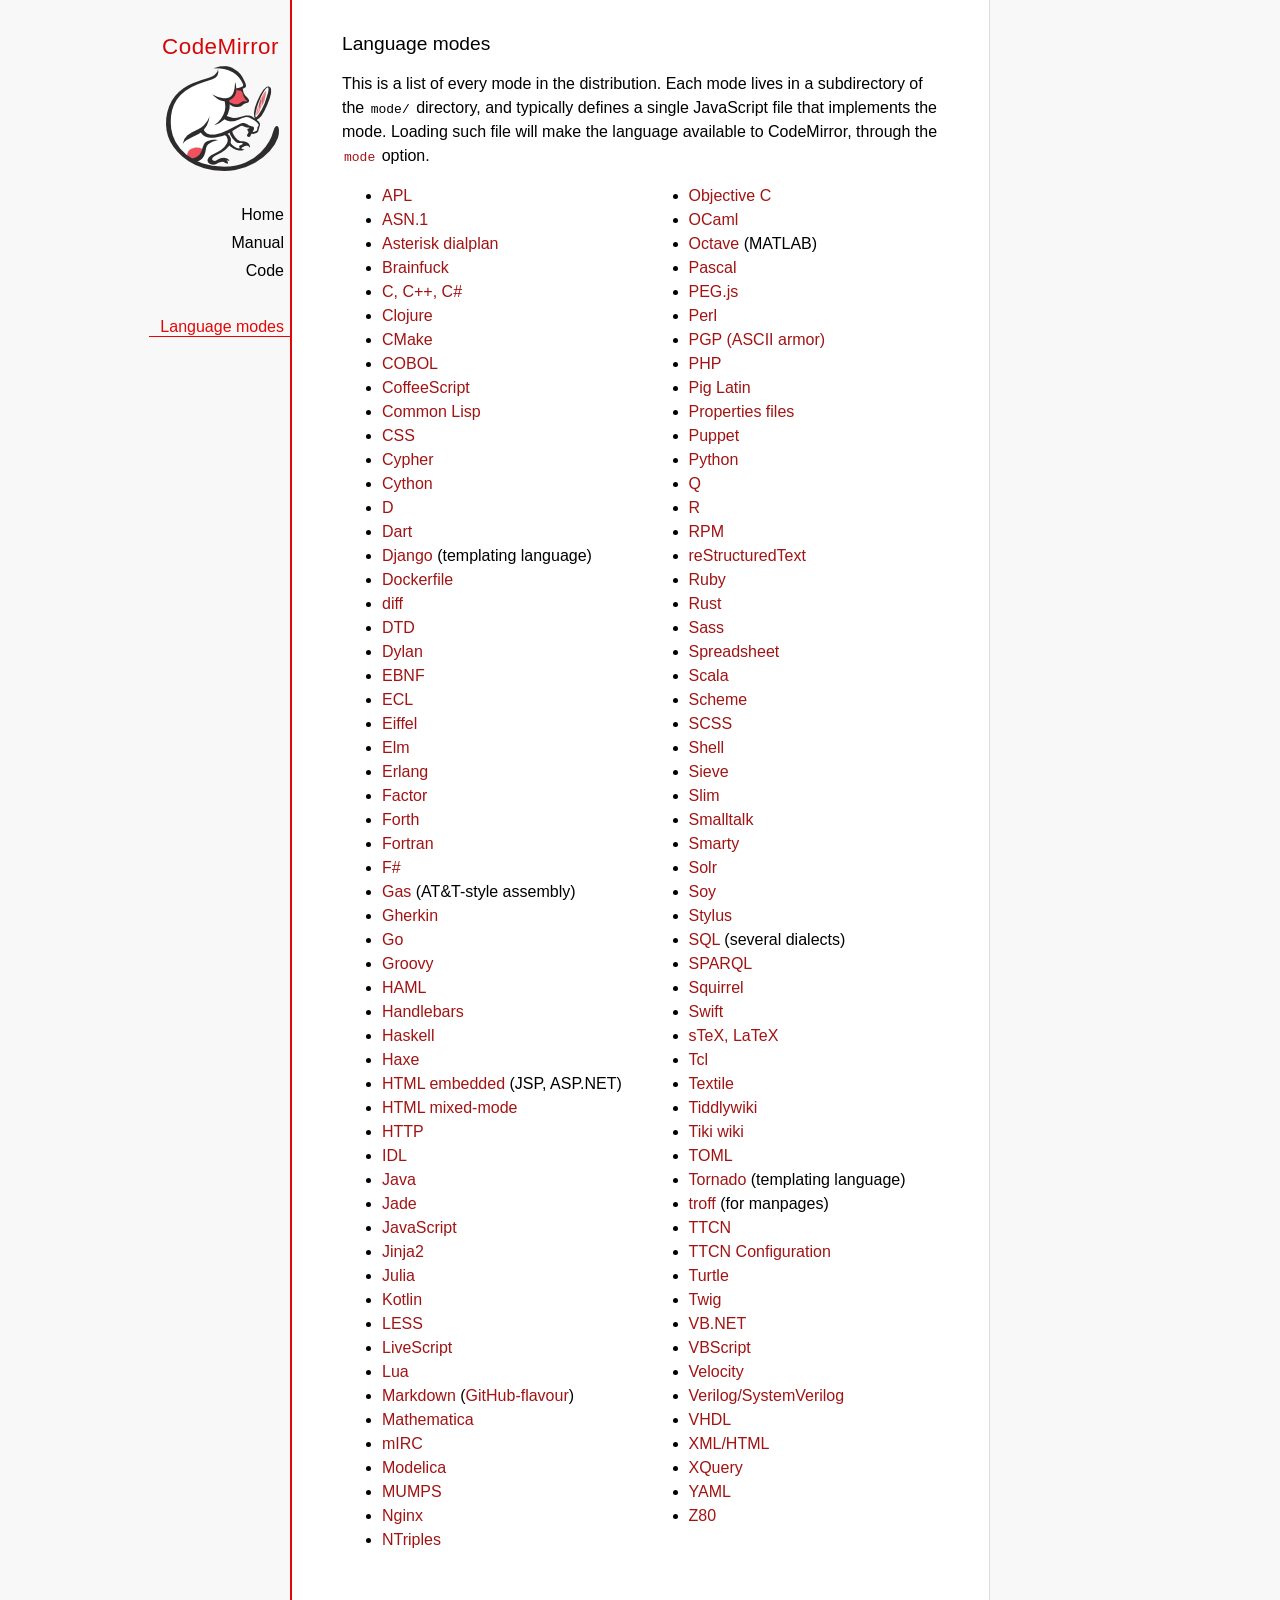
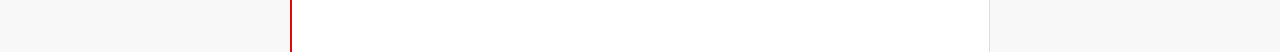
<file: codemirror-5.5/mode/index.html>
<!doctype html>

<title>CodeMirror: Language Modes</title>
<meta charset="utf-8"/>
<link rel=stylesheet href="../doc/docs.css">

<div id=nav>
  <a href="http://codemirror.net"><h1>CodeMirror</h1><img id=logo src="../doc/logo.png"></a>

  <ul>
    <li><a href="../index.html">Home</a>
    <li><a href="../doc/manual.html">Manual</a>
    <li><a href="https://github.com/codemirror/codemirror">Code</a>
  </ul>
  <ul>
    <li><a class=active href="#">Language modes</a>
  </ul>
</div>

<article>

  <h2>Language modes</h2>

  <p>This is a list of every mode in the distribution. Each mode lives
in a subdirectory of the <code>mode/</code> directory, and typically
defines a single JavaScript file that implements the mode. Loading
such file will make the language available to CodeMirror, through
the <a href="../doc/manual.html#option_mode"><code>mode</code></a>
option.</p>

  <div style="-webkit-columns: 100px 2; -moz-columns: 100px 2; columns: 100px 2;">
    <ul style="margin-top: 0">
      <li><a href="apl/index.html">APL</a></li>
      <li><a href="asn.1/index.html">ASN.1</a></li>
      <li><a href="asterisk/index.html">Asterisk dialplan</a></li>
      <li><a href="brainfuck/index.html">Brainfuck</a></li>
      <li><a href="clike/index.html">C, C++, C#</a></li>
      <li><a href="clojure/index.html">Clojure</a></li>
      <li><a href="cmake/index.html">CMake</a></li>
      <li><a href="cobol/index.html">COBOL</a></li>
      <li><a href="coffeescript/index.html">CoffeeScript</a></li>
      <li><a href="commonlisp/index.html">Common Lisp</a></li>
      <li><a href="css/index.html">CSS</a></li>
      <li><a href="cypher/index.html">Cypher</a></li>
      <li><a href="python/index.html">Cython</a></li>
      <li><a href="d/index.html">D</a></li>
      <li><a href="dart/index.html">Dart</a></li>
      <li><a href="django/index.html">Django</a> (templating language)</li>
      <li><a href="dockerfile/index.html">Dockerfile</a></li>
      <li><a href="diff/index.html">diff</a></li>
      <li><a href="dtd/index.html">DTD</a></li>
      <li><a href="dylan/index.html">Dylan</a></li>
      <li><a href="ebnf/index.html">EBNF</a></li>
      <li><a href="ecl/index.html">ECL</a></li>
      <li><a href="eiffel/index.html">Eiffel</a></li>
      <li><a href="elm/index.html">Elm</a></li>
      <li><a href="erlang/index.html">Erlang</a></li>
      <li><a href="factor/index.html">Factor</a></li>
      <li><a href="forth/index.html">Forth</a></li>
      <li><a href="fortran/index.html">Fortran</a></li>
      <li><a href="mllike/index.html">F#</a></li>
      <li><a href="gas/index.html">Gas</a> (AT&amp;T-style assembly)</li>
      <li><a href="gherkin/index.html">Gherkin</a></li>
      <li><a href="go/index.html">Go</a></li>
      <li><a href="groovy/index.html">Groovy</a></li>
      <li><a href="haml/index.html">HAML</a></li>
      <li><a href="handlebars/index.html">Handlebars</a></li>
      <li><a href="haskell/index.html">Haskell</a></li>
      <li><a href="haxe/index.html">Haxe</a></li>
      <li><a href="htmlembedded/index.html">HTML embedded</a> (JSP, ASP.NET)</li>
      <li><a href="htmlmixed/index.html">HTML mixed-mode</a></li>
      <li><a href="http/index.html">HTTP</a></li>
      <li><a href="idl/index.html">IDL</a></li>
      <li><a href="clike/index.html">Java</a></li>
      <li><a href="jade/index.html">Jade</a></li>
      <li><a href="javascript/index.html">JavaScript</a></li>
      <li><a href="jinja2/index.html">Jinja2</a></li>
      <li><a href="julia/index.html">Julia</a></li>
      <li><a href="kotlin/index.html">Kotlin</a></li>
      <li><a href="css/less.html">LESS</a></li>
      <li><a href="livescript/index.html">LiveScript</a></li>
      <li><a href="lua/index.html">Lua</a></li>
      <li><a href="markdown/index.html">Markdown</a> (<a href="gfm/index.html">GitHub-flavour</a>)</li>
      <li><a href="mathematica/index.html">Mathematica</a></li>
      <li><a href="mirc/index.html">mIRC</a></li>
      <li><a href="modelica/index.html">Modelica</a></li>
      <li><a href="mumps/index.html">MUMPS</a></li>
      <li><a href="nginx/index.html">Nginx</a></li>
      <li><a href="ntriples/index.html">NTriples</a></li>
      <li><a href="clike/index.html">Objective C</a></li>
      <li><a href="mllike/index.html">OCaml</a></li>
      <li><a href="octave/index.html">Octave</a> (MATLAB)</li>
      <li><a href="pascal/index.html">Pascal</a></li>
      <li><a href="pegjs/index.html">PEG.js</a></li>
      <li><a href="perl/index.html">Perl</a></li>
      <li><a href="asciiarmor/index.html">PGP (ASCII armor)</a></li>
      <li><a href="php/index.html">PHP</a></li>
      <li><a href="pig/index.html">Pig Latin</a></li>
      <li><a href="properties/index.html">Properties files</a></li>
      <li><a href="puppet/index.html">Puppet</a></li>
      <li><a href="python/index.html">Python</a></li>
      <li><a href="q/index.html">Q</a></li>
      <li><a href="r/index.html">R</a></li>
      <li><a href="rpm/index.html">RPM</a></li>
      <li><a href="rst/index.html">reStructuredText</a></li>
      <li><a href="ruby/index.html">Ruby</a></li>
      <li><a href="rust/index.html">Rust</a></li>
      <li><a href="sass/index.html">Sass</a></li>
      <li><a href="spreadsheet/index.html">Spreadsheet</a></li>
      <li><a href="clike/scala.html">Scala</a></li>
      <li><a href="scheme/index.html">Scheme</a></li>
      <li><a href="css/scss.html">SCSS</a></li>
      <li><a href="shell/index.html">Shell</a></li>
      <li><a href="sieve/index.html">Sieve</a></li>
      <li><a href="slim/index.html">Slim</a></li>
      <li><a href="smalltalk/index.html">Smalltalk</a></li>
      <li><a href="smarty/index.html">Smarty</a></li>
      <li><a href="solr/index.html">Solr</a></li>
      <li><a href="soy/index.html">Soy</a></li>
      <li><a href="stylus/index.html">Stylus</a></li>
      <li><a href="sql/index.html">SQL</a> (several dialects)</li>
      <li><a href="sparql/index.html">SPARQL</a></li>
      <li><a href="clike/index.html">Squirrel</a></li>
      <li><a href="swift/index.html">Swift</a></li>
      <li><a href="stex/index.html">sTeX, LaTeX</a></li>
      <li><a href="tcl/index.html">Tcl</a></li>
      <li><a href="textile/index.html">Textile</a></li>
      <li><a href="tiddlywiki/index.html">Tiddlywiki</a></li>
      <li><a href="tiki/index.html">Tiki wiki</a></li>
      <li><a href="toml/index.html">TOML</a></li>
      <li><a href="tornado/index.html">Tornado</a> (templating language)</li>
      <li><a href="troff/index.html">troff</a> (for manpages)</li>
      <li><a href="ttcn/index.html">TTCN</a></li>
      <li><a href="ttcn-cfg/index.html">TTCN Configuration</a></li>
      <li><a href="turtle/index.html">Turtle</a></li>
      <li><a href="twig/index.html">Twig</a></li>
      <li><a href="vb/index.html">VB.NET</a></li>
      <li><a href="vbscript/index.html">VBScript</a></li>
      <li><a href="velocity/index.html">Velocity</a></li>
      <li><a href="verilog/index.html">Verilog/SystemVerilog</a></li>
      <li><a href="vhdl/index.html">VHDL</a></li>
      <li><a href="xml/index.html">XML/HTML</a></li>
      <li><a href="xquery/index.html">XQuery</a></li>
      <li><a href="yaml/index.html">YAML</a></li>
      <li><a href="z80/index.html">Z80</a></li>
    </ul>
  </div>

</article>
</file>
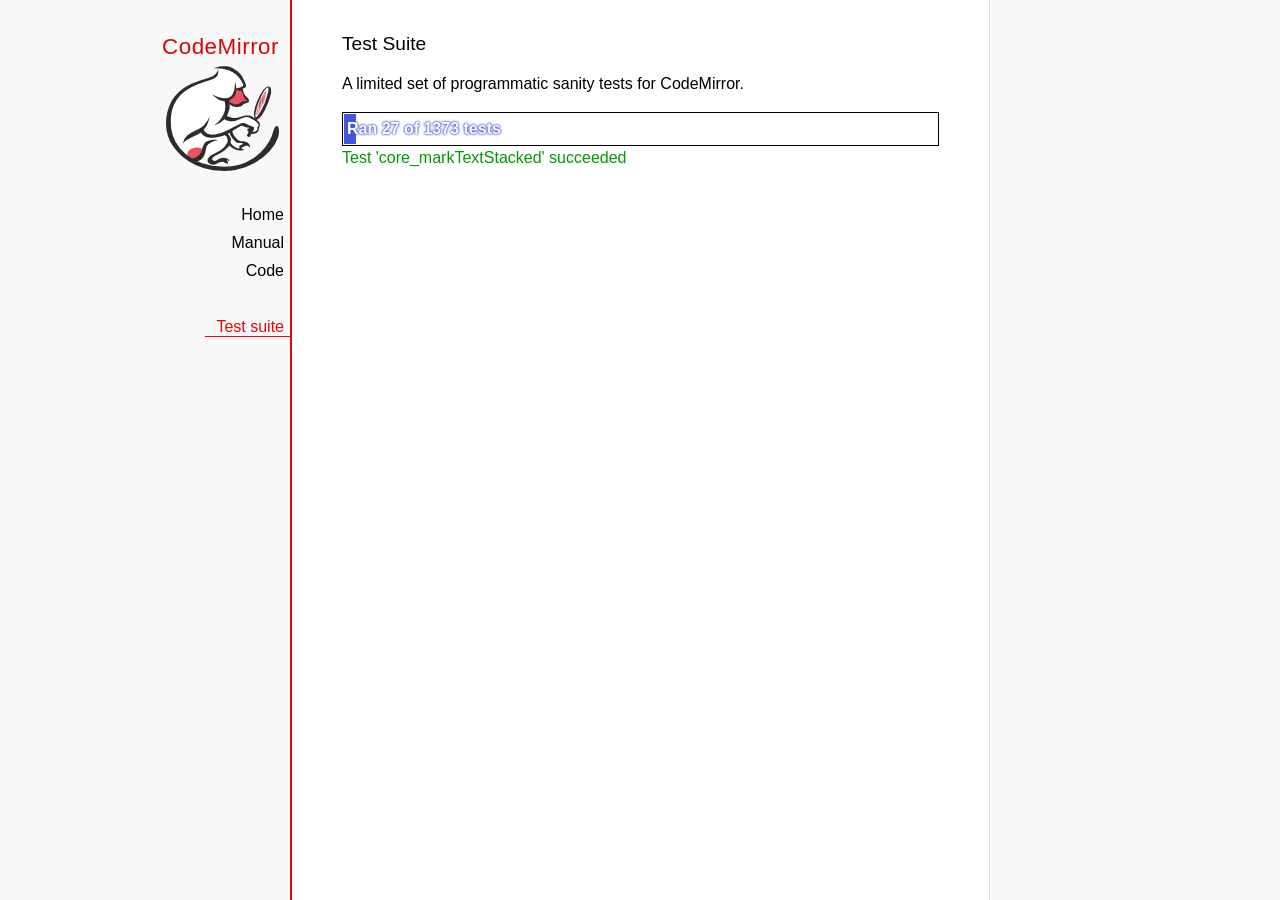
<file: codemirror-5.5/test/index.html>
<!doctype html>

<meta charset="utf-8"/>
<title>CodeMirror: Test Suite</title>
<link rel=stylesheet href="../doc/docs.css">

<link rel="stylesheet" href="../lib/codemirror.css">
<link rel="stylesheet" href="mode_test.css">
<script src="../doc/activebookmark.js"></script>
<script src="../lib/codemirror.js"></script>
<script src="../addon/mode/overlay.js"></script>
<script src="../addon/mode/multiplex.js"></script>
<script src="../addon/search/searchcursor.js"></script>
<script src="../addon/dialog/dialog.js"></script>
<script src="../addon/edit/matchbrackets.js"></script>
<script src="../addon/hint/sql-hint.js"></script>
<script src="../addon/comment/comment.js"></script>
<script src="../mode/css/css.js"></script>
<script src="../mode/clike/clike.js"></script>
<!-- clike must be after css or vim and sublime tests will fail -->
<script src="../mode/gfm/gfm.js"></script>
<script src="../mode/haml/haml.js"></script>
<script src="../mode/htmlmixed/htmlmixed.js"></script>
<script src="../mode/javascript/javascript.js"></script>
<script src="../mode/markdown/markdown.js"></script>
<script src="../mode/php/php.js"></script>
<script src="../mode/ruby/ruby.js"></script>
<script src="../mode/shell/shell.js"></script>
<script src="../mode/slim/slim.js"></script>
<script src="../mode/sql/sql.js"></script>
<script src="../mode/stex/stex.js"></script>
<script src="../mode/textile/textile.js"></script>
<script src="../mode/verilog/verilog.js"></script>
<script src="../mode/xml/xml.js"></script>
<script src="../mode/xquery/xquery.js"></script>
<script src="../keymap/emacs.js"></script>
<script src="../keymap/sublime.js"></script>
<script src="../keymap/vim.js"></script>

<style type="text/css">
  .ok {color: #090;}
  .fail {color: #e00;}
  .error {color: #c90;}
  .done {font-weight: bold;}
  #progress {
  background: #45d;
  color: white;
  text-shadow: 0 0 1px #45d, 0 0 2px #45d, 0 0 3px #45d;
  font-weight: bold;
  white-space: pre;
  }
  #testground {
  visibility: hidden;
  }
  #testground.offscreen {
  visibility: visible;
  position: absolute;
  left: -10000px;
  top: -10000px;
  }
  .CodeMirror { border: 1px solid black; }
</style>

<div id=nav>
  <a href="http://codemirror.net"><h1>CodeMirror</h1><img id=logo src="../doc/logo.png"></a>

  <ul>
    <li><a href="../index.html">Home</a>
    <li><a href="../doc/manual.html">Manual</a>
    <li><a href="https://github.com/codemirror/codemirror">Code</a>
  </ul>
  <ul>
    <li><a class=active href="#">Test suite</a>
  </ul>
</div>

<article>
  <h2>Test Suite</h2>

    <p>A limited set of programmatic sanity tests for CodeMirror.</p>

    <div style="border: 1px solid black; padding: 1px; max-width: 700px;">
      <div style="width: 0px;" id=progress><div style="padding: 3px;">Ran <span id="progress_ran">0</span><span id="progress_total"> of 0</span> tests</div></div>
    </div>
    <p id=status>Please enable JavaScript...</p>
    <div id=output></div>

    <div id=testground></div>

    <script src="driver.js"></script>
    <script src="test.js"></script>
    <script src="doc_test.js"></script>
    <script src="multi_test.js"></script>
    <script src="scroll_test.js"></script>
    <script src="comment_test.js"></script>
    <script src="search_test.js"></script>
    <script src="mode_test.js"></script>

    <script src="../mode/clike/test.js"></script>
    <script src="../mode/css/test.js"></script>
    <script src="../mode/css/scss_test.js"></script>
    <script src="../mode/css/less_test.js"></script>
    <script src="../mode/gfm/test.js"></script>
    <script src="../mode/haml/test.js"></script>
    <script src="../mode/javascript/test.js"></script>
    <script src="../mode/markdown/test.js"></script>
    <script src="../mode/php/test.js"></script>
    <script src="../mode/ruby/test.js"></script>
    <script src="../mode/shell/test.js"></script>
    <script src="../mode/slim/test.js"></script>
    <script src="../mode/stex/test.js"></script>
    <script src="../mode/textile/test.js"></script>
    <script src="../mode/verilog/test.js"></script>
    <script src="../mode/xml/test.js"></script>
    <script src="../mode/xquery/test.js"></script>
    <script src="../addon/mode/multiplex_test.js"></script>
    <script src="emacs_test.js"></script>
    <script src="sql-hint-test.js"></script>
    <script src="sublime_test.js"></script>
    <script src="vim_test.js"></script>
    <script>
      window.onload = runHarness;
      CodeMirror.on(window, 'hashchange', runHarness);

      function esc(str) {
        return str.replace(/[<&]/, function(ch) { return ch == "<" ? "&lt;" : "&amp;"; });
      }

      var output = document.getElementById("output"),
          progress = document.getElementById("progress"),
          progressRan = document.getElementById("progress_ran").childNodes[0],
          progressTotal = document.getElementById("progress_total").childNodes[0];
      var count = 0,
          failed = 0,
          skipped = 0,
          bad = "",
          running = false, // Flag that states tests are running
          quit = false, // Flag to quit tests ASAP
          verbose = false; // Adds message for *every* test to output

      function runHarness(){
        if (running) {
          quit = true;
          setStatus("Restarting tests...", '', true);
          setTimeout(function(){runHarness();}, 500);
          return;
        }
        filters = [];
        verbose = false;
        if (window.location.hash.substr(1)){
          var strings = window.location.hash.substr(1).split(",");
          while (strings.length) {
            var s = strings.shift();
            if (s === "verbose")
              verbose = true;
            else
              filters.push(parseTestFilter(decodeURIComponent(s)));
          }
        }
        quit = false;
        running = true;
        setStatus("Loading tests...");
        count = 0;
        failed = 0;
        skipped = 0;
        bad = "";
        totalTests = countTests();
        progressTotal.nodeValue = " of " + totalTests;
        progressRan.nodeValue = count;
        output.innerHTML = '';
        document.getElementById("testground").innerHTML = "<form>" +
          "<textarea id=\"code\" name=\"code\"></textarea>" +
          "<input type=submit value=ok name=submit>" +
          "</form>";
        runTests(displayTest);
      }

      function setStatus(message, className, force){
        if (quit && !force) return;
        if (!message) throw("must provide message");
        var status = document.getElementById("status").childNodes[0];
        status.nodeValue = message;
        status.parentNode.className = className;
      }
      function addOutput(name, className, code){
        var newOutput = document.createElement("dl");
        var newTitle = document.createElement("dt");
        newTitle.className = className;
        newTitle.appendChild(document.createTextNode(name));
        newOutput.appendChild(newTitle);
        var newMessage = document.createElement("dd");
        newMessage.innerHTML = code;
        newOutput.appendChild(newTitle);
        newOutput.appendChild(newMessage);
        output.appendChild(newOutput);
      }
      function displayTest(type, name, customMessage) {
        var message = "???";
        if (type != "done" && type != "skipped") ++count;
        progress.style.width = (count * (progress.parentNode.clientWidth - 2) / totalTests) + "px";
        progressRan.nodeValue = count;
        if (type == "ok") {
          message = "Test '" + name + "' succeeded";
          if (!verbose) customMessage = false;
        } else if (type == "skipped") {
          message = "Test '" + name + "' skipped";
          ++skipped;
          if (!verbose) customMessage = false;
        } else if (type == "expected") {
          message = "Test '" + name + "' failed as expected";
          if (!verbose) customMessage = false;
        } else if (type == "error" || type == "fail") {
          ++failed;
          message = "Test '" + name + "' failed";
        } else if (type == "done") {
          if (failed) {
            type += " fail";
            message = failed + " failure" + (failed > 1 ? "s" : "");
          } else if (count < totalTests) {
            failed = totalTests - count;
            type += " fail";
            message = failed + " failure" + (failed > 1 ? "s" : "");
          } else {
            type += " ok";
            message = "All passed";
            if (skipped) {
              message += " (" + skipped + " skipped)";
            }
          }
          progressTotal.nodeValue = '';
          customMessage = true; // Hack to avoid adding to output
        }
        if (verbose && !customMessage)  customMessage = message;
        setStatus(message, type);
        if (customMessage && customMessage.length > 0) {
          addOutput(name, type, customMessage);
        }
      }
    </script>

</article>
</file>
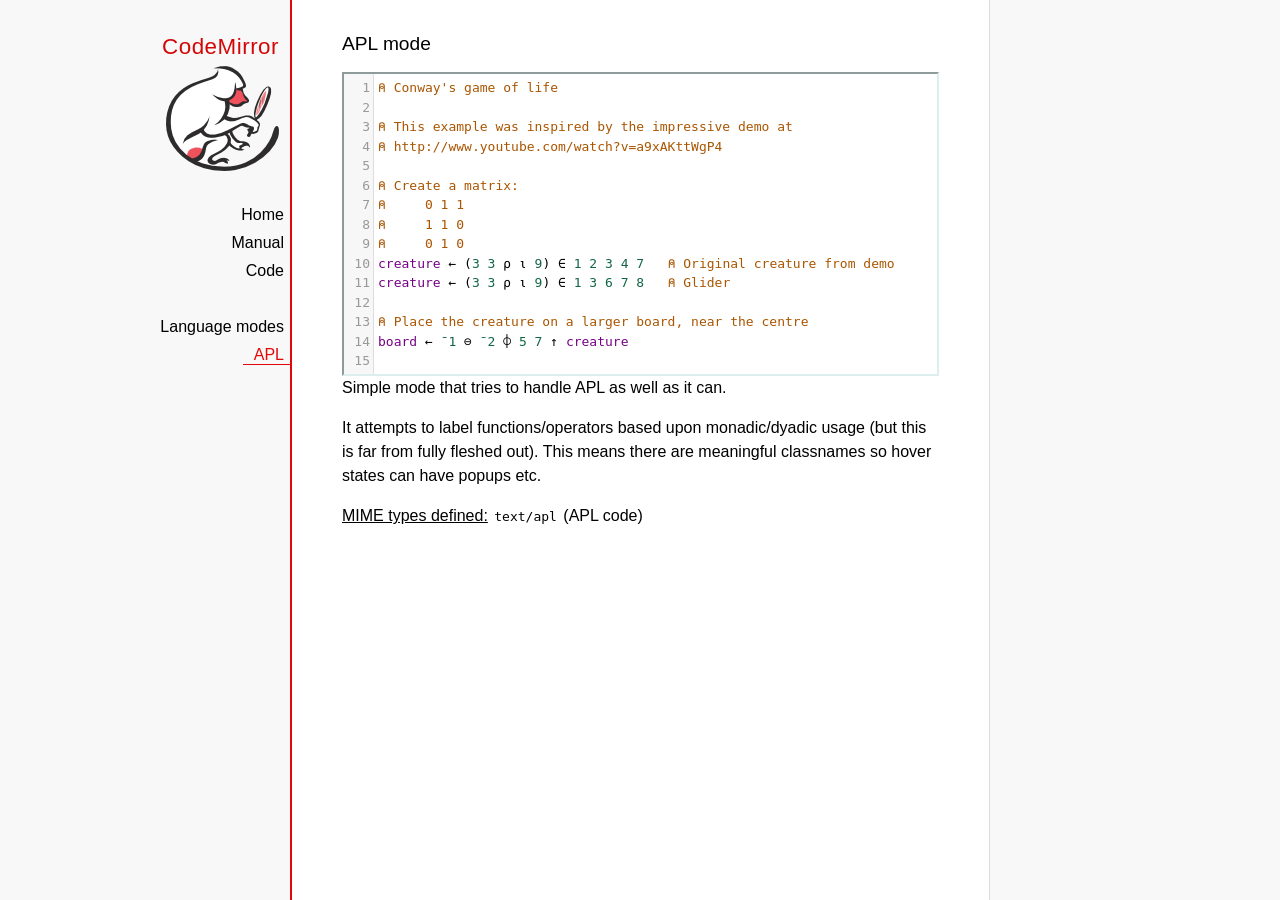
<file: codemirror-5.5/mode/apl/index.html>
<!doctype html>

<title>CodeMirror: APL mode</title>
<meta charset="utf-8"/>
<link rel=stylesheet href="../../doc/docs.css">

<link rel="stylesheet" href="../../lib/codemirror.css">
<script src="../../lib/codemirror.js"></script>
<script src="../../addon/edit/matchbrackets.js"></script>
<script src="./apl.js"></script>
<style>
	.CodeMirror { border: 2px inset #dee; }
    </style>
<div id=nav>
  <a href="http://codemirror.net"><h1>CodeMirror</h1><img id=logo src="../../doc/logo.png"></a>

  <ul>
    <li><a href="../../index.html">Home</a>
    <li><a href="../../doc/manual.html">Manual</a>
    <li><a href="https://github.com/codemirror/codemirror">Code</a>
  </ul>
  <ul>
    <li><a href="../index.html">Language modes</a>
    <li><a class=active href="#">APL</a>
  </ul>
</div>

<article>
<h2>APL mode</h2>
<form><textarea id="code" name="code">
⍝ Conway's game of life

⍝ This example was inspired by the impressive demo at
⍝ http://www.youtube.com/watch?v=a9xAKttWgP4

⍝ Create a matrix:
⍝     0 1 1
⍝     1 1 0
⍝     0 1 0
creature ← (3 3 ⍴ ⍳ 9) ∈ 1 2 3 4 7   ⍝ Original creature from demo
creature ← (3 3 ⍴ ⍳ 9) ∈ 1 3 6 7 8   ⍝ Glider

⍝ Place the creature on a larger board, near the centre
board ← ¯1 ⊖ ¯2 ⌽ 5 7 ↑ creature

⍝ A function to move from one generation to the next
life ← {∨/ 1 ⍵ ∧ 3 4 = ⊂+/ +⌿ 1 0 ¯1 ∘.⊖ 1 0 ¯1 ⌽¨ ⊂⍵}

⍝ Compute n-th generation and format it as a
⍝ character matrix
gen ← {' #'[(life ⍣ ⍵) board]}

⍝ Show first three generations
(gen 1) (gen 2) (gen 3)
</textarea></form>

    <script>
      var editor = CodeMirror.fromTextArea(document.getElementById("code"), {
        lineNumbers: true,
        matchBrackets: true,
        mode: "text/apl"
      });
    </script>

    <p>Simple mode that tries to handle APL as well as it can.</p>
    <p>It attempts to label functions/operators based upon
    monadic/dyadic usage (but this is far from fully fleshed out).
    This means there are meaningful classnames so hover states can
    have popups etc.</p>

    <p><strong>MIME types defined:</strong> <code>text/apl</code> (APL code)</p>
  </article>
</file>
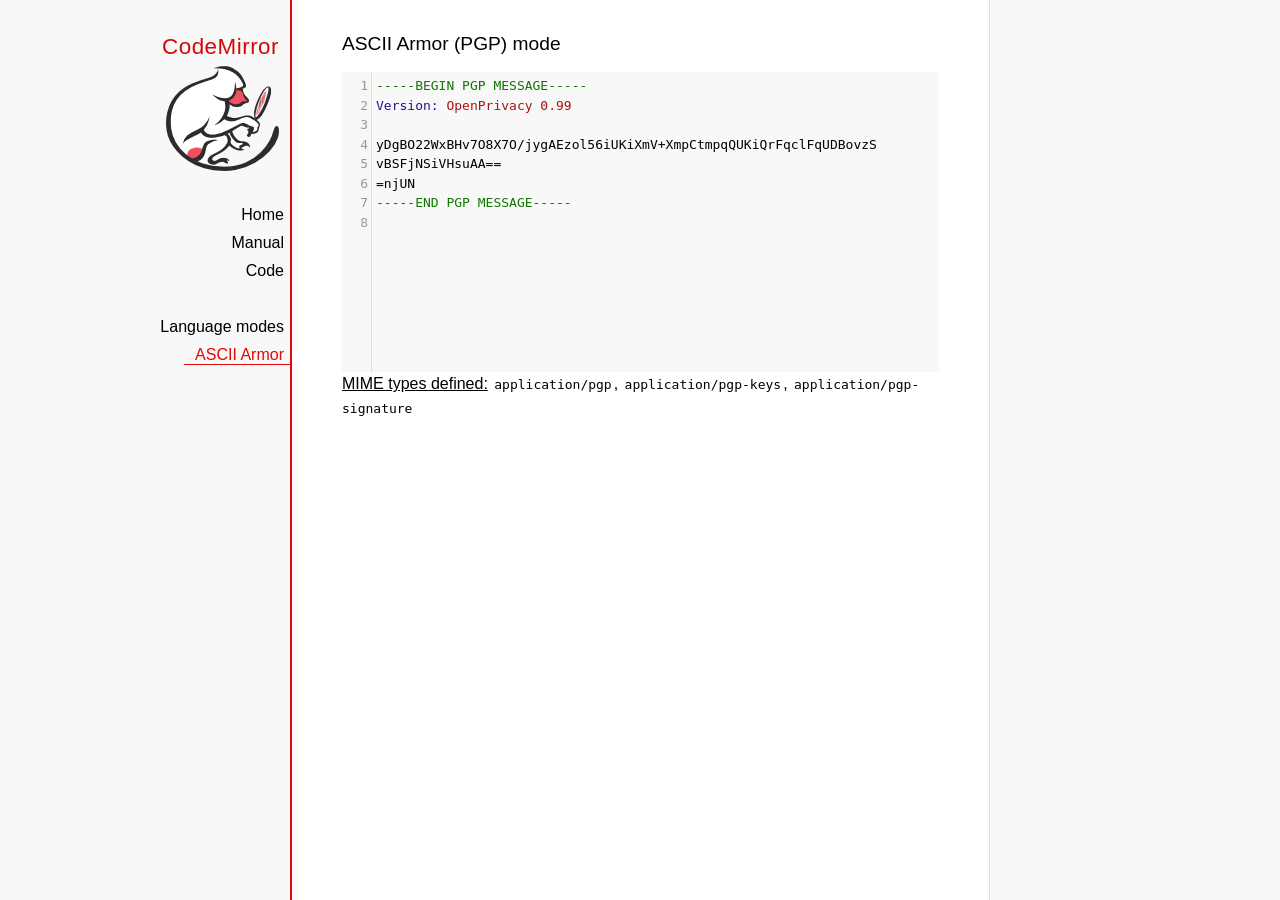
<file: codemirror-5.5/mode/asciiarmor/index.html>
<!doctype html>

<title>CodeMirror: ASCII Armor (PGP) mode</title>
<meta charset="utf-8"/>
<link rel=stylesheet href="../../doc/docs.css">

<link rel="stylesheet" href="../../lib/codemirror.css">
<script src="../../lib/codemirror.js"></script>
<script src="asciiarmor.js"></script>
<style>.CodeMirror {background: #f8f8f8;}</style>
<div id=nav>
  <a href="http://codemirror.net"><h1>CodeMirror</h1><img id=logo src="../../doc/logo.png"></a>

  <ul>
    <li><a href="../../index.html">Home</a>
    <li><a href="../../doc/manual.html">Manual</a>
    <li><a href="https://github.com/codemirror/codemirror">Code</a>
  </ul>
  <ul>
    <li><a href="../index.html">Language modes</a>
    <li><a class=active href="#">ASCII Armor</a>
  </ul>
</div>

<article>
<h2>ASCII Armor (PGP) mode</h2>
<form><textarea id="code" name="code">
-----BEGIN PGP MESSAGE-----
Version: OpenPrivacy 0.99

yDgBO22WxBHv7O8X7O/jygAEzol56iUKiXmV+XmpCtmpqQUKiQrFqclFqUDBovzS
vBSFjNSiVHsuAA==
=njUN
-----END PGP MESSAGE-----
</textarea></form>

<script>
var editor = CodeMirror.fromTextArea(document.getElementById("code"), {
  lineNumbers: true
});
</script>

<p><strong>MIME types
defined:</strong> <code>application/pgp</code>, <code>application/pgp-keys</code>, <code>application/pgp-signature</code></p>

</article>
</file>
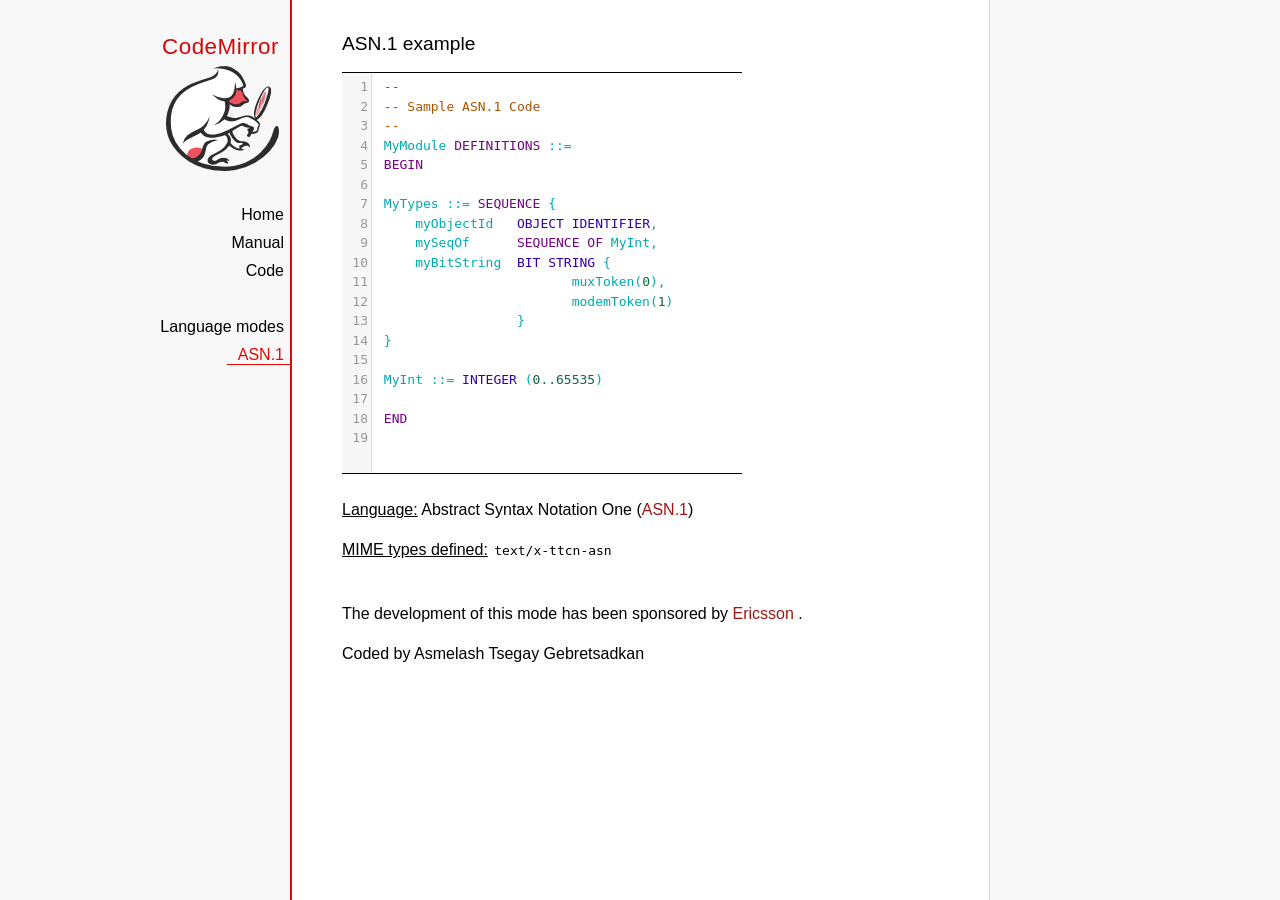
<file: codemirror-5.5/mode/asn.1/index.html>
<!doctype html>

<title>CodeMirror: ASN.1 mode</title>
<meta charset="utf-8"/>
<link rel=stylesheet href="../../doc/docs.css">

<link rel="stylesheet" href="../../lib/codemirror.css">
<script src="../../lib/codemirror.js"></script>
<script src="asn.1.js"></script>
<style type="text/css">
    .CodeMirror {
        border-top: 1px solid black;
        border-bottom: 1px solid black;
    }
</style>
<div id=nav>
    <a href="http://codemirror.net"><h1>CodeMirror</h1>
        <img id=logo src="../../doc/logo.png">
    </a>

    <ul>
        <li><a href="../../index.html">Home</a>
        <li><a href="../../doc/manual.html">Manual</a>
        <li><a href="https://github.com/codemirror/codemirror">Code</a>
    </ul>
    <ul>
        <li><a href="../index.html">Language modes</a>
        <li><a class=active href="http://en.wikipedia.org/wiki/Abstract_Syntax_Notation_One">ASN.1</a>
    </ul>
</div>
<article>
    <h2>ASN.1 example</h2>
    <div>
        <textarea id="ttcn-asn-code">
 --
 -- Sample ASN.1 Code
 --
 MyModule DEFINITIONS ::=
 BEGIN

 MyTypes ::= SEQUENCE {
     myObjectId   OBJECT IDENTIFIER,
     mySeqOf      SEQUENCE OF MyInt,
     myBitString  BIT STRING {
                         muxToken(0),
                         modemToken(1)
                  }
 }

 MyInt ::= INTEGER (0..65535)

 END
        </textarea>
    </div>

    <script>
        var ttcnEditor = CodeMirror.fromTextArea(document.getElementById("ttcn-asn-code"), {
            lineNumbers: true,
            matchBrackets: true,
            mode: "text/x-ttcn-asn"
        });
        ttcnEditor.setSize(400, 400);
        var mac = CodeMirror.keyMap.default == CodeMirror.keyMap.macDefault;
        CodeMirror.keyMap.default[(mac ? "Cmd" : "Ctrl") + "-Space"] = "autocomplete";
    </script>
    <br/>
    <p><strong>Language:</strong> Abstract Syntax Notation One
        (<a href="http://www.itu.int/en/ITU-T/asn1/Pages/introduction.aspx">ASN.1</a>)
    </p>
    <p><strong>MIME types defined:</strong> <code>text/x-ttcn-asn</code></p>

    <br/>
    <p>The development of this mode has been sponsored by <a href="http://www.ericsson.com/">Ericsson
    </a>.</p>
    <p>Coded by Asmelash Tsegay Gebretsadkan </p>
    </article>
</article>
</file>
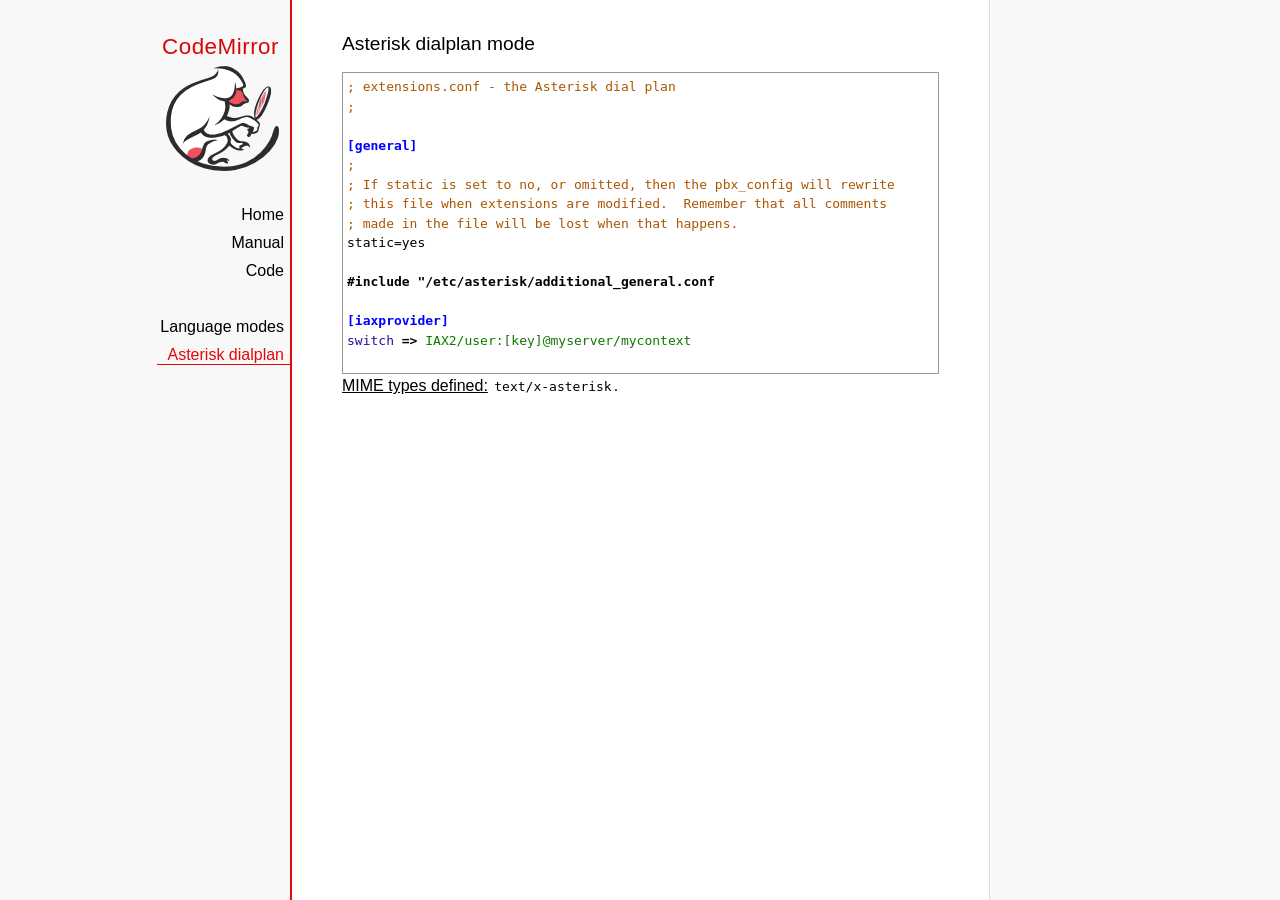
<file: codemirror-5.5/mode/asterisk/index.html>
<!doctype html>

<title>CodeMirror: Asterisk dialplan mode</title>
<meta charset="utf-8"/>
<link rel=stylesheet href="../../doc/docs.css">

<link rel="stylesheet" href="../../lib/codemirror.css">
<script src="../../lib/codemirror.js"></script>
<script src="asterisk.js"></script>
<style>
      .CodeMirror {border: 1px solid #999;}
      .cm-s-default span.cm-arrow { color: red; }
    </style>
<div id=nav>
  <a href="http://codemirror.net"><h1>CodeMirror</h1><img id=logo src="../../doc/logo.png"></a>

  <ul>
    <li><a href="../../index.html">Home</a>
    <li><a href="../../doc/manual.html">Manual</a>
    <li><a href="https://github.com/codemirror/codemirror">Code</a>
  </ul>
  <ul>
    <li><a href="../index.html">Language modes</a>
    <li><a class=active href="#">Asterisk dialplan</a>
  </ul>
</div>

<article>
<h2>Asterisk dialplan mode</h2>
<form><textarea id="code" name="code">
; extensions.conf - the Asterisk dial plan
;

[general]
;
; If static is set to no, or omitted, then the pbx_config will rewrite
; this file when extensions are modified.  Remember that all comments
; made in the file will be lost when that happens.
static=yes

#include "/etc/asterisk/additional_general.conf

[iaxprovider]
switch => IAX2/user:[key]@myserver/mycontext

[dynamic]
#exec /usr/bin/dynamic-peers.pl

[trunkint]
;
; International long distance through trunk
;
exten => _9011.,1,Macro(dundi-e164,${EXTEN:4})
exten => _9011.,n,Dial(${GLOBAL(TRUNK)}/${FILTER(0-9,${EXTEN:${GLOBAL(TRUNKMSD)}})})

[local]
;
; Master context for local, toll-free, and iaxtel calls only
;
ignorepat => 9
include => default

[demo]
include => stdexten
;
; We start with what to do when a call first comes in.
;
exten => s,1,Wait(1)			; Wait a second, just for fun
same  => n,Answer			; Answer the line
same  => n,Set(TIMEOUT(digit)=5)	; Set Digit Timeout to 5 seconds
same  => n,Set(TIMEOUT(response)=10)	; Set Response Timeout to 10 seconds
same  => n(restart),BackGround(demo-congrats)	; Play a congratulatory message
same  => n(instruct),BackGround(demo-instruct)	; Play some instructions
same  => n,WaitExten			; Wait for an extension to be dialed.

exten => 2,1,BackGround(demo-moreinfo)	; Give some more information.
exten => 2,n,Goto(s,instruct)

exten => 3,1,Set(LANGUAGE()=fr)		; Set language to french
exten => 3,n,Goto(s,restart)		; Start with the congratulations

exten => 1000,1,Goto(default,s,1)
;
; We also create an example user, 1234, who is on the console and has
; voicemail, etc.
;
exten => 1234,1,Playback(transfer,skip)		; "Please hold while..."
					; (but skip if channel is not up)
exten => 1234,n,Gosub(${EXTEN},stdexten(${GLOBAL(CONSOLE)}))
exten => 1234,n,Goto(default,s,1)		; exited Voicemail

exten => 1235,1,Voicemail(1234,u)		; Right to voicemail

exten => 1236,1,Dial(Console/dsp)		; Ring forever
exten => 1236,n,Voicemail(1234,b)		; Unless busy

;
; # for when they're done with the demo
;
exten => #,1,Playback(demo-thanks)	; "Thanks for trying the demo"
exten => #,n,Hangup			; Hang them up.

;
; A timeout and "invalid extension rule"
;
exten => t,1,Goto(#,1)			; If they take too long, give up
exten => i,1,Playback(invalid)		; "That's not valid, try again"

;
; Create an extension, 500, for dialing the
; Asterisk demo.
;
exten => 500,1,Playback(demo-abouttotry); Let them know what's going on
exten => 500,n,Dial(IAX2/guest@pbx.digium.com/s@default)	; Call the Asterisk demo
exten => 500,n,Playback(demo-nogo)	; Couldn't connect to the demo site
exten => 500,n,Goto(s,6)		; Return to the start over message.

;
; Create an extension, 600, for evaluating echo latency.
;
exten => 600,1,Playback(demo-echotest)	; Let them know what's going on
exten => 600,n,Echo			; Do the echo test
exten => 600,n,Playback(demo-echodone)	; Let them know it's over
exten => 600,n,Goto(s,6)		; Start over

;
;	You can use the Macro Page to intercom a individual user
exten => 76245,1,Macro(page,SIP/Grandstream1)
; or if your peernames are the same as extensions
exten => _7XXX,1,Macro(page,SIP/${EXTEN})
;
;
; System Wide Page at extension 7999
;
exten => 7999,1,Set(TIMEOUT(absolute)=60)
exten => 7999,2,Page(Local/Grandstream1@page&Local/Xlite1@page&Local/1234@page/n,d)

; Give voicemail at extension 8500
;
exten => 8500,1,VoicemailMain
exten => 8500,n,Goto(s,6)

    </textarea></form>
    <script>
      var editor = CodeMirror.fromTextArea(document.getElementById("code"), {
        mode: "text/x-asterisk",
        matchBrackets: true,
        lineNumber: true
      });
    </script>

    <p><strong>MIME types defined:</strong> <code>text/x-asterisk</code>.</p>

  </article>
</file>
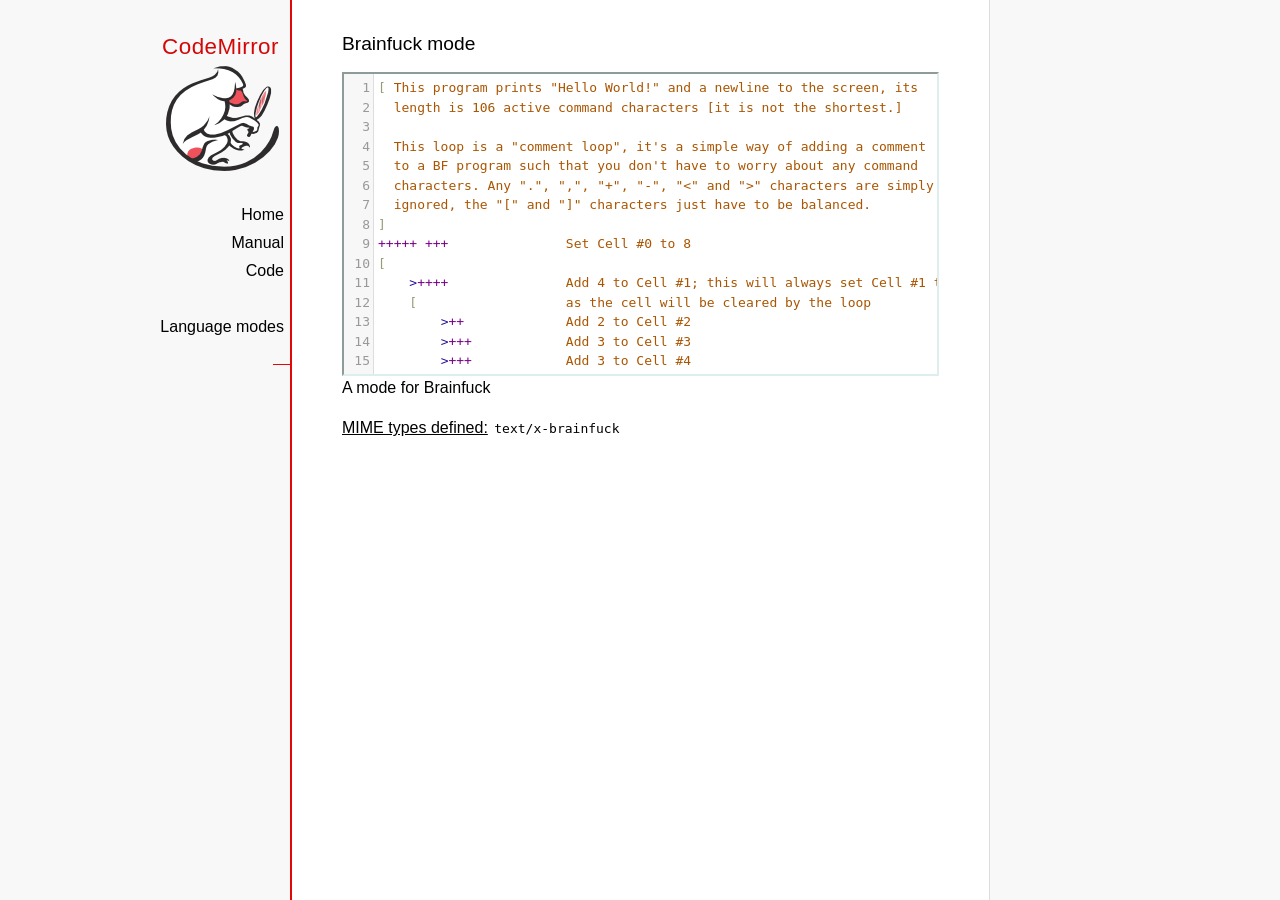
<file: codemirror-5.5/mode/brainfuck/index.html>
<!doctype html>

<title>CodeMirror: Brainfuck mode</title>
<meta charset="utf-8"/>
<link rel=stylesheet href="../../doc/docs.css">

<link rel="stylesheet" href="../../lib/codemirror.css">
<script src="../../lib/codemirror.js"></script>
<script src="../../addon/edit/matchbrackets.js"></script>
<script src="./brainfuck.js"></script>
<style>
	.CodeMirror { border: 2px inset #dee; }
    </style>
<div id=nav>
  <a href="http://codemirror.net"><h1>CodeMirror</h1><img id=logo src="../../doc/logo.png"></a>

  <ul>
    <li><a href="../../index.html">Home</a>
    <li><a href="../../doc/manual.html">Manual</a>
    <li><a href="https://github.com/codemirror/codemirror">Code</a>
  </ul>
  <ul>
    <li><a href="../index.html">Language modes</a>
    <li><a class=active href="#"></a>
  </ul>
</div>

<article>
<h2>Brainfuck mode</h2>
<form><textarea id="code" name="code">
[ This program prints "Hello World!" and a newline to the screen, its
  length is 106 active command characters [it is not the shortest.]

  This loop is a "comment loop", it's a simple way of adding a comment
  to a BF program such that you don't have to worry about any command
  characters. Any ".", ",", "+", "-", "&lt;" and "&gt;" characters are simply
  ignored, the "[" and "]" characters just have to be balanced.
]
+++++ +++               Set Cell #0 to 8
[
    &gt;++++               Add 4 to Cell #1; this will always set Cell #1 to 4
    [                   as the cell will be cleared by the loop
        &gt;++             Add 2 to Cell #2
        &gt;+++            Add 3 to Cell #3
        &gt;+++            Add 3 to Cell #4
        &gt;+              Add 1 to Cell #5
        &lt;&lt;&lt;&lt;-           Decrement the loop counter in Cell #1
    ]                   Loop till Cell #1 is zero; number of iterations is 4
    &gt;+                  Add 1 to Cell #2
    &gt;+                  Add 1 to Cell #3
    &gt;-                  Subtract 1 from Cell #4
    &gt;&gt;+                 Add 1 to Cell #6
    [&lt;]                 Move back to the first zero cell you find; this will
                        be Cell #1 which was cleared by the previous loop
    &lt;-                  Decrement the loop Counter in Cell #0
]                       Loop till Cell #0 is zero; number of iterations is 8

The result of this is:
Cell No :   0   1   2   3   4   5   6
Contents:   0   0  72 104  88  32   8
Pointer :   ^

&gt;&gt;.                     Cell #2 has value 72 which is 'H'
&gt;---.                   Subtract 3 from Cell #3 to get 101 which is 'e'
+++++++..+++.           Likewise for 'llo' from Cell #3
&gt;&gt;.                     Cell #5 is 32 for the space
&lt;-.                     Subtract 1 from Cell #4 for 87 to give a 'W'
&lt;.                      Cell #3 was set to 'o' from the end of 'Hello'
+++.------.--------.    Cell #3 for 'rl' and 'd'
&gt;&gt;+.                    Add 1 to Cell #5 gives us an exclamation point
&gt;++.                    And finally a newline from Cell #6
</textarea></form>

    <script>
      var editor = CodeMirror.fromTextArea(document.getElementById("code"), {
        lineNumbers: true,
        matchBrackets: true,
        mode: "text/x-brainfuck"
      });
    </script>

    <p>A mode for Brainfuck</p>

    <p><strong>MIME types defined:</strong> <code>text/x-brainfuck</code></p>
  </article>
</file>
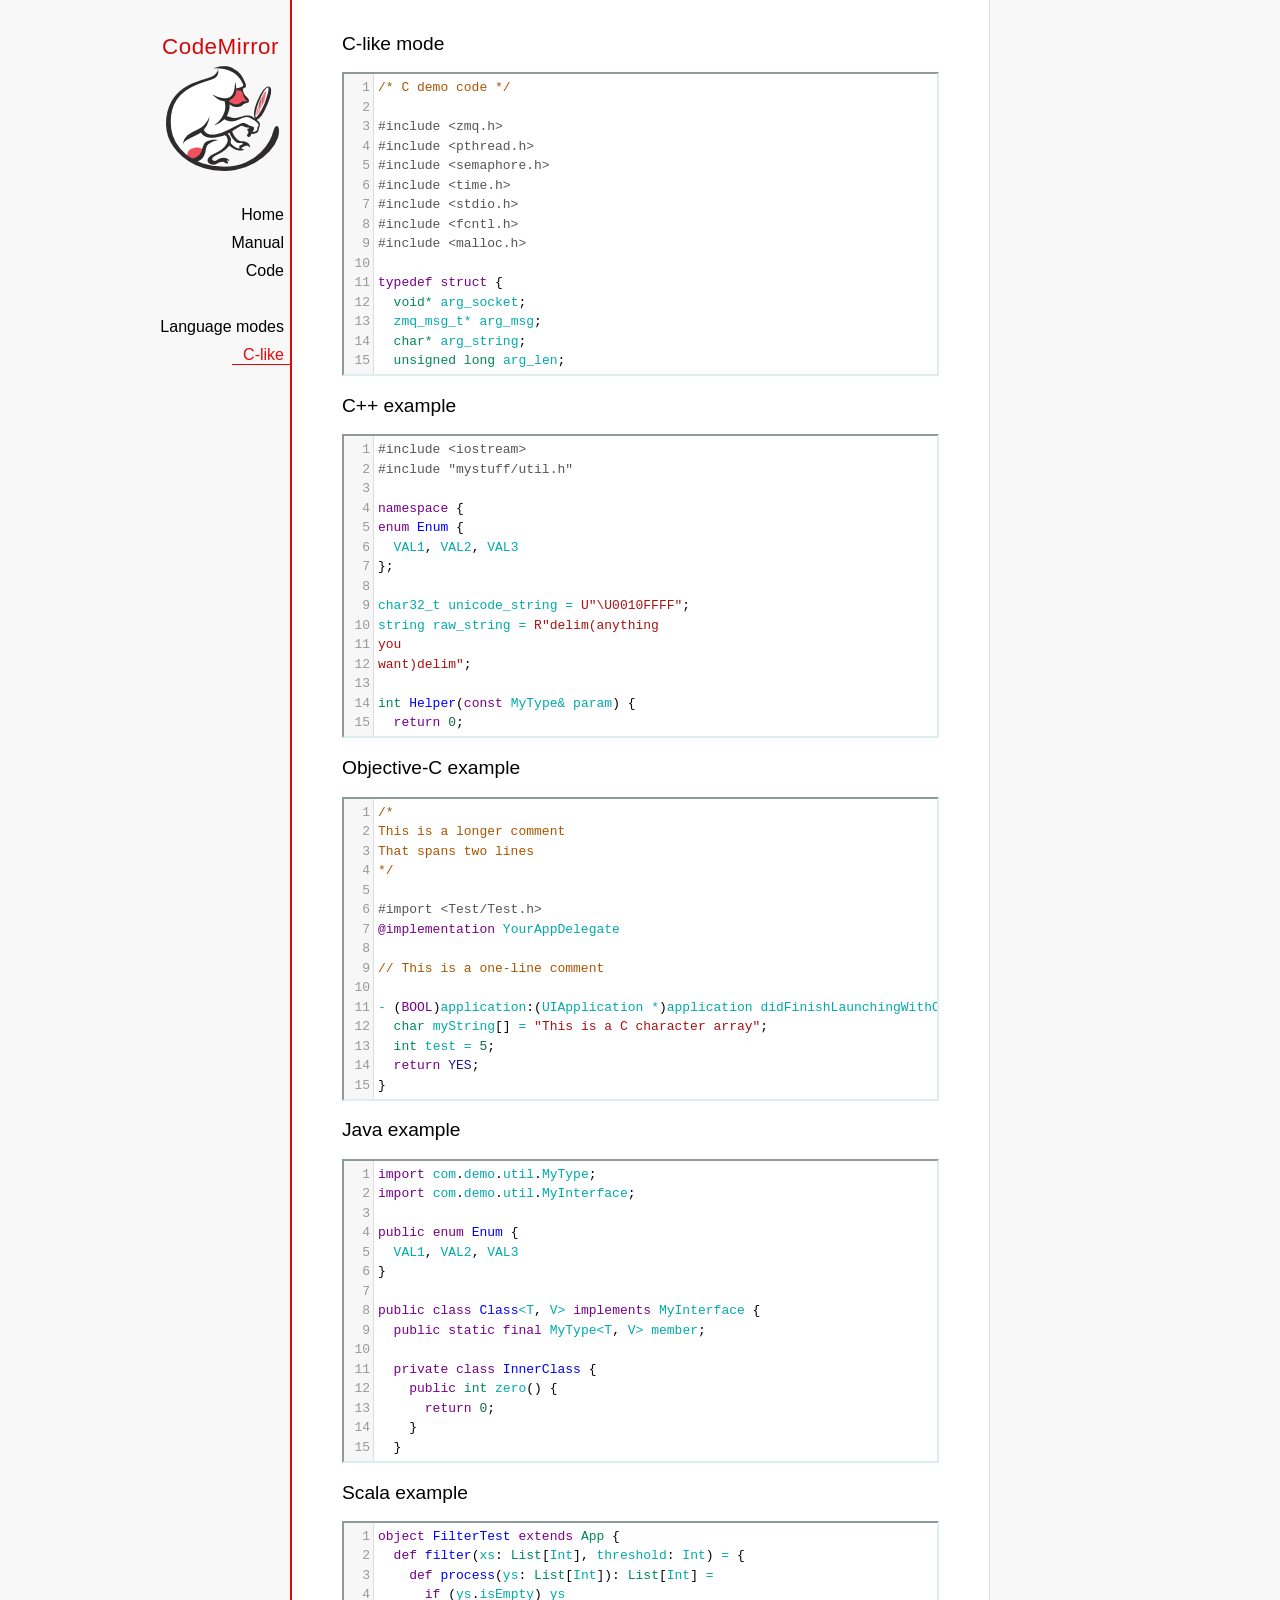
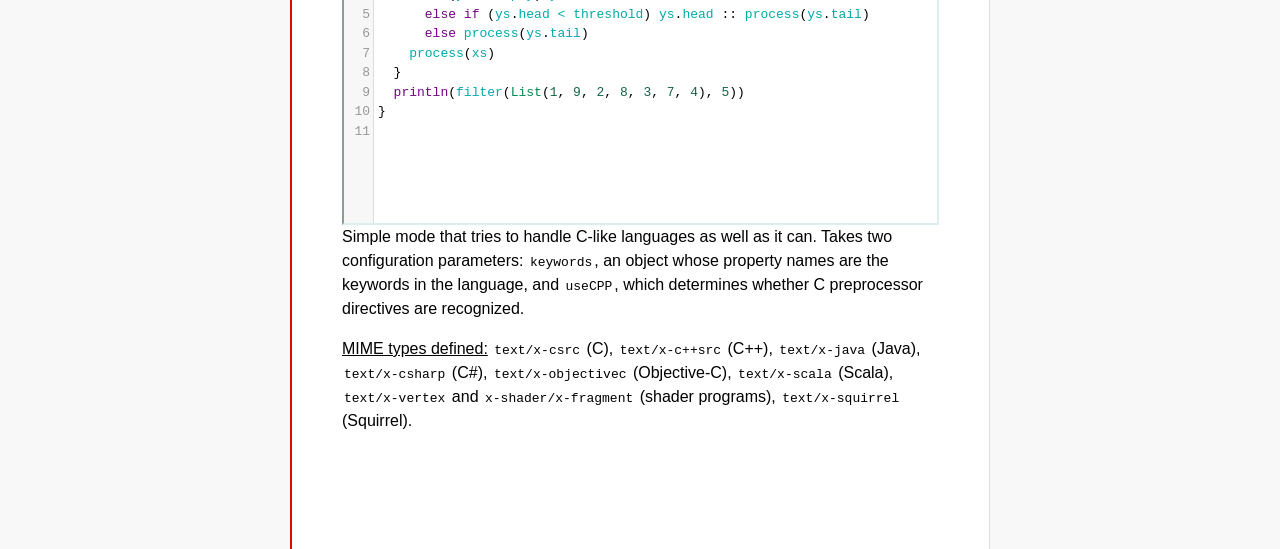
<file: codemirror-5.5/mode/clike/index.html>
<!doctype html>

<title>CodeMirror: C-like mode</title>
<meta charset="utf-8"/>
<link rel=stylesheet href="../../doc/docs.css">

<link rel="stylesheet" href="../../lib/codemirror.css">
<script src="../../lib/codemirror.js"></script>
<script src="../../addon/edit/matchbrackets.js"></script>
<link rel="stylesheet" href="../../addon/hint/show-hint.css">
<script src="../../addon/hint/show-hint.js"></script>
<script src="clike.js"></script>
<style>.CodeMirror {border: 2px inset #dee;}</style>
<div id=nav>
  <a href="http://codemirror.net"><h1>CodeMirror</h1><img id=logo src="../../doc/logo.png"></a>

  <ul>
    <li><a href="../../index.html">Home</a>
    <li><a href="../../doc/manual.html">Manual</a>
    <li><a href="https://github.com/codemirror/codemirror">Code</a>
  </ul>
  <ul>
    <li><a href="../index.html">Language modes</a>
    <li><a class=active href="#">C-like</a>
  </ul>
</div>

<article>
<h2>C-like mode</h2>

<div><textarea id="c-code">
/* C demo code */

#include <zmq.h>
#include <pthread.h>
#include <semaphore.h>
#include <time.h>
#include <stdio.h>
#include <fcntl.h>
#include <malloc.h>

typedef struct {
  void* arg_socket;
  zmq_msg_t* arg_msg;
  char* arg_string;
  unsigned long arg_len;
  int arg_int, arg_command;

  int signal_fd;
  int pad;
  void* context;
  sem_t sem;
} acl_zmq_context;

#define p(X) (context->arg_##X)

void* zmq_thread(void* context_pointer) {
  acl_zmq_context* context = (acl_zmq_context*)context_pointer;
  char ok = 'K', err = 'X';
  int res;

  while (1) {
    while ((res = sem_wait(&amp;context->sem)) == EINTR);
    if (res) {write(context->signal_fd, &amp;err, 1); goto cleanup;}
    switch(p(command)) {
    case 0: goto cleanup;
    case 1: p(socket) = zmq_socket(context->context, p(int)); break;
    case 2: p(int) = zmq_close(p(socket)); break;
    case 3: p(int) = zmq_bind(p(socket), p(string)); break;
    case 4: p(int) = zmq_connect(p(socket), p(string)); break;
    case 5: p(int) = zmq_getsockopt(p(socket), p(int), (void*)p(string), &amp;p(len)); break;
    case 6: p(int) = zmq_setsockopt(p(socket), p(int), (void*)p(string), p(len)); break;
    case 7: p(int) = zmq_send(p(socket), p(msg), p(int)); break;
    case 8: p(int) = zmq_recv(p(socket), p(msg), p(int)); break;
    case 9: p(int) = zmq_poll(p(socket), p(int), p(len)); break;
    }
    p(command) = errno;
    write(context->signal_fd, &amp;ok, 1);
  }
 cleanup:
  close(context->signal_fd);
  free(context_pointer);
  return 0;
}

void* zmq_thread_init(void* zmq_context, int signal_fd) {
  acl_zmq_context* context = malloc(sizeof(acl_zmq_context));
  pthread_t thread;

  context->context = zmq_context;
  context->signal_fd = signal_fd;
  sem_init(&amp;context->sem, 1, 0);
  pthread_create(&amp;thread, 0, &amp;zmq_thread, context);
  pthread_detach(thread);
  return context;
}
</textarea></div>

<h2>C++ example</h2>

<div><textarea id="cpp-code">
#include <iostream>
#include "mystuff/util.h"

namespace {
enum Enum {
  VAL1, VAL2, VAL3
};

char32_t unicode_string = U"\U0010FFFF";
string raw_string = R"delim(anything
you
want)delim";

int Helper(const MyType& param) {
  return 0;
}
} // namespace

class ForwardDec;

template <class T, class V>
class Class : public BaseClass {
  const MyType<T, V> member_;

 public:
  const MyType<T, V>& Method() const {
    return member_;
  }

  void Method2(MyType<T, V>* value);
}

template <class T, class V>
void Class::Method2(MyType<T, V>* value) {
  std::out << 1 >> method();
  value->Method3(member_);
  member_ = value;
}
</textarea></div>

<h2>Objective-C example</h2>

<div><textarea id="objectivec-code">
/*
This is a longer comment
That spans two lines
*/

#import <Test/Test.h>
@implementation YourAppDelegate

// This is a one-line comment

- (BOOL)application:(UIApplication *)application didFinishLaunchingWithOptions:(NSDictionary *)launchOptions{
  char myString[] = "This is a C character array";
  int test = 5;
  return YES;
}
</textarea></div>

<h2>Java example</h2>

<div><textarea id="java-code">
import com.demo.util.MyType;
import com.demo.util.MyInterface;

public enum Enum {
  VAL1, VAL2, VAL3
}

public class Class<T, V> implements MyInterface {
  public static final MyType<T, V> member;
  
  private class InnerClass {
    public int zero() {
      return 0;
    }
  }

  @Override
  public MyType method() {
    return member;
  }

  public void method2(MyType<T, V> value) {
    method();
    value.method3();
    member = value;
  }
}
</textarea></div>

<h2>Scala example</h2>

<div><textarea id="scala-code">
object FilterTest extends App {
  def filter(xs: List[Int], threshold: Int) = {
    def process(ys: List[Int]): List[Int] =
      if (ys.isEmpty) ys
      else if (ys.head < threshold) ys.head :: process(ys.tail)
      else process(ys.tail)
    process(xs)
  }
  println(filter(List(1, 9, 2, 8, 3, 7, 4), 5))
}
</textarea></div>

    <script>
      var cEditor = CodeMirror.fromTextArea(document.getElementById("c-code"), {
        lineNumbers: true,
        matchBrackets: true,
        mode: "text/x-csrc"
      });
      var cppEditor = CodeMirror.fromTextArea(document.getElementById("cpp-code"), {
        lineNumbers: true,
        matchBrackets: true,
        mode: "text/x-c++src"
      });
      var javaEditor = CodeMirror.fromTextArea(document.getElementById("java-code"), {
        lineNumbers: true,
        matchBrackets: true,
        mode: "text/x-java"
      });
      var objectivecEditor = CodeMirror.fromTextArea(document.getElementById("objectivec-code"), {
        lineNumbers: true,
        matchBrackets: true,
        mode: "text/x-objectivec"
      });
      var scalaEditor = CodeMirror.fromTextArea(document.getElementById("scala-code"), {
        lineNumbers: true,
        matchBrackets: true,
        mode: "text/x-scala"
      });
      var mac = CodeMirror.keyMap.default == CodeMirror.keyMap.macDefault;
      CodeMirror.keyMap.default[(mac ? "Cmd" : "Ctrl") + "-Space"] = "autocomplete";
    </script>

    <p>Simple mode that tries to handle C-like languages as well as it
    can. Takes two configuration parameters: <code>keywords</code>, an
    object whose property names are the keywords in the language,
    and <code>useCPP</code>, which determines whether C preprocessor
    directives are recognized.</p>

    <p><strong>MIME types defined:</strong> <code>text/x-csrc</code>
    (C), <code>text/x-c++src</code> (C++), <code>text/x-java</code>
    (Java), <code>text/x-csharp</code> (C#),
    <code>text/x-objectivec</code> (Objective-C),
    <code>text/x-scala</code> (Scala), <code>text/x-vertex</code>
    and <code>x-shader/x-fragment</code> (shader programs),
    <code>text/x-squirrel</code> (Squirrel).</p>
</article>
</file>
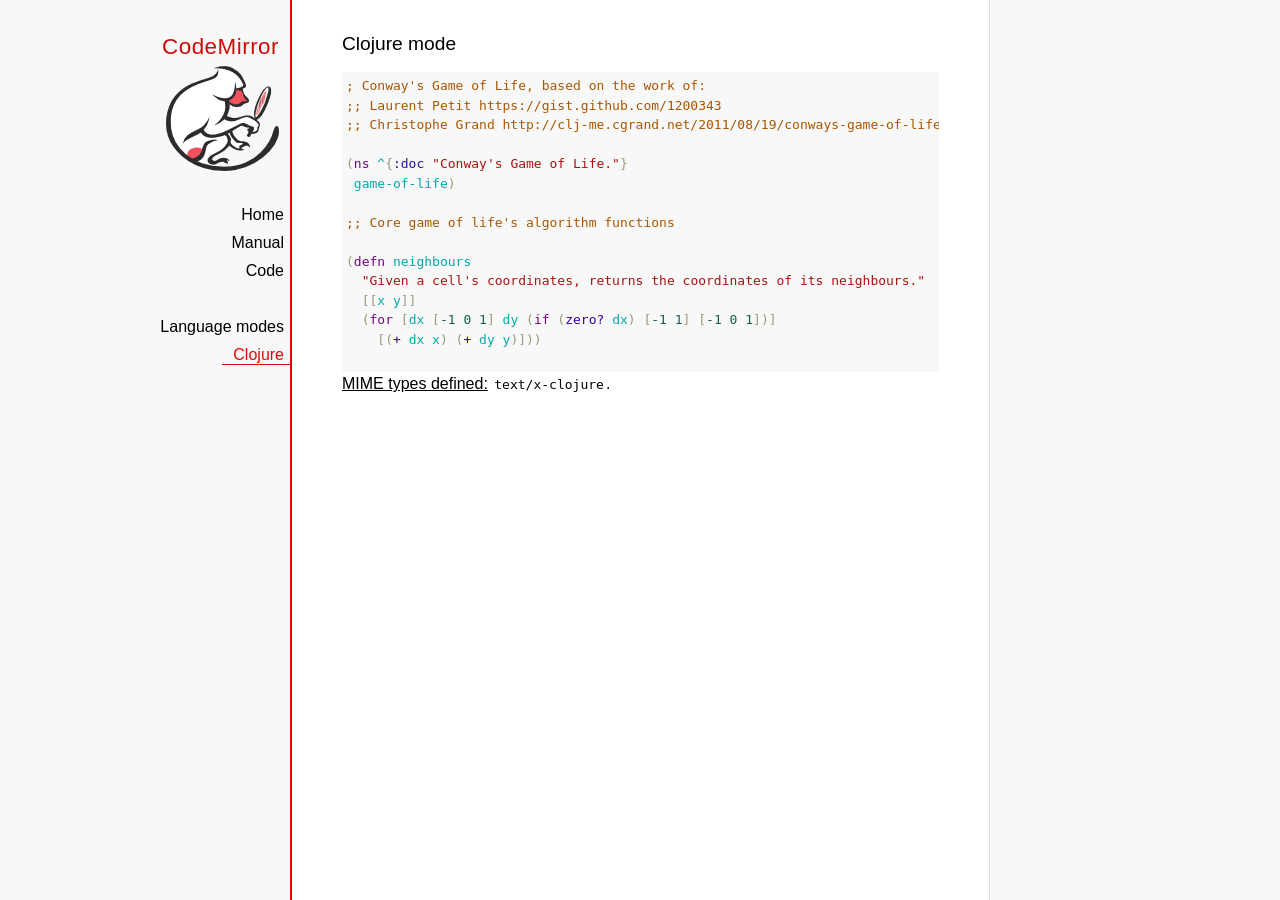
<file: codemirror-5.5/mode/clojure/index.html>
<!doctype html>

<title>CodeMirror: Clojure mode</title>
<meta charset="utf-8"/>
<link rel=stylesheet href="../../doc/docs.css">

<link rel="stylesheet" href="../../lib/codemirror.css">
<script src="../../lib/codemirror.js"></script>
<script src="clojure.js"></script>
<style>.CodeMirror {background: #f8f8f8;}</style>
<div id=nav>
  <a href="http://codemirror.net"><h1>CodeMirror</h1><img id=logo src="../../doc/logo.png"></a>

  <ul>
    <li><a href="../../index.html">Home</a>
    <li><a href="../../doc/manual.html">Manual</a>
    <li><a href="https://github.com/codemirror/codemirror">Code</a>
  </ul>
  <ul>
    <li><a href="../index.html">Language modes</a>
    <li><a class=active href="#">Clojure</a>
  </ul>
</div>

<article>
<h2>Clojure mode</h2>
<form><textarea id="code" name="code">
; Conway's Game of Life, based on the work of:
;; Laurent Petit https://gist.github.com/1200343
;; Christophe Grand http://clj-me.cgrand.net/2011/08/19/conways-game-of-life

(ns ^{:doc "Conway's Game of Life."}
 game-of-life)

;; Core game of life's algorithm functions

(defn neighbours
  "Given a cell's coordinates, returns the coordinates of its neighbours."
  [[x y]]
  (for [dx [-1 0 1] dy (if (zero? dx) [-1 1] [-1 0 1])]
    [(+ dx x) (+ dy y)]))

(defn step
  "Given a set of living cells, computes the new set of living cells."
  [cells]
  (set (for [[cell n] (frequencies (mapcat neighbours cells))
             :when (or (= n 3) (and (= n 2) (cells cell)))]
         cell)))

;; Utility methods for displaying game on a text terminal

(defn print-board
  "Prints a board on *out*, representing a step in the game."
  [board w h]
  (doseq [x (range (inc w)) y (range (inc h))]
    (if (= y 0) (print "\n"))
    (print (if (board [x y]) "[X]" " . "))))

(defn display-grids
  "Prints a squence of boards on *out*, representing several steps."
  [grids w h]
  (doseq [board grids]
    (print-board board w h)
    (print "\n")))

;; Launches an example board

(def
  ^{:doc "board represents the initial set of living cells"}
   board #{[2 1] [2 2] [2 3]})

(display-grids (take 3 (iterate step board)) 5 5)

;; Let's play with characters
(println \1 \a \# \\
         \" \( \newline
         \} \" \space
         \tab \return \backspace
         \u1000 \uAaAa \u9F9F)

</textarea></form>
    <script>
      var editor = CodeMirror.fromTextArea(document.getElementById("code"), {});
    </script>

    <p><strong>MIME types defined:</strong> <code>text/x-clojure</code>.</p>

  </article>
</file>
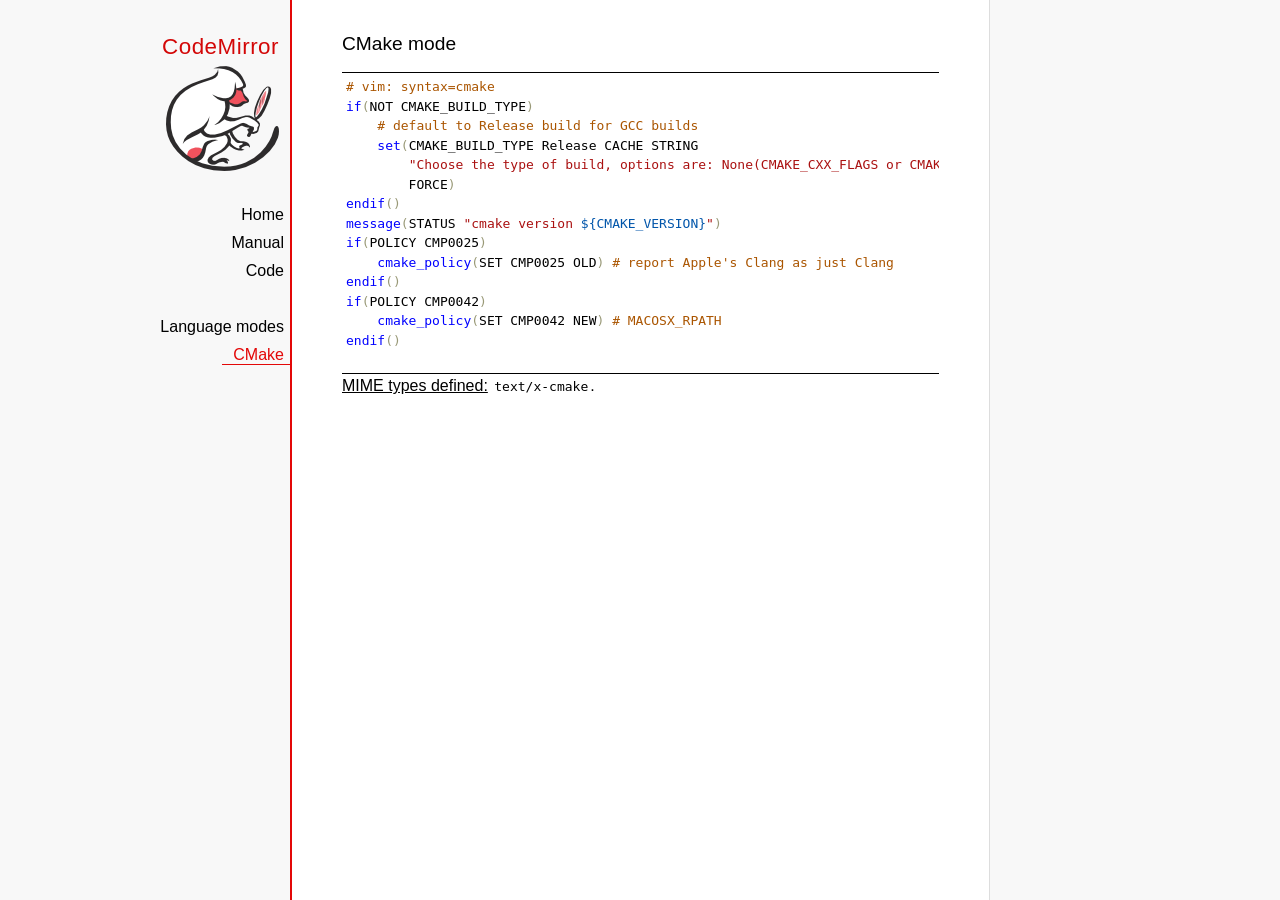
<file: codemirror-5.5/mode/cmake/index.html>
<!doctype html>

<title>CodeMirror: CMake mode</title>
<meta charset="utf-8"/>
<link rel=stylesheet href="../../doc/docs.css">

<link rel="stylesheet" href="../../lib/codemirror.css">
<script src="../../lib/codemirror.js"></script>
<script src="../../addon/edit/matchbrackets.js"></script>
<script src="cmake.js"></script>
<style>
      .CodeMirror {border-top: 1px solid black; border-bottom: 1px solid black;}
      .cm-s-default span.cm-arrow { color: red; }
    </style>
<div id=nav>
  <a href="http://codemirror.net"><h1>CodeMirror</h1><img id=logo src="../../doc/logo.png"></a>

  <ul>
    <li><a href="../../index.html">Home</a>
    <li><a href="../../doc/manual.html">Manual</a>
    <li><a href="https://github.com/codemirror/codemirror">Code</a>
  </ul>
  <ul>
    <li><a href="../index.html">Language modes</a>
    <li><a class=active href="#">CMake</a>
  </ul>
</div>

<article>
<h2>CMake mode</h2>
<form><textarea id="code" name="code">
# vim: syntax=cmake
if(NOT CMAKE_BUILD_TYPE)
    # default to Release build for GCC builds
    set(CMAKE_BUILD_TYPE Release CACHE STRING
        "Choose the type of build, options are: None(CMAKE_CXX_FLAGS or CMAKE_C_FLAGS used) Debug Release RelWithDebInfo MinSizeRel."
        FORCE)
endif()
message(STATUS "cmake version ${CMAKE_VERSION}")
if(POLICY CMP0025)
    cmake_policy(SET CMP0025 OLD) # report Apple's Clang as just Clang
endif()
if(POLICY CMP0042)
    cmake_policy(SET CMP0042 NEW) # MACOSX_RPATH
endif()

project (x265)
cmake_minimum_required (VERSION 2.8.8) # OBJECT libraries require 2.8.8
include(CheckIncludeFiles)
include(CheckFunctionExists)
include(CheckSymbolExists)
include(CheckCXXCompilerFlag)

# X265_BUILD must be incremented each time the public API is changed
set(X265_BUILD 48)
configure_file("${PROJECT_SOURCE_DIR}/x265.def.in"
               "${PROJECT_BINARY_DIR}/x265.def")
configure_file("${PROJECT_SOURCE_DIR}/x265_config.h.in"
               "${PROJECT_BINARY_DIR}/x265_config.h")

SET(CMAKE_MODULE_PATH "${PROJECT_SOURCE_DIR}/cmake" "${CMAKE_MODULE_PATH}")

# System architecture detection
string(TOLOWER "${CMAKE_SYSTEM_PROCESSOR}" SYSPROC)
set(X86_ALIASES x86 i386 i686 x86_64 amd64)
list(FIND X86_ALIASES "${SYSPROC}" X86MATCH)
if("${SYSPROC}" STREQUAL "" OR X86MATCH GREATER "-1")
    message(STATUS "Detected x86 target processor")
    set(X86 1)
    add_definitions(-DX265_ARCH_X86=1)
    if("${CMAKE_SIZEOF_VOID_P}" MATCHES 8)
        set(X64 1)
        add_definitions(-DX86_64=1)
    endif()
elseif(${SYSPROC} STREQUAL "armv6l")
    message(STATUS "Detected ARM target processor")
    set(ARM 1)
    add_definitions(-DX265_ARCH_ARM=1 -DHAVE_ARMV6=1)
else()
    message(STATUS "CMAKE_SYSTEM_PROCESSOR value `${CMAKE_SYSTEM_PROCESSOR}` is unknown")
    message(STATUS "Please add this value near ${CMAKE_CURRENT_LIST_FILE}:${CMAKE_CURRENT_LIST_LINE}")
endif()

if(UNIX)
    list(APPEND PLATFORM_LIBS pthread)
    find_library(LIBRT rt)
    if(LIBRT)
        list(APPEND PLATFORM_LIBS rt)
    endif()
    find_package(Numa)
    if(NUMA_FOUND)
        list(APPEND CMAKE_REQUIRED_LIBRARIES ${NUMA_LIBRARY})
        check_symbol_exists(numa_node_of_cpu numa.h NUMA_V2)
        if(NUMA_V2)
            add_definitions(-DHAVE_LIBNUMA)
            message(STATUS "libnuma found, building with support for NUMA nodes")
            list(APPEND PLATFORM_LIBS ${NUMA_LIBRARY})
            link_directories(${NUMA_LIBRARY_DIR})
            include_directories(${NUMA_INCLUDE_DIR})
        endif()
    endif()
    mark_as_advanced(LIBRT NUMA_FOUND)
endif(UNIX)

if(X64 AND NOT WIN32)
    option(ENABLE_PIC "Enable Position Independent Code" ON)
else()
    option(ENABLE_PIC "Enable Position Independent Code" OFF)
endif(X64 AND NOT WIN32)

# Compiler detection
if(CMAKE_GENERATOR STREQUAL "Xcode")
  set(XCODE 1)
endif()
if (APPLE)
  add_definitions(-DMACOS)
endif()
</textarea></form>
    <script>
      var editor = CodeMirror.fromTextArea(document.getElementById("code"), {
        mode: "text/x-cmake",
        matchBrackets: true,
        indentUnit: 4
      });
    </script>

    <p><strong>MIME types defined:</strong> <code>text/x-cmake</code>.</p>

  </article>
</file>
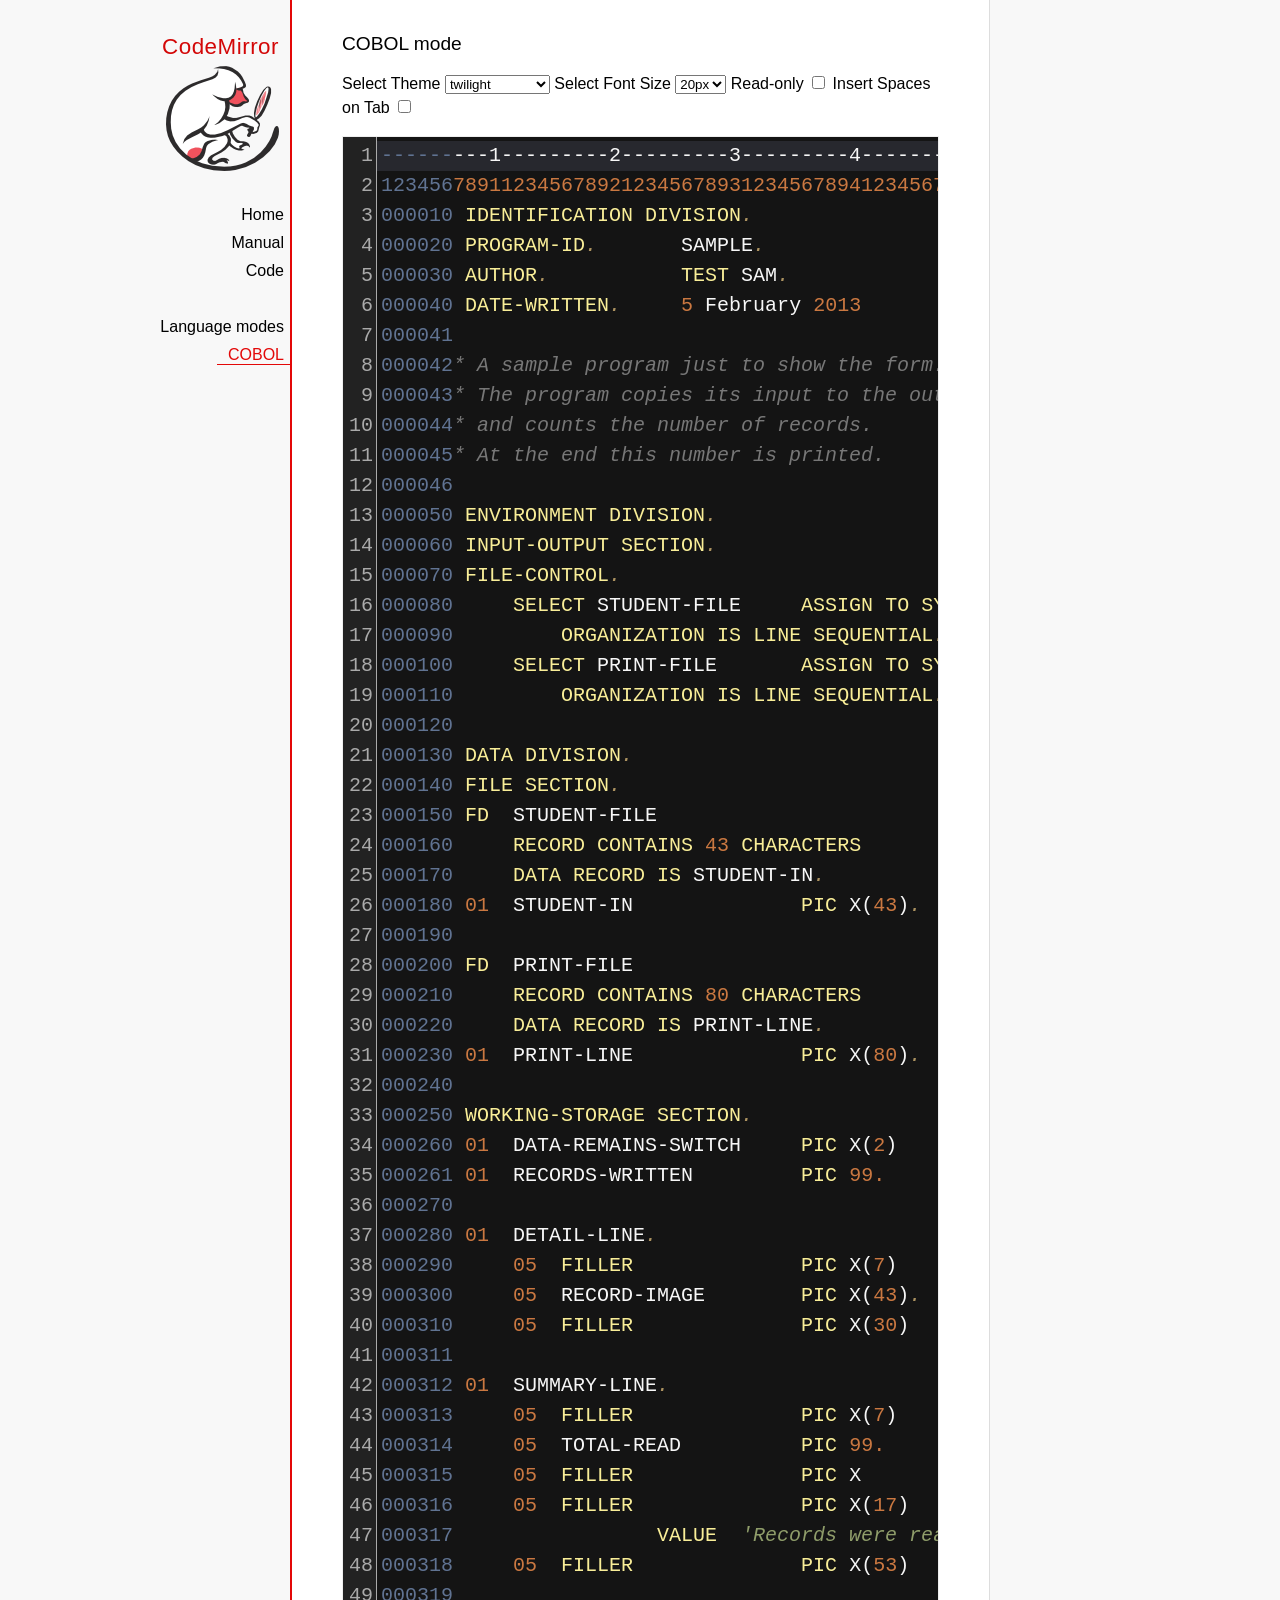
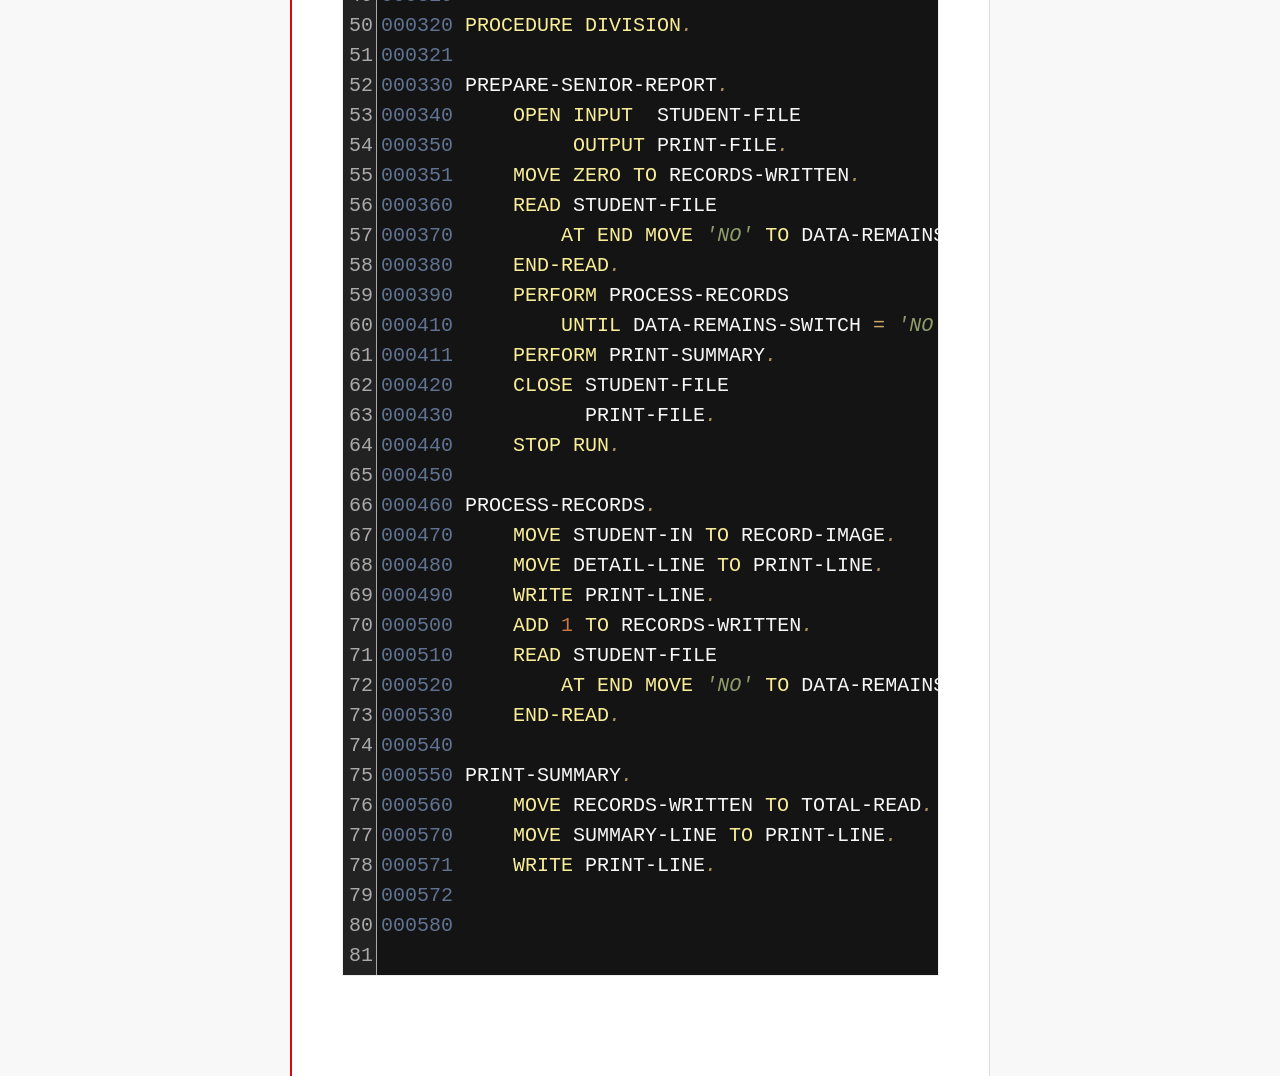
<file: codemirror-5.5/mode/cobol/index.html>
<!doctype html>

<title>CodeMirror: COBOL mode</title>
<meta charset="utf-8"/>
<link rel=stylesheet href="../../doc/docs.css">

<link rel="stylesheet" href="../../lib/codemirror.css">
<link rel="stylesheet" href="../../theme/neat.css">
<link rel="stylesheet" href="../../theme/elegant.css">
<link rel="stylesheet" href="../../theme/erlang-dark.css">
<link rel="stylesheet" href="../../theme/night.css">
<link rel="stylesheet" href="../../theme/monokai.css">
<link rel="stylesheet" href="../../theme/cobalt.css">
<link rel="stylesheet" href="../../theme/eclipse.css">
<link rel="stylesheet" href="../../theme/rubyblue.css">
<link rel="stylesheet" href="../../theme/lesser-dark.css">
<link rel="stylesheet" href="../../theme/xq-dark.css">
<link rel="stylesheet" href="../../theme/xq-light.css">
<link rel="stylesheet" href="../../theme/ambiance.css">
<link rel="stylesheet" href="../../theme/blackboard.css">
<link rel="stylesheet" href="../../theme/vibrant-ink.css">
<link rel="stylesheet" href="../../theme/solarized.css">
<link rel="stylesheet" href="../../theme/twilight.css">
<link rel="stylesheet" href="../../theme/midnight.css">
<link rel="stylesheet" href="../../addon/dialog/dialog.css">
<script src="../../lib/codemirror.js"></script>
<script src="../../addon/edit/matchbrackets.js"></script>
<script src="cobol.js"></script>
<script src="../../addon/selection/active-line.js"></script>
<script src="../../addon/search/search.js"></script>
<script src="../../addon/dialog/dialog.js"></script>
<script src="../../addon/search/searchcursor.js"></script>
<style>
        .CodeMirror {
          border: 1px solid #eee;
          font-size : 20px;
          height : auto !important;
        }
        .CodeMirror-activeline-background {background: #555555 !important;}
    </style>
<div id=nav>
  <a href="http://codemirror.net"><h1>CodeMirror</h1><img id=logo src="../../doc/logo.png"></a>

  <ul>
    <li><a href="../../index.html">Home</a>
    <li><a href="../../doc/manual.html">Manual</a>
    <li><a href="https://github.com/codemirror/codemirror">Code</a>
  </ul>
  <ul>
    <li><a href="../index.html">Language modes</a>
    <li><a class=active href="#">COBOL</a>
  </ul>
</div>

<article>
<h2>COBOL mode</h2>

    <p> Select Theme <select onchange="selectTheme()" id="selectTheme">
        <option>default</option>
        <option>ambiance</option>
        <option>blackboard</option>
        <option>cobalt</option>
        <option>eclipse</option>
        <option>elegant</option>
        <option>erlang-dark</option>
        <option>lesser-dark</option>
        <option>midnight</option>
        <option>monokai</option>
        <option>neat</option>
        <option>night</option>
        <option>rubyblue</option>
        <option>solarized dark</option>
        <option>solarized light</option>
        <option selected>twilight</option>
        <option>vibrant-ink</option>
        <option>xq-dark</option>
        <option>xq-light</option>
    </select>    Select Font Size <select onchange="selectFontsize()" id="selectFontSize">
          <option value="13px">13px</option>
          <option value="14px">14px</option>
          <option value="16px">16px</option>
          <option value="18px">18px</option>
          <option value="20px" selected="selected">20px</option>
          <option value="24px">24px</option>
          <option value="26px">26px</option>
          <option value="28px">28px</option>
          <option value="30px">30px</option>
          <option value="32px">32px</option>
          <option value="34px">34px</option>
          <option value="36px">36px</option>
        </select>
<label for="checkBoxReadOnly">Read-only</label>
<input type="checkbox" id="checkBoxReadOnly" onchange="selectReadOnly()">
<label for="id_tabToIndentSpace">Insert Spaces on Tab</label>
<input type="checkbox" id="id_tabToIndentSpace" onchange="tabToIndentSpace()">
</p>
<textarea id="code" name="code">
---------1---------2---------3---------4---------5---------6---------7---------8
12345678911234567892123456789312345678941234567895123456789612345678971234567898
000010 IDENTIFICATION DIVISION.                                        MODTGHERE
000020 PROGRAM-ID.       SAMPLE.
000030 AUTHOR.           TEST SAM. 
000040 DATE-WRITTEN.     5 February 2013
000041
000042* A sample program just to show the form.
000043* The program copies its input to the output,
000044* and counts the number of records.
000045* At the end this number is printed.
000046
000050 ENVIRONMENT DIVISION.
000060 INPUT-OUTPUT SECTION.
000070 FILE-CONTROL.
000080     SELECT STUDENT-FILE     ASSIGN TO SYSIN
000090         ORGANIZATION IS LINE SEQUENTIAL.
000100     SELECT PRINT-FILE       ASSIGN TO SYSOUT
000110         ORGANIZATION IS LINE SEQUENTIAL.
000120
000130 DATA DIVISION.
000140 FILE SECTION.
000150 FD  STUDENT-FILE
000160     RECORD CONTAINS 43 CHARACTERS
000170     DATA RECORD IS STUDENT-IN.
000180 01  STUDENT-IN              PIC X(43).
000190
000200 FD  PRINT-FILE
000210     RECORD CONTAINS 80 CHARACTERS
000220     DATA RECORD IS PRINT-LINE.
000230 01  PRINT-LINE              PIC X(80).
000240
000250 WORKING-STORAGE SECTION.
000260 01  DATA-REMAINS-SWITCH     PIC X(2)      VALUE SPACES.
000261 01  RECORDS-WRITTEN         PIC 99.
000270
000280 01  DETAIL-LINE.
000290     05  FILLER              PIC X(7)      VALUE SPACES.
000300     05  RECORD-IMAGE        PIC X(43).
000310     05  FILLER              PIC X(30)     VALUE SPACES.
000311 
000312 01  SUMMARY-LINE.
000313     05  FILLER              PIC X(7)      VALUE SPACES.
000314     05  TOTAL-READ          PIC 99.
000315     05  FILLER              PIC X         VALUE SPACE.
000316     05  FILLER              PIC X(17)     
000317                 VALUE  'Records were read'.
000318     05  FILLER              PIC X(53)     VALUE SPACES.
000319
000320 PROCEDURE DIVISION.
000321
000330 PREPARE-SENIOR-REPORT.
000340     OPEN INPUT  STUDENT-FILE
000350          OUTPUT PRINT-FILE.
000351     MOVE ZERO TO RECORDS-WRITTEN.
000360     READ STUDENT-FILE
000370         AT END MOVE 'NO' TO DATA-REMAINS-SWITCH
000380     END-READ.
000390     PERFORM PROCESS-RECORDS
000410         UNTIL DATA-REMAINS-SWITCH = 'NO'.
000411     PERFORM PRINT-SUMMARY.
000420     CLOSE STUDENT-FILE
000430           PRINT-FILE.
000440     STOP RUN.
000450
000460 PROCESS-RECORDS.
000470     MOVE STUDENT-IN TO RECORD-IMAGE.
000480     MOVE DETAIL-LINE TO PRINT-LINE.
000490     WRITE PRINT-LINE.
000500     ADD 1 TO RECORDS-WRITTEN.
000510     READ STUDENT-FILE
000520         AT END MOVE 'NO' TO DATA-REMAINS-SWITCH
000530     END-READ. 
000540
000550 PRINT-SUMMARY.
000560     MOVE RECORDS-WRITTEN TO TOTAL-READ.
000570     MOVE SUMMARY-LINE TO PRINT-LINE.
000571     WRITE PRINT-LINE. 
000572
000580
</textarea>
    <script>
      var editor = CodeMirror.fromTextArea(document.getElementById("code"), {
        lineNumbers: true,
        matchBrackets: true,
        mode: "text/x-cobol",
        theme : "twilight",
        styleActiveLine: true,
        showCursorWhenSelecting : true,  
      });
      function selectTheme() {
        var themeInput = document.getElementById("selectTheme");
        var theme = themeInput.options[themeInput.selectedIndex].innerHTML;
        editor.setOption("theme", theme);
      }
      function selectFontsize() {
        var fontSizeInput = document.getElementById("selectFontSize");
        var fontSize = fontSizeInput.options[fontSizeInput.selectedIndex].innerHTML;
        editor.getWrapperElement().style.fontSize = fontSize;
        editor.refresh();
      }
      function selectReadOnly() {
        editor.setOption("readOnly", document.getElementById("checkBoxReadOnly").checked);
      }
      function tabToIndentSpace() {
        if (document.getElementById("id_tabToIndentSpace").checked) {
            editor.setOption("extraKeys", {Tab: function(cm) { cm.replaceSelection("    ", "end"); }});
        } else {
            editor.setOption("extraKeys", {Tab: function(cm) { cm.replaceSelection("    ", "end"); }});
        }
      }
    </script>
  </article>
</file>
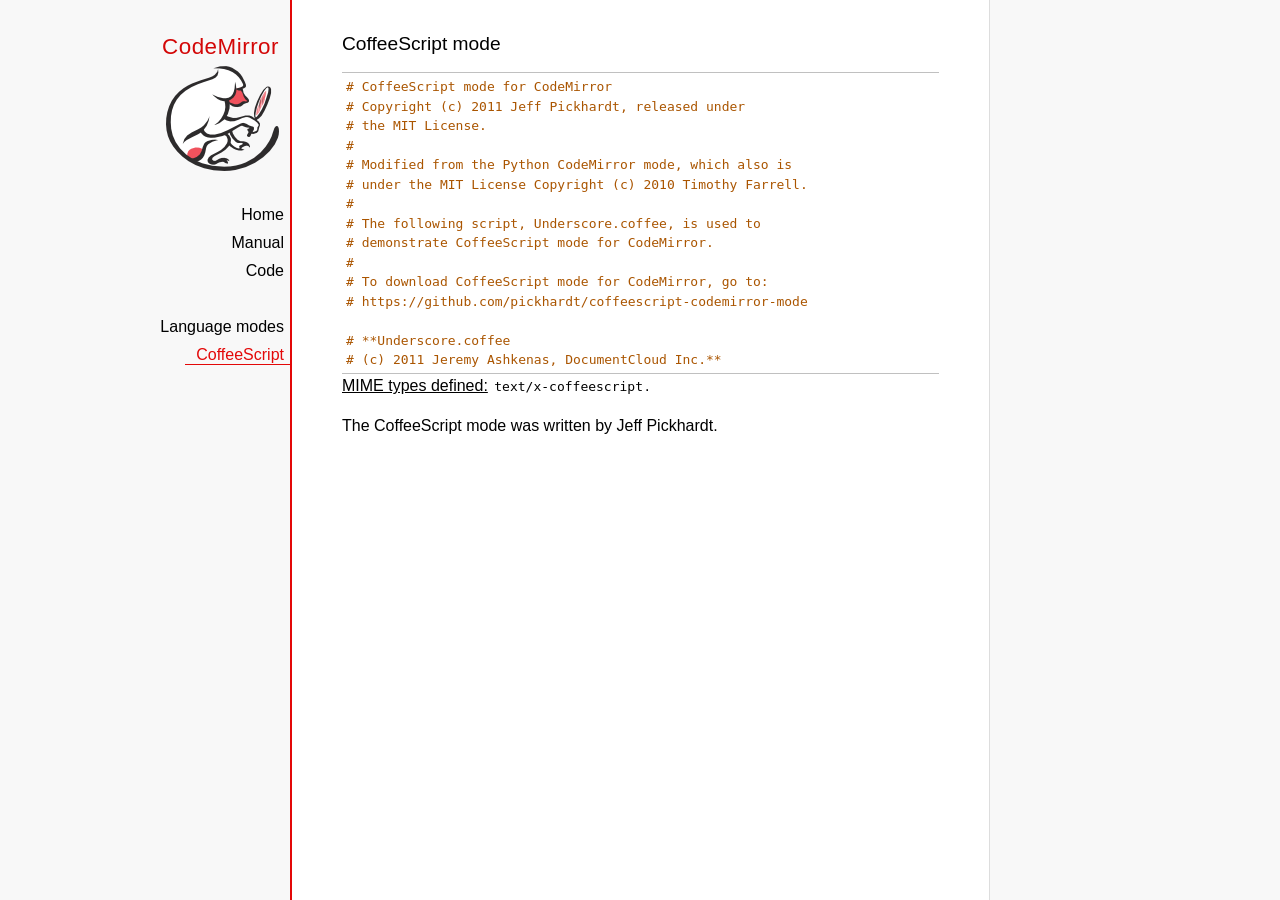
<file: codemirror-5.5/mode/coffeescript/index.html>
<!doctype html>

<title>CodeMirror: CoffeeScript mode</title>
<meta charset="utf-8"/>
<link rel=stylesheet href="../../doc/docs.css">

<link rel="stylesheet" href="../../lib/codemirror.css">
<script src="../../lib/codemirror.js"></script>
<script src="coffeescript.js"></script>
<style>.CodeMirror {border-top: 1px solid silver; border-bottom: 1px solid silver;}</style>
<div id=nav>
  <a href="http://codemirror.net"><h1>CodeMirror</h1><img id=logo src="../../doc/logo.png"></a>

  <ul>
    <li><a href="../../index.html">Home</a>
    <li><a href="../../doc/manual.html">Manual</a>
    <li><a href="https://github.com/codemirror/codemirror">Code</a>
  </ul>
  <ul>
    <li><a href="../index.html">Language modes</a>
    <li><a class=active href="#">CoffeeScript</a>
  </ul>
</div>

<article>
<h2>CoffeeScript mode</h2>
<form><textarea id="code" name="code">
# CoffeeScript mode for CodeMirror
# Copyright (c) 2011 Jeff Pickhardt, released under
# the MIT License.
#
# Modified from the Python CodeMirror mode, which also is 
# under the MIT License Copyright (c) 2010 Timothy Farrell.
#
# The following script, Underscore.coffee, is used to 
# demonstrate CoffeeScript mode for CodeMirror.
#
# To download CoffeeScript mode for CodeMirror, go to:
# https://github.com/pickhardt/coffeescript-codemirror-mode

# **Underscore.coffee
# (c) 2011 Jeremy Ashkenas, DocumentCloud Inc.**
# Underscore is freely distributable under the terms of the
# [MIT license](http://en.wikipedia.org/wiki/MIT_License).
# Portions of Underscore are inspired by or borrowed from
# [Prototype.js](http://prototypejs.org/api), Oliver Steele's
# [Functional](http://osteele.com), and John Resig's
# [Micro-Templating](http://ejohn.org).
# For all details and documentation:
# http://documentcloud.github.com/underscore/


# Baseline setup
# --------------

# Establish the root object, `window` in the browser, or `global` on the server.
root = this


# Save the previous value of the `_` variable.
previousUnderscore = root._

### Multiline
    comment
###

# Establish the object that gets thrown to break out of a loop iteration.
# `StopIteration` is SOP on Mozilla.
breaker = if typeof(StopIteration) is 'undefined' then '__break__' else StopIteration


#### Docco style single line comment (title)


# Helper function to escape **RegExp** contents, because JS doesn't have one.
escapeRegExp = (string) -> string.replace(/([.*+?^${}()|[\]\/\\])/g, '\\$1')


# Save bytes in the minified (but not gzipped) version:
ArrayProto = Array.prototype
ObjProto = Object.prototype


# Create quick reference variables for speed access to core prototypes.
slice = ArrayProto.slice
unshift = ArrayProto.unshift
toString = ObjProto.toString
hasOwnProperty = ObjProto.hasOwnProperty
propertyIsEnumerable = ObjProto.propertyIsEnumerable


# All **ECMA5** native implementations we hope to use are declared here.
nativeForEach = ArrayProto.forEach
nativeMap = ArrayProto.map
nativeReduce = ArrayProto.reduce
nativeReduceRight = ArrayProto.reduceRight
nativeFilter = ArrayProto.filter
nativeEvery = ArrayProto.every
nativeSome = ArrayProto.some
nativeIndexOf = ArrayProto.indexOf
nativeLastIndexOf = ArrayProto.lastIndexOf
nativeIsArray = Array.isArray
nativeKeys = Object.keys


# Create a safe reference to the Underscore object for use below.
_ = (obj) -> new wrapper(obj)


# Export the Underscore object for **CommonJS**.
if typeof(exports) != 'undefined' then exports._ = _


# Export Underscore to global scope.
root._ = _


# Current version.
_.VERSION = '1.1.0'


# Collection Functions
# --------------------

# The cornerstone, an **each** implementation.
# Handles objects implementing **forEach**, arrays, and raw objects.
_.each = (obj, iterator, context) ->
  try
    if nativeForEach and obj.forEach is nativeForEach
      obj.forEach iterator, context
    else if _.isNumber obj.length
      iterator.call context, obj[i], i, obj for i in [0...obj.length]
    else
      iterator.call context, val, key, obj for own key, val of obj
  catch e
    throw e if e isnt breaker
  obj


# Return the results of applying the iterator to each element. Use JavaScript
# 1.6's version of **map**, if possible.
_.map = (obj, iterator, context) ->
  return obj.map(iterator, context) if nativeMap and obj.map is nativeMap
  results = []
  _.each obj, (value, index, list) ->
    results.push iterator.call context, value, index, list
  results


# **Reduce** builds up a single result from a list of values. Also known as
# **inject**, or **foldl**. Uses JavaScript 1.8's version of **reduce**, if possible.
_.reduce = (obj, iterator, memo, context) ->
  if nativeReduce and obj.reduce is nativeReduce
    iterator = _.bind iterator, context if context
    return obj.reduce iterator, memo
  _.each obj, (value, index, list) ->
    memo = iterator.call context, memo, value, index, list
  memo


# The right-associative version of **reduce**, also known as **foldr**. Uses
# JavaScript 1.8's version of **reduceRight**, if available.
_.reduceRight = (obj, iterator, memo, context) ->
  if nativeReduceRight and obj.reduceRight is nativeReduceRight
    iterator = _.bind iterator, context if context
    return obj.reduceRight iterator, memo
  reversed = _.clone(_.toArray(obj)).reverse()
  _.reduce reversed, iterator, memo, context


# Return the first value which passes a truth test.
_.detect = (obj, iterator, context) ->
  result = null
  _.each obj, (value, index, list) ->
    if iterator.call context, value, index, list
      result = value
      _.breakLoop()
  result


# Return all the elements that pass a truth test. Use JavaScript 1.6's
# **filter**, if it exists.
_.filter = (obj, iterator, context) ->
  return obj.filter iterator, context if nativeFilter and obj.filter is nativeFilter
  results = []
  _.each obj, (value, index, list) ->
    results.push value if iterator.call context, value, index, list
  results


# Return all the elements for which a truth test fails.
_.reject = (obj, iterator, context) ->
  results = []
  _.each obj, (value, index, list) ->
    results.push value if not iterator.call context, value, index, list
  results


# Determine whether all of the elements match a truth test. Delegate to
# JavaScript 1.6's **every**, if it is present.
_.every = (obj, iterator, context) ->
  iterator ||= _.identity
  return obj.every iterator, context if nativeEvery and obj.every is nativeEvery
  result = true
  _.each obj, (value, index, list) ->
    _.breakLoop() unless (result = result and iterator.call(context, value, index, list))
  result


# Determine if at least one element in the object matches a truth test. Use
# JavaScript 1.6's **some**, if it exists.
_.some = (obj, iterator, context) ->
  iterator ||= _.identity
  return obj.some iterator, context if nativeSome and obj.some is nativeSome
  result = false
  _.each obj, (value, index, list) ->
    _.breakLoop() if (result = iterator.call(context, value, index, list))
  result


# Determine if a given value is included in the array or object,
# based on `===`.
_.include = (obj, target) ->
  return _.indexOf(obj, target) isnt -1 if nativeIndexOf and obj.indexOf is nativeIndexOf
  return true for own key, val of obj when val is target
  false


# Invoke a method with arguments on every item in a collection.
_.invoke = (obj, method) ->
  args = _.rest arguments, 2
  (if method then val[method] else val).apply(val, args) for val in obj


# Convenience version of a common use case of **map**: fetching a property.
_.pluck = (obj, key) ->
  _.map(obj, (val) -> val[key])


# Return the maximum item or (item-based computation).
_.max = (obj, iterator, context) ->
  return Math.max.apply(Math, obj) if not iterator and _.isArray(obj)
  result = computed: -Infinity
  _.each obj, (value, index, list) ->
    computed = if iterator then iterator.call(context, value, index, list) else value
    computed >= result.computed and (result = {value: value, computed: computed})
  result.value


# Return the minimum element (or element-based computation).
_.min = (obj, iterator, context) ->
  return Math.min.apply(Math, obj) if not iterator and _.isArray(obj)
  result = computed: Infinity
  _.each obj, (value, index, list) ->
    computed = if iterator then iterator.call(context, value, index, list) else value
    computed < result.computed and (result = {value: value, computed: computed})
  result.value


# Sort the object's values by a criterion produced by an iterator.
_.sortBy = (obj, iterator, context) ->
  _.pluck(((_.map obj, (value, index, list) ->
    {value: value, criteria: iterator.call(context, value, index, list)}
  ).sort((left, right) ->
    a = left.criteria; b = right.criteria
    if a < b then -1 else if a > b then 1 else 0
  )), 'value')


# Use a comparator function to figure out at what index an object should
# be inserted so as to maintain order. Uses binary search.
_.sortedIndex = (array, obj, iterator) ->
  iterator ||= _.identity
  low = 0
  high = array.length
  while low < high
    mid = (low + high) >> 1
    if iterator(array[mid]) < iterator(obj) then low = mid + 1 else high = mid
  low


# Convert anything iterable into a real, live array.
_.toArray = (iterable) ->
  return [] if (!iterable)
  return iterable.toArray() if (iterable.toArray)
  return iterable if (_.isArray(iterable))
  return slice.call(iterable) if (_.isArguments(iterable))
  _.values(iterable)


# Return the number of elements in an object.
_.size = (obj) -> _.toArray(obj).length


# Array Functions
# ---------------

# Get the first element of an array. Passing `n` will return the first N
# values in the array. Aliased as **head**. The `guard` check allows it to work
# with **map**.
_.first = (array, n, guard) ->
  if n and not guard then slice.call(array, 0, n) else array[0]


# Returns everything but the first entry of the array. Aliased as **tail**.
# Especially useful on the arguments object. Passing an `index` will return
# the rest of the values in the array from that index onward. The `guard`
# check allows it to work with **map**.
_.rest = (array, index, guard) ->
  slice.call(array, if _.isUndefined(index) or guard then 1 else index)


# Get the last element of an array.
_.last = (array) -> array[array.length - 1]


# Trim out all falsy values from an array.
_.compact = (array) -> item for item in array when item


# Return a completely flattened version of an array.
_.flatten = (array) ->
  _.reduce array, (memo, value) ->
    return memo.concat(_.flatten(value)) if _.isArray value
    memo.push value
    memo
  , []


# Return a version of the array that does not contain the specified value(s).
_.without = (array) ->
  values = _.rest arguments
  val for val in _.toArray(array) when not _.include values, val


# Produce a duplicate-free version of the array. If the array has already
# been sorted, you have the option of using a faster algorithm.
_.uniq = (array, isSorted) ->
  memo = []
  for el, i in _.toArray array
    memo.push el if i is 0 || (if isSorted is true then _.last(memo) isnt el else not _.include(memo, el))
  memo


# Produce an array that contains every item shared between all the
# passed-in arrays.
_.intersect = (array) ->
  rest = _.rest arguments
  _.select _.uniq(array), (item) ->
    _.all rest, (other) ->
      _.indexOf(other, item) >= 0


# Zip together multiple lists into a single array -- elements that share
# an index go together.
_.zip = ->
  length = _.max _.pluck arguments, 'length'
  results = new Array length
  for i in [0...length]
    results[i] = _.pluck arguments, String i
  results


# If the browser doesn't supply us with **indexOf** (I'm looking at you, MSIE),
# we need this function. Return the position of the first occurrence of an
# item in an array, or -1 if the item is not included in the array.
_.indexOf = (array, item) ->
  return array.indexOf item if nativeIndexOf and array.indexOf is nativeIndexOf
  i = 0; l = array.length
  while l - i
    if array[i] is item then return i else i++
  -1


# Provide JavaScript 1.6's **lastIndexOf**, delegating to the native function,
# if possible.
_.lastIndexOf = (array, item) ->
  return array.lastIndexOf(item) if nativeLastIndexOf and array.lastIndexOf is nativeLastIndexOf
  i = array.length
  while i
    if array[i] is item then return i else i--
  -1


# Generate an integer Array containing an arithmetic progression. A port of
# [the native Python **range** function](http://docs.python.org/library/functions.html#range).
_.range = (start, stop, step) ->
  a = arguments
  solo = a.length <= 1
  i = start = if solo then 0 else a[0]
  stop = if solo then a[0] else a[1]
  step = a[2] or 1
  len = Math.ceil((stop - start) / step)
  return [] if len <= 0
  range = new Array len
  idx = 0
  loop
    return range if (if step > 0 then i - stop else stop - i) >= 0
    range[idx] = i
    idx++
    i+= step


# Function Functions
# ------------------

# Create a function bound to a given object (assigning `this`, and arguments,
# optionally). Binding with arguments is also known as **curry**.
_.bind = (func, obj) ->
  args = _.rest arguments, 2
  -> func.apply obj or root, args.concat arguments


# Bind all of an object's methods to that object. Useful for ensuring that
# all callbacks defined on an object belong to it.
_.bindAll = (obj) ->
  funcs = if arguments.length > 1 then _.rest(arguments) else _.functions(obj)
  _.each funcs, (f) -> obj[f] = _.bind obj[f], obj
  obj


# Delays a function for the given number of milliseconds, and then calls
# it with the arguments supplied.
_.delay = (func, wait) ->
  args = _.rest arguments, 2
  setTimeout((-> func.apply(func, args)), wait)


# Memoize an expensive function by storing its results.
_.memoize = (func, hasher) ->
  memo = {}
  hasher or= _.identity
  ->
    key = hasher.apply this, arguments
    return memo[key] if key of memo
    memo[key] = func.apply this, arguments


# Defers a function, scheduling it to run after the current call stack has
# cleared.
_.defer = (func) ->
  _.delay.apply _, [func, 1].concat _.rest arguments


# Returns the first function passed as an argument to the second,
# allowing you to adjust arguments, run code before and after, and
# conditionally execute the original function.
_.wrap = (func, wrapper) ->
  -> wrapper.apply wrapper, [func].concat arguments


# Returns a function that is the composition of a list of functions, each
# consuming the return value of the function that follows.
_.compose = ->
  funcs = arguments
  ->
    args = arguments
    for i in [funcs.length - 1..0] by -1
      args = [funcs[i].apply(this, args)]
    args[0]


# Object Functions
# ----------------

# Retrieve the names of an object's properties.
_.keys = nativeKeys or (obj) ->
  return _.range 0, obj.length if _.isArray(obj)
  key for key, val of obj


# Retrieve the values of an object's properties.
_.values = (obj) ->
  _.map obj, _.identity


# Return a sorted list of the function names available in Underscore.
_.functions = (obj) ->
  _.filter(_.keys(obj), (key) -> _.isFunction(obj[key])).sort()


# Extend a given object with all of the properties in a source object.
_.extend = (obj) ->
  for source in _.rest(arguments)
    obj[key] = val for key, val of source
  obj


# Create a (shallow-cloned) duplicate of an object.
_.clone = (obj) ->
  return obj.slice 0 if _.isArray obj
  _.extend {}, obj


# Invokes interceptor with the obj, and then returns obj.
# The primary purpose of this method is to "tap into" a method chain,
# in order to perform operations on intermediate results within
 the chain.
_.tap = (obj, interceptor) ->
  interceptor obj
  obj


# Perform a deep comparison to check if two objects are equal.
_.isEqual = (a, b) ->
  # Check object identity.
  return true if a is b
  # Different types?
  atype = typeof(a); btype = typeof(b)
  return false if atype isnt btype
  # Basic equality test (watch out for coercions).
  return true if `a == b`
  # One is falsy and the other truthy.
  return false if (!a and b) or (a and !b)
  # One of them implements an `isEqual()`?
  return a.isEqual(b) if a.isEqual
  # Check dates' integer values.
  return a.getTime() is b.getTime() if _.isDate(a) and _.isDate(b)
  # Both are NaN?
  return false if _.isNaN(a) and _.isNaN(b)
  # Compare regular expressions.
  if _.isRegExp(a) and _.isRegExp(b)
    return a.source is b.source and
           a.global is b.global and
           a.ignoreCase is b.ignoreCase and
           a.multiline is b.multiline
  # If a is not an object by this point, we can't handle it.
  return false if atype isnt 'object'
  # Check for different array lengths before comparing contents.
  return false if a.length and (a.length isnt b.length)
  # Nothing else worked, deep compare the contents.
  aKeys = _.keys(a); bKeys = _.keys(b)
  # Different object sizes?
  return false if aKeys.length isnt bKeys.length
  # Recursive comparison of contents.
  return false for key, val of a when !(key of b) or !_.isEqual(val, b[key])
  true


# Is a given array or object empty?
_.isEmpty = (obj) ->
  return obj.length is 0 if _.isArray(obj) or _.isString(obj)
  return false for own key of obj
  true


# Is a given value a DOM element?
_.isElement = (obj) -> obj and obj.nodeType is 1


# Is a given value an array?
_.isArray = nativeIsArray or (obj) -> !!(obj and obj.concat and obj.unshift and not obj.callee)


# Is a given variable an arguments object?
_.isArguments = (obj) -> obj and obj.callee


# Is the given value a function?
_.isFunction = (obj) -> !!(obj and obj.constructor and obj.call and obj.apply)


# Is the given value a string?
_.isString = (obj) -> !!(obj is '' or (obj and obj.charCodeAt and obj.substr))


# Is a given value a number?
_.isNumber = (obj) -> (obj is +obj) or toString.call(obj) is '[object Number]'


# Is a given value a boolean?
_.isBoolean = (obj) -> obj is true or obj is false


# Is a given value a Date?
_.isDate = (obj) -> !!(obj and obj.getTimezoneOffset and obj.setUTCFullYear)


# Is the given value a regular expression?
_.isRegExp = (obj) -> !!(obj and obj.exec and (obj.ignoreCase or obj.ignoreCase is false))


# Is the given value NaN -- this one is interesting. `NaN != NaN`, and
# `isNaN(undefined) == true`, so we make sure it's a number first.
_.isNaN = (obj) -> _.isNumber(obj) and window.isNaN(obj)


# Is a given value equal to null?
_.isNull = (obj) -> obj is null


# Is a given variable undefined?
_.isUndefined = (obj) -> typeof obj is 'undefined'


# Utility Functions
# -----------------

# Run Underscore.js in noConflict mode, returning the `_` variable to its
# previous owner. Returns a reference to the Underscore object.
_.noConflict = ->
  root._ = previousUnderscore
  this


# Keep the identity function around for default iterators.
_.identity = (value) -> value


# Run a function `n` times.
_.times = (n, iterator, context) ->
  iterator.call context, i for i in [0...n]


# Break out of the middle of an iteration.
_.breakLoop = -> throw breaker


# Add your own custom functions to the Underscore object, ensuring that
# they're correctly added to the OOP wrapper as well.
_.mixin = (obj) ->
  for name in _.functions(obj)
    addToWrapper name, _[name] = obj[name]


# Generate a unique integer id (unique within the entire client session).
# Useful for temporary DOM ids.
idCounter = 0
_.uniqueId = (prefix) ->
  (prefix or '') + idCounter++


# By default, Underscore uses **ERB**-style template delimiters, change the
# following template settings to use alternative delimiters.
_.templateSettings = {
  start: '<%'
  end: '%>'
  interpolate: /<%=(.+?)%>/g
}


# JavaScript templating a-la **ERB**, pilfered from John Resig's
# *Secrets of the JavaScript Ninja*, page 83.
# Single-quote fix from Rick Strahl.
# With alterations for arbitrary delimiters, and to preserve whitespace.
_.template = (str, data) ->
  c = _.templateSettings
  endMatch = new RegExp("'(?=[^"+c.end.substr(0, 1)+"]*"+escapeRegExp(c.end)+")","g")
  fn = new Function 'obj',
    'var p=[],print=function(){p.push.apply(p,arguments);};' +
    'with(obj||{}){p.push(\'' +
    str.replace(/\r/g, '\\r')
       .replace(/\n/g, '\\n')
       .replace(/\t/g, '\\t')
       .replace(endMatch,"���")
       .split("'").join("\\'")
       .split("���").join("'")
       .replace(c.interpolate, "',$1,'")
       .split(c.start).join("');")
       .split(c.end).join("p.push('") +
       "');}return p.join('');"
  if data then fn(data) else fn


# Aliases
# -------

_.forEach = _.each
_.foldl = _.inject = _.reduce
_.foldr = _.reduceRight
_.select = _.filter
_.all = _.every
_.any = _.some
_.contains = _.include
_.head = _.first
_.tail = _.rest
_.methods = _.functions


# Setup the OOP Wrapper
# ---------------------

# If Underscore is called as a function, it returns a wrapped object that
# can be used OO-style. This wrapper holds altered versions of all the
# underscore functions. Wrapped objects may be chained.
wrapper = (obj) ->
  this._wrapped = obj
  this


# Helper function to continue chaining intermediate results.
result = (obj, chain) ->
  if chain then _(obj).chain() else obj


# A method to easily add functions to the OOP wrapper.
addToWrapper = (name, func) ->
  wrapper.prototype[name] = ->
    args = _.toArray arguments
    unshift.call args, this._wrapped
    result func.apply(_, args), this._chain


# Add all ofthe Underscore functions to the wrapper object.
_.mixin _


# Add all mutator Array functions to the wrapper.
_.each ['pop', 'push', 'reverse', 'shift', 'sort', 'splice', 'unshift'], (name) ->
  method = Array.prototype[name]
  wrapper.prototype[name] = ->
    method.apply(this._wrapped, arguments)
    result(this._wrapped, this._chain)


# Add all accessor Array functions to the wrapper.
_.each ['concat', 'join', 'slice'], (name) ->
  method = Array.prototype[name]
  wrapper.prototype[name] = ->
    result(method.apply(this._wrapped, arguments), this._chain)


# Start chaining a wrapped Underscore object.
wrapper::chain = ->
  this._chain = true
  this


# Extracts the result from a wrapped and chained object.
wrapper::value = -> this._wrapped
</textarea></form>
    <script>
      var editor = CodeMirror.fromTextArea(document.getElementById("code"), {});
    </script>

    <p><strong>MIME types defined:</strong> <code>text/x-coffeescript</code>.</p>

    <p>The CoffeeScript mode was written by Jeff Pickhardt.</p>

  </article>
</file>
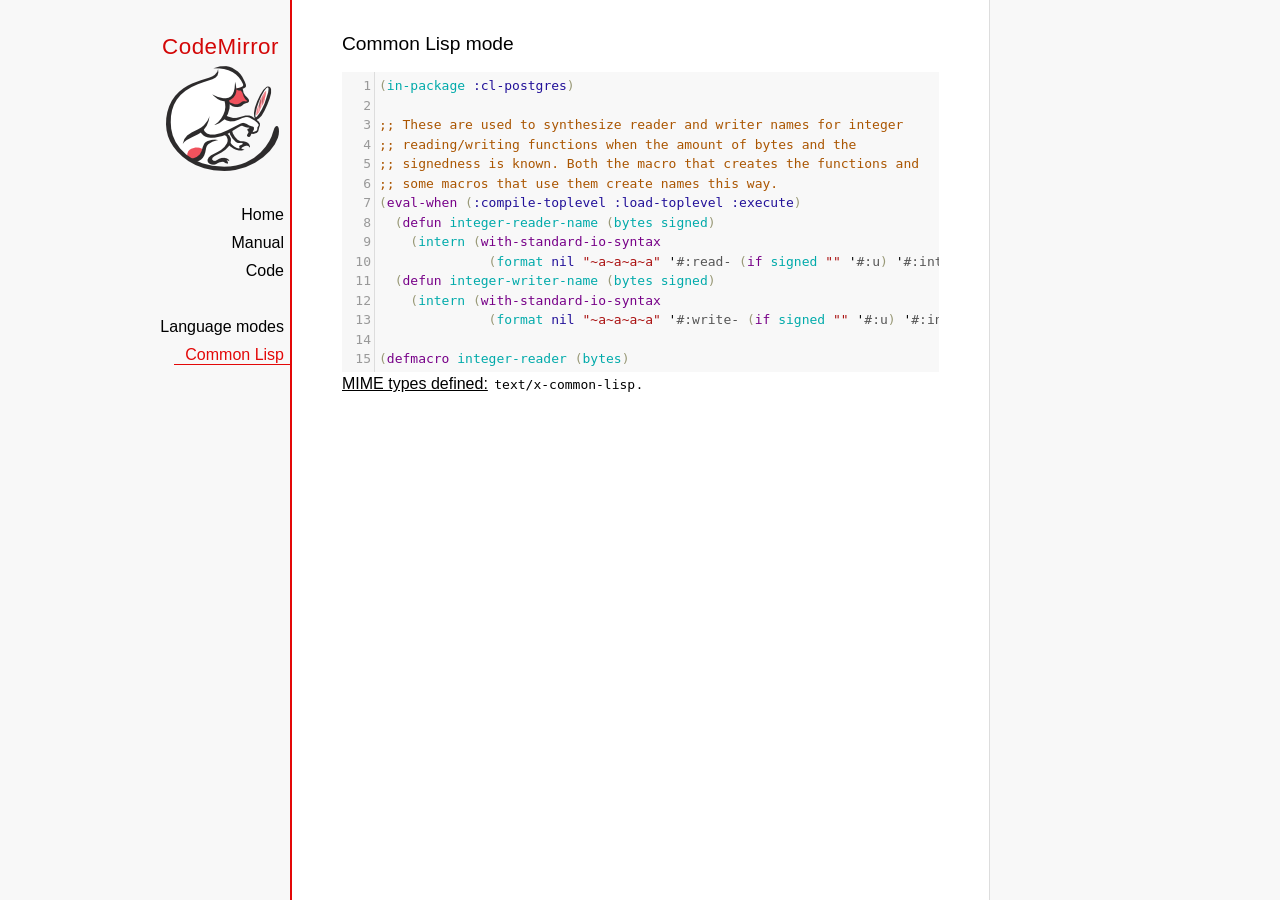
<file: codemirror-5.5/mode/commonlisp/index.html>
<!doctype html>

<title>CodeMirror: Common Lisp mode</title>
<meta charset="utf-8"/>
<link rel=stylesheet href="../../doc/docs.css">

<link rel="stylesheet" href="../../lib/codemirror.css">
<script src="../../lib/codemirror.js"></script>
<script src="commonlisp.js"></script>
<style>.CodeMirror {background: #f8f8f8;}</style>
<div id=nav>
  <a href="http://codemirror.net"><h1>CodeMirror</h1><img id=logo src="../../doc/logo.png"></a>

  <ul>
    <li><a href="../../index.html">Home</a>
    <li><a href="../../doc/manual.html">Manual</a>
    <li><a href="https://github.com/codemirror/codemirror">Code</a>
  </ul>
  <ul>
    <li><a href="../index.html">Language modes</a>
    <li><a class=active href="#">Common Lisp</a>
  </ul>
</div>

<article>
<h2>Common Lisp mode</h2>
<form><textarea id="code" name="code">(in-package :cl-postgres)

;; These are used to synthesize reader and writer names for integer
;; reading/writing functions when the amount of bytes and the
;; signedness is known. Both the macro that creates the functions and
;; some macros that use them create names this way.
(eval-when (:compile-toplevel :load-toplevel :execute)
  (defun integer-reader-name (bytes signed)
    (intern (with-standard-io-syntax
              (format nil "~a~a~a~a" '#:read- (if signed "" '#:u) '#:int bytes))))
  (defun integer-writer-name (bytes signed)
    (intern (with-standard-io-syntax
              (format nil "~a~a~a~a" '#:write- (if signed "" '#:u) '#:int bytes)))))

(defmacro integer-reader (bytes)
  "Create a function to read integers from a binary stream."
  (let ((bits (* bytes 8)))
    (labels ((return-form (signed)
               (if signed
                   `(if (logbitp ,(1- bits) result)
                        (dpb result (byte ,(1- bits) 0) -1)
                        result)
                   `result))
             (generate-reader (signed)
               `(defun ,(integer-reader-name bytes signed) (socket)
                  (declare (type stream socket)
                           #.*optimize*)
                  ,(if (= bytes 1)
                       `(let ((result (the (unsigned-byte 8) (read-byte socket))))
                          (declare (type (unsigned-byte 8) result))
                          ,(return-form signed))
                       `(let ((result 0))
                          (declare (type (unsigned-byte ,bits) result))
                          ,@(loop :for byte :from (1- bytes) :downto 0
                                   :collect `(setf (ldb (byte 8 ,(* 8 byte)) result)
                                                   (the (unsigned-byte 8) (read-byte socket))))
                          ,(return-form signed))))))
      `(progn
;; This causes weird errors on SBCL in some circumstances. Disabled for now.
;;         (declaim (inline ,(integer-reader-name bytes t)
;;                          ,(integer-reader-name bytes nil)))
         (declaim (ftype (function (t) (signed-byte ,bits))
                         ,(integer-reader-name bytes t)))
         ,(generate-reader t)
         (declaim (ftype (function (t) (unsigned-byte ,bits))
                         ,(integer-reader-name bytes nil)))
         ,(generate-reader nil)))))

(defmacro integer-writer (bytes)
  "Create a function to write integers to a binary stream."
  (let ((bits (* 8 bytes)))
    `(progn
      (declaim (inline ,(integer-writer-name bytes t)
                       ,(integer-writer-name bytes nil)))
      (defun ,(integer-writer-name bytes nil) (socket value)
        (declare (type stream socket)
                 (type (unsigned-byte ,bits) value)
                 #.*optimize*)
        ,@(if (= bytes 1)
              `((write-byte value socket))
              (loop :for byte :from (1- bytes) :downto 0
                    :collect `(write-byte (ldb (byte 8 ,(* byte 8)) value)
                               socket)))
        (values))
      (defun ,(integer-writer-name bytes t) (socket value)
        (declare (type stream socket)
                 (type (signed-byte ,bits) value)
                 #.*optimize*)
        ,@(if (= bytes 1)
              `((write-byte (ldb (byte 8 0) value) socket))
              (loop :for byte :from (1- bytes) :downto 0
                    :collect `(write-byte (ldb (byte 8 ,(* byte 8)) value)
                               socket)))
        (values)))))

;; All the instances of the above that we need.

(integer-reader 1)
(integer-reader 2)
(integer-reader 4)
(integer-reader 8)

(integer-writer 1)
(integer-writer 2)
(integer-writer 4)

(defun write-bytes (socket bytes)
  "Write a byte-array to a stream."
  (declare (type stream socket)
           (type (simple-array (unsigned-byte 8)) bytes)
           #.*optimize*)
  (write-sequence bytes socket))

(defun write-str (socket string)
  "Write a null-terminated string to a stream \(encoding it when UTF-8
support is enabled.)."
  (declare (type stream socket)
           (type string string)
           #.*optimize*)
  (enc-write-string string socket)
  (write-uint1 socket 0))

(declaim (ftype (function (t unsigned-byte)
                          (simple-array (unsigned-byte 8) (*)))
                read-bytes))
(defun read-bytes (socket length)
  "Read a byte array of the given length from a stream."
  (declare (type stream socket)
           (type fixnum length)
           #.*optimize*)
  (let ((result (make-array length :element-type '(unsigned-byte 8))))
    (read-sequence result socket)
    result))

(declaim (ftype (function (t) string) read-str))
(defun read-str (socket)
  "Read a null-terminated string from a stream. Takes care of encoding
when UTF-8 support is enabled."
  (declare (type stream socket)
           #.*optimize*)
  (enc-read-string socket :null-terminated t))

(defun skip-bytes (socket length)
  "Skip a given number of bytes in a binary stream."
  (declare (type stream socket)
           (type (unsigned-byte 32) length)
           #.*optimize*)
  (dotimes (i length)
    (read-byte socket)))

(defun skip-str (socket)
  "Skip a null-terminated string."
  (declare (type stream socket)
           #.*optimize*)
  (loop :for char :of-type fixnum = (read-byte socket)
        :until (zerop char)))

(defun ensure-socket-is-closed (socket &amp;key abort)
  (when (open-stream-p socket)
    (handler-case
        (close socket :abort abort)
      (error (error)
        (warn "Ignoring the error which happened while trying to close PostgreSQL socket: ~A" error)))))
</textarea></form>
    <script>
      var editor = CodeMirror.fromTextArea(document.getElementById("code"), {lineNumbers: true});
    </script>

    <p><strong>MIME types defined:</strong> <code>text/x-common-lisp</code>.</p>

  </article>
</file>
<file: codemirror-5.5/doc/docs.css>
@font-face {
  font-family: 'Source Sans Pro';
  font-style: normal;
  font-weight: 400;
  src: local('Source Sans Pro'), local('SourceSansPro-Regular'), url(//themes.googleusercontent.com/static/fonts/sourcesanspro/v5/ODelI1aHBYDBqgeIAH2zlBM0YzuT7MdOe03otPbuUS0.woff) format('woff');
}

body, html { margin: 0; padding: 0; height: 100%; }
section, article { display: block; padding: 0; }

body {
  background: #f8f8f8;
  font-family: 'Source Sans Pro', Helvetica, Arial, sans-serif;
  line-height: 1.5;
}

p { margin-top: 0; }

h2, h3, h1 {
  font-weight: normal;
  margin-bottom: .7em;
}
h1 { font-size: 140%; }
h2 { font-size: 120%; }
h3 { font-size: 110%; }
article > h2:first-child, section:first-child > h2 { margin-top: 0; }

#nav h1 {
  margin-right: 12px;
  margin-top: 0;
  margin-bottom: 2px;
  color: #d30707;
  letter-spacing: .5px;
}

a, a:visited, a:link, .quasilink {
  color: #A21313;
  text-decoration: none;
}

em {
  padding-right: 2px;
}

.quasilink {
  cursor: pointer;
}

article {
  max-width: 700px;
  margin: 0 0 0 160px;
  border-left: 2px solid #E30808;
  border-right: 1px solid #ddd;
  padding: 30px 50px 100px 50px;
  background: white;
  z-index: 2;
  position: relative;
  min-height: 100%;
  box-sizing: border-box;
  -moz-box-sizing: border-box;
}

#nav {
  position: fixed;
  padding-top: 30px;
  max-height: 100%;
  box-sizing: -moz-border-box;
  box-sizing: border-box;
  overflow-y: auto;
  left: 0; right: none;
  width: 160px;
  text-align: right;
  z-index: 1;
}

@media screen and (min-width: 1000px) {
  article {
    margin: 0 auto;
  }
  #nav {
    right: 50%;
    width: auto;
    border-right: 349px solid transparent;
  }
}

#nav ul {
  display: block;
  margin: 0; padding: 0;
  margin-bottom: 32px;
}

#nav li {
  display: block;
  margin-bottom: 4px;
}

#nav li ul {
  font-size: 80%;
  margin-bottom: 0;
  display: none;
}

#nav li.active ul {
  display: block;
}

#nav li li a {
  padding-right: 20px;
  display: inline-block;
}

#nav ul a {
  color: black;
  padding: 0 7px 1px 11px;
}

#nav ul a.active, #nav ul a:hover {
  border-bottom: 1px solid #E30808;
  margin-bottom: -1px;
  color: #E30808;
}

#logo {
  border: 0;
  margin-right: 12px;
  margin-bottom: 25px;
}

section {
  border-top: 1px solid #E30808;
  margin: 1.5em 0;
}

section.first {
  border: none;
  margin-top: 0;
}

#demo {
  position: relative;
}

#demolist {
  position: absolute;
  right: 5px;
  top: 5px;
  z-index: 25;
}

.yinyang {
  position: absolute;
  top: -10px;
  left: 0; right: 0;
  margin: auto;
  display: block;
  height: 120px;
}

.actions {
  margin: 1em 0 0;
  min-height: 100px;
  position: relative;
}

.actionspicture {
  pointer-events: none;
  position: absolute;
  height: 100px;
  top: 0; left: 0; right: 0;
}

.actionlink {
  pointer-events: auto;
  font-family: arial;
  font-size: 80%;
  font-weight: bold;
  position: absolute;
  top: 0; bottom: 0;
  line-height: 1;
  height: 1em;
  margin: auto;
}

.actionlink.download {
  color: white;
  right: 50%;
  margin-right: 13px;
  text-shadow: -1px 1px 3px #b00, -1px -1px 3px #b00, 1px 0px 3px #b00;
}

.actionlink.fund {
  color: #b00;
  left: 50%;
  margin-left: 15px;
}

.actionlink:hover {
  text-decoration: underline;
}

.actionlink a {
  color: inherit;
}

.actionsleft {
  float: left;
}

.actionsright {
  float: right;
  text-align: right;
}

@media screen and (max-width: 800px) {
  .actions {
    padding-top: 120px;
  }
  .actionsleft, .actionsright {
    float: none;
    text-align: left;
    margin-bottom: 1em;
  }
}

th {
  text-decoration: underline;
  font-weight: normal;
  text-align: left;
}

#features ul {
  list-style: none;
  margin: 0 0 1em;
  padding: 0 0 0 1.2em;
}

#features li:before {
  content: "-";
  width: 1em;
  display: inline-block;
  padding: 0;
  margin: 0;
  margin-left: -1em;
}

.rel {
  margin-bottom: 0;
}
.rel-note {
  margin-top: 0;
  color: #555;
}

pre {
  padding-left: 15px;
  border-left: 2px solid #ddd;
}

code {
  padding: 0 2px;
}

strong {
  text-decoration: underline;
  font-weight: normal;
}

.field {
  border: 1px solid #A21313;
}
</file>
<file: codemirror-5.5/lib/codemirror.css>
/* BASICS */

.CodeMirror {
  /* Set height, width, borders, and global font properties here */
  font-family: monospace;
  height: 300px;
  color: black;
}

/* PADDING */

.CodeMirror-lines {
  padding: 4px 0; /* Vertical padding around content */
}
.CodeMirror pre {
  padding: 0 4px; /* Horizontal padding of content */
}

.CodeMirror-scrollbar-filler, .CodeMirror-gutter-filler {
  background-color: white; /* The little square between H and V scrollbars */
}

/* GUTTER */

.CodeMirror-gutters {
  border-right: 1px solid #ddd;
  background-color: #f7f7f7;
  white-space: nowrap;
}
.CodeMirror-linenumbers {}
.CodeMirror-linenumber {
  padding: 0 3px 0 5px;
  min-width: 20px;
  text-align: right;
  color: #999;
  white-space: nowrap;
}

.CodeMirror-guttermarker { color: black; }
.CodeMirror-guttermarker-subtle { color: #999; }

/* CURSOR */

.CodeMirror div.CodeMirror-cursor {
  border-left: 1px solid black;
}
/* Shown when moving in bi-directional text */
.CodeMirror div.CodeMirror-secondarycursor {
  border-left: 1px solid silver;
}
.CodeMirror.cm-fat-cursor div.CodeMirror-cursor {
  width: auto;
  border: 0;
  background: #7e7;
}
.CodeMirror.cm-fat-cursor div.CodeMirror-cursors {
  z-index: 1;
}

.cm-animate-fat-cursor {
  width: auto;
  border: 0;
  -webkit-animation: blink 1.06s steps(1) infinite;
  -moz-animation: blink 1.06s steps(1) infinite;
  animation: blink 1.06s steps(1) infinite;
  background-color: #7e7;
}
@-moz-keyframes blink {
  0% {}
  50% { background-color: transparent; }
  100% {}
}
@-webkit-keyframes blink {
  0% {}
  50% { background-color: transparent; }
  100% {}
}
@keyframes blink {
  0% {}
  50% { background-color: transparent; }
  100% {}
}

/* Can style cursor different in overwrite (non-insert) mode */
div.CodeMirror-overwrite div.CodeMirror-cursor {}

.cm-tab { display: inline-block; text-decoration: inherit; }

.CodeMirror-ruler {
  border-left: 1px solid #ccc;
  position: absolute;
}

/* DEFAULT THEME */

.cm-s-default .cm-header {color: blue;}
.cm-s-default .cm-quote {color: #090;}
.cm-negative {color: #d44;}
.cm-positive {color: #292;}
.cm-header, .cm-strong {font-weight: bold;}
.cm-em {font-style: italic;}
.cm-link {text-decoration: underline;}
.cm-strikethrough {text-decoration: line-through;}

.cm-s-default .cm-keyword {color: #708;}
.cm-s-default .cm-atom {color: #219;}
.cm-s-default .cm-number {color: #164;}
.cm-s-default .cm-def {color: #00f;}
.cm-s-default .cm-variable,
.cm-s-default .cm-punctuation,
.cm-s-default .cm-property,
.cm-s-default .cm-operator {color: #0aa;}
.cm-s-default .cm-variable-2 {color: #05a;}
.cm-s-default .cm-variable-3 {color: #085;}
.cm-s-default .cm-comment {color: #a50;}
.cm-s-default .cm-string {color: #a11;}
.cm-s-default .cm-string-2 {color: #f50;}
.cm-s-default .cm-meta {color: #555;}
.cm-s-default .cm-qualifier {color: #555;}
.cm-s-default .cm-builtin {color: #30a;}
.cm-s-default .cm-bracket {color: #997;}
.cm-s-default .cm-tag {color: #170;}
.cm-s-default .cm-attribute {color: #00c;}
.cm-s-default .cm-hr {color: #999;}
.cm-s-default .cm-link {color: #00c;}

.cm-s-default .cm-error {color: #f00;}
.cm-invalidchar {color: #f00;}

.CodeMirror-composing { border-bottom: 2px solid; }

/* Default styles for common addons */

div.CodeMirror span.CodeMirror-matchingbracket {color: #0f0;}
div.CodeMirror span.CodeMirror-nonmatchingbracket {color: #f22;}
.CodeMirror-matchingtag { background: rgba(255, 150, 0, .3); }
.CodeMirror-activeline-background {background: #e8f2ff;}

/* STOP */

/* The rest of this file contains styles related to the mechanics of
   the editor. You probably shouldn't touch them. */

.CodeMirror {
  position: relative;
  overflow: hidden;
  background: white;
}

.CodeMirror-scroll {
  overflow: scroll !important; /* Things will break if this is overridden */
  /* 30px is the magic margin used to hide the element's real scrollbars */
  /* See overflow: hidden in .CodeMirror */
  margin-bottom: -30px; margin-right: -30px;
  padding-bottom: 30px;
  height: 100%;
  outline: none; /* Prevent dragging from highlighting the element */
  position: relative;
}
.CodeMirror-sizer {
  position: relative;
  border-right: 30px solid transparent;
}

/* The fake, visible scrollbars. Used to force redraw during scrolling
   before actuall scrolling happens, thus preventing shaking and
   flickering artifacts. */
.CodeMirror-vscrollbar, .CodeMirror-hscrollbar, .CodeMirror-scrollbar-filler, .CodeMirror-gutter-filler {
  position: absolute;
  z-index: 6;
  display: none;
}
.CodeMirror-vscrollbar {
  right: 0; top: 0;
  overflow-x: hidden;
  overflow-y: scroll;
}
.CodeMirror-hscrollbar {
  bottom: 0; left: 0;
  overflow-y: hidden;
  overflow-x: scroll;
}
.CodeMirror-scrollbar-filler {
  right: 0; bottom: 0;
}
.CodeMirror-gutter-filler {
  left: 0; bottom: 0;
}

.CodeMirror-gutters {
  position: absolute; left: 0; top: 0;
  z-index: 3;
}
.CodeMirror-gutter {
  white-space: normal;
  height: 100%;
  display: inline-block;
  margin-bottom: -30px;
  /* Hack to make IE7 behave */
  *zoom:1;
  *display:inline;
}
.CodeMirror-gutter-wrapper {
  position: absolute;
  z-index: 4;
  background: none !important;
  border: none !important;
}
.CodeMirror-gutter-background {
  position: absolute;
  top: 0; bottom: 0;
  z-index: 4;
}
.CodeMirror-gutter-elt {
  position: absolute;
  cursor: default;
  z-index: 4;
}
.CodeMirror-gutter-wrapper {
  -webkit-user-select: none;
  -moz-user-select: none;
  user-select: none;
}

.CodeMirror-lines {
  cursor: text;
  min-height: 1px; /* prevents collapsing before first draw */
}
.CodeMirror pre {
  /* Reset some styles that the rest of the page might have set */
  -moz-border-radius: 0; -webkit-border-radius: 0; border-radius: 0;
  border-width: 0;
  background: transparent;
  font-family: inherit;
  font-size: inherit;
  margin: 0;
  white-space: pre;
  word-wrap: normal;
  line-height: inherit;
  color: inherit;
  z-index: 2;
  position: relative;
  overflow: visible;
  -webkit-tap-highlight-color: transparent;
}
.CodeMirror-wrap pre {
  word-wrap: break-word;
  white-space: pre-wrap;
  word-break: normal;
}

.CodeMirror-linebackground {
  position: absolute;
  left: 0; right: 0; top: 0; bottom: 0;
  z-index: 0;
}

.CodeMirror-linewidget {
  position: relative;
  z-index: 2;
  overflow: auto;
}

.CodeMirror-widget {}

.CodeMirror-code {
  outline: none;
}

/* Force content-box sizing for the elements where we expect it */
.CodeMirror-scroll,
.CodeMirror-sizer,
.CodeMirror-gutter,
.CodeMirror-gutters,
.CodeMirror-linenumber {
  -moz-box-sizing: content-box;
  box-sizing: content-box;
}

.CodeMirror-measure {
  position: absolute;
  width: 100%;
  height: 0;
  overflow: hidden;
  visibility: hidden;
}
.CodeMirror-measure pre { position: static; }

.CodeMirror div.CodeMirror-cursor {
  position: absolute;
  border-right: none;
  width: 0;
}

div.CodeMirror-cursors {
  visibility: hidden;
  position: relative;
  z-index: 3;
}
.CodeMirror-focused div.CodeMirror-cursors {
  visibility: visible;
}

.CodeMirror-selected { background: #d9d9d9; }
.CodeMirror-focused .CodeMirror-selected { background: #d7d4f0; }
.CodeMirror-crosshair { cursor: crosshair; }
.CodeMirror-line::selection, .CodeMirror-line > span::selection, .CodeMirror-line > span > span::selection { background: #d7d4f0; }
.CodeMirror-line::-moz-selection, .CodeMirror-line > span::-moz-selection, .CodeMirror-line > span > span::-moz-selection { background: #d7d4f0; }

.cm-searching {
  background: #ffa;
  background: rgba(255, 255, 0, .4);
}

/* IE7 hack to prevent it from returning funny offsetTops on the spans */
.CodeMirror span { *vertical-align: text-bottom; }

/* Used to force a border model for a node */
.cm-force-border { padding-right: .1px; }

@media print {
  /* Hide the cursor when printing */
  .CodeMirror div.CodeMirror-cursors {
    visibility: hidden;
  }
}

/* See issue #2901 */
.cm-tab-wrap-hack:after { content: ''; }

/* Help users use markselection to safely style text background */
span.CodeMirror-selectedtext { background: none; }
</file>
<file: codemirror-5.5/test/mode_test.css>
.mt-output .mt-token {
  border: 1px solid #ddd;
  white-space: pre;
  font-family: "Consolas", monospace;
  text-align: center;
}

.mt-output .mt-style {
  font-size: x-small;
}

.mt-output .mt-state {
  font-size: x-small;
  vertical-align: top;
}

.mt-output .mt-state-row {
  display: none;
}

.mt-state-unhide .mt-output .mt-state-row {
  display: table-row;
}
</file>
<file: codemirror-5.5/addon/hint/show-hint.css>
.CodeMirror-hints {
  position: absolute;
  z-index: 10;
  overflow: hidden;
  list-style: none;

  margin: 0;
  padding: 2px;

  -webkit-box-shadow: 2px 3px 5px rgba(0,0,0,.2);
  -moz-box-shadow: 2px 3px 5px rgba(0,0,0,.2);
  box-shadow: 2px 3px 5px rgba(0,0,0,.2);
  border-radius: 3px;
  border: 1px solid silver;

  background: white;
  font-size: 90%;
  font-family: monospace;

  max-height: 20em;
  overflow-y: auto;
}

.CodeMirror-hint {
  margin: 0;
  padding: 0 4px;
  border-radius: 2px;
  max-width: 19em;
  overflow: hidden;
  white-space: pre;
  color: black;
  cursor: pointer;
}

li.CodeMirror-hint-active {
  background: #08f;
  color: white;
}
</file>
<file: codemirror-5.5/theme/neat.css>
.cm-s-neat span.cm-comment { color: #a86; }
.cm-s-neat span.cm-keyword { line-height: 1em; font-weight: bold; color: blue; }
.cm-s-neat span.cm-string { color: #a22; }
.cm-s-neat span.cm-builtin { line-height: 1em; font-weight: bold; color: #077; }
.cm-s-neat span.cm-special { line-height: 1em; font-weight: bold; color: #0aa; }
.cm-s-neat span.cm-variable { color: black; }
.cm-s-neat span.cm-number, .cm-s-neat span.cm-atom { color: #3a3; }
.cm-s-neat span.cm-meta {color: #555;}
.cm-s-neat span.cm-link { color: #3a3; }

.cm-s-neat .CodeMirror-activeline-background {background: #e8f2ff !important;}
.cm-s-neat .CodeMirror-matchingbracket {outline:1px solid grey; color:black !important;}
</file>
<file: codemirror-5.5/theme/elegant.css>
.cm-s-elegant span.cm-number, .cm-s-elegant span.cm-string, .cm-s-elegant span.cm-atom {color: #762;}
.cm-s-elegant span.cm-comment {color: #262; font-style: italic; line-height: 1em;}
.cm-s-elegant span.cm-meta {color: #555; font-style: italic; line-height: 1em;}
.cm-s-elegant span.cm-variable {color: black;}
.cm-s-elegant span.cm-variable-2 {color: #b11;}
.cm-s-elegant span.cm-qualifier {color: #555;}
.cm-s-elegant span.cm-keyword {color: #730;}
.cm-s-elegant span.cm-builtin {color: #30a;}
.cm-s-elegant span.cm-link {color: #762;}
.cm-s-elegant span.cm-error {background-color: #fdd;}

.cm-s-elegant .CodeMirror-activeline-background {background: #e8f2ff !important;}
.cm-s-elegant .CodeMirror-matchingbracket {outline:1px solid grey; color:black !important;}
</file>
<file: codemirror-5.5/theme/erlang-dark.css>
.cm-s-erlang-dark.CodeMirror { background: #002240; color: white; }
.cm-s-erlang-dark div.CodeMirror-selected { background: #b36539 !important; }
.cm-s-erlang-dark .CodeMirror-line::selection, .cm-s-erlang-dark .CodeMirror-line > span::selection, .cm-s-erlang-dark .CodeMirror-line > span > span::selection { background: rgba(179, 101, 57, .99); }
.cm-s-erlang-dark .CodeMirror-line::-moz-selection, .cm-s-erlang-dark .CodeMirror-line > span::-moz-selection, .cm-s-erlang-dark .CodeMirror-line > span > span::-moz-selection { background: rgba(179, 101, 57, .99); }
.cm-s-erlang-dark .CodeMirror-gutters { background: #002240; border-right: 1px solid #aaa; }
.cm-s-erlang-dark .CodeMirror-guttermarker { color: white; }
.cm-s-erlang-dark .CodeMirror-guttermarker-subtle { color: #d0d0d0; }
.cm-s-erlang-dark .CodeMirror-linenumber { color: #d0d0d0; }
.cm-s-erlang-dark .CodeMirror-cursor { border-left: 1px solid white !important; }

.cm-s-erlang-dark span.cm-quote      { color: #ccc; }
.cm-s-erlang-dark span.cm-atom       { color: #f133f1; }
.cm-s-erlang-dark span.cm-attribute  { color: #ff80e1; }
.cm-s-erlang-dark span.cm-bracket    { color: #ff9d00; }
.cm-s-erlang-dark span.cm-builtin    { color: #eaa; }
.cm-s-erlang-dark span.cm-comment    { color: #77f; }
.cm-s-erlang-dark span.cm-def        { color: #e7a; }
.cm-s-erlang-dark span.cm-keyword    { color: #ffee80; }
.cm-s-erlang-dark span.cm-meta       { color: #50fefe; }
.cm-s-erlang-dark span.cm-number     { color: #ffd0d0; }
.cm-s-erlang-dark span.cm-operator   { color: #d55; }
.cm-s-erlang-dark span.cm-property   { color: #ccc; }
.cm-s-erlang-dark span.cm-qualifier  { color: #ccc; }
.cm-s-erlang-dark span.cm-special    { color: #ffbbbb; }
.cm-s-erlang-dark span.cm-string     { color: #3ad900; }
.cm-s-erlang-dark span.cm-string-2   { color: #ccc; }
.cm-s-erlang-dark span.cm-tag        { color: #9effff; }
.cm-s-erlang-dark span.cm-variable   { color: #50fe50; }
.cm-s-erlang-dark span.cm-variable-2 { color: #e0e; }
.cm-s-erlang-dark span.cm-variable-3 { color: #ccc; }
.cm-s-erlang-dark span.cm-error      { color: #9d1e15; }

.cm-s-erlang-dark .CodeMirror-activeline-background {background: #013461 !important;}
.cm-s-erlang-dark .CodeMirror-matchingbracket {outline:1px solid grey; color:white !important;}
</file>
<file: codemirror-5.5/theme/night.css>
/* Loosely based on the Midnight Textmate theme */

.cm-s-night.CodeMirror { background: #0a001f; color: #f8f8f8; }
.cm-s-night div.CodeMirror-selected { background: #447 !important; }
.cm-s-night .CodeMirror-line::selection, .cm-s-night .CodeMirror-line > span::selection, .cm-s-night .CodeMirror-line > span > span::selection { background: rgba(68, 68, 119, .99); }
.cm-s-night .CodeMirror-line::-moz-selection, .cm-s-night .CodeMirror-line > span::-moz-selection, .cm-s-night .CodeMirror-line > span > span::-moz-selection { background: rgba(68, 68, 119, .99); }
.cm-s-night .CodeMirror-gutters { background: #0a001f; border-right: 1px solid #aaa; }
.cm-s-night .CodeMirror-guttermarker { color: white; }
.cm-s-night .CodeMirror-guttermarker-subtle { color: #bbb; }
.cm-s-night .CodeMirror-linenumber { color: #f8f8f8; }
.cm-s-night .CodeMirror-cursor { border-left: 1px solid white !important; }

.cm-s-night span.cm-comment { color: #6900a1; }
.cm-s-night span.cm-atom { color: #845dc4; }
.cm-s-night span.cm-number, .cm-s-night span.cm-attribute { color: #ffd500; }
.cm-s-night span.cm-keyword { color: #599eff; }
.cm-s-night span.cm-string { color: #37f14a; }
.cm-s-night span.cm-meta { color: #7678e2; }
.cm-s-night span.cm-variable-2, .cm-s-night span.cm-tag { color: #99b2ff; }
.cm-s-night span.cm-variable-3, .cm-s-night span.cm-def { color: white; }
.cm-s-night span.cm-bracket { color: #8da6ce; }
.cm-s-night span.cm-comment { color: #6900a1; }
.cm-s-night span.cm-builtin, .cm-s-night span.cm-special { color: #ff9e59; }
.cm-s-night span.cm-link { color: #845dc4; }
.cm-s-night span.cm-error { color: #9d1e15; }

.cm-s-night .CodeMirror-activeline-background {background: #1C005A !important;}
.cm-s-night .CodeMirror-matchingbracket {outline:1px solid grey; color:white !important;}
</file>
<file: codemirror-5.5/theme/monokai.css>
/* Based on Sublime Text's Monokai theme */

.cm-s-monokai.CodeMirror {background: #272822; color: #f8f8f2;}
.cm-s-monokai div.CodeMirror-selected {background: #49483E !important;}
.cm-s-monokai .CodeMirror-line::selection, .cm-s-monokai .CodeMirror-line > span::selection, .cm-s-monokai .CodeMirror-line > span > span::selection { background: rgba(73, 72, 62, .99); }
.cm-s-monokai .CodeMirror-line::-moz-selection, .cm-s-monokai .CodeMirror-line > span::-moz-selection, .cm-s-monokai .CodeMirror-line > span > span::-moz-selection { background: rgba(73, 72, 62, .99); }
.cm-s-monokai .CodeMirror-gutters {background: #272822; border-right: 0px;}
.cm-s-monokai .CodeMirror-guttermarker { color: white; }
.cm-s-monokai .CodeMirror-guttermarker-subtle { color: #d0d0d0; }
.cm-s-monokai .CodeMirror-linenumber {color: #d0d0d0;}
.cm-s-monokai .CodeMirror-cursor {border-left: 1px solid #f8f8f0 !important;}

.cm-s-monokai span.cm-comment {color: #75715e;}
.cm-s-monokai span.cm-atom {color: #ae81ff;}
.cm-s-monokai span.cm-number {color: #ae81ff;}

.cm-s-monokai span.cm-property, .cm-s-monokai span.cm-attribute {color: #a6e22e;}
.cm-s-monokai span.cm-keyword {color: #f92672;}
.cm-s-monokai span.cm-string {color: #e6db74;}

.cm-s-monokai span.cm-variable {color: #f8f8f2;}
.cm-s-monokai span.cm-variable-2 {color: #9effff;}
.cm-s-monokai span.cm-variable-3 {color: #66d9ef;}
.cm-s-monokai span.cm-def {color: #fd971f;}
.cm-s-monokai span.cm-bracket {color: #f8f8f2;}
.cm-s-monokai span.cm-tag {color: #f92672;}
.cm-s-monokai span.cm-header {color: #ae81ff;}
.cm-s-monokai span.cm-link {color: #ae81ff;}
.cm-s-monokai span.cm-error {background: #f92672; color: #f8f8f0;}

.cm-s-monokai .CodeMirror-activeline-background {background: #373831 !important;}
.cm-s-monokai .CodeMirror-matchingbracket {
  text-decoration: underline;
  color: white !important;
}
</file>
<file: codemirror-5.5/theme/cobalt.css>
.cm-s-cobalt.CodeMirror { background: #002240; color: white; }
.cm-s-cobalt div.CodeMirror-selected { background: #b36539 !important; }
.cm-s-cobalt .CodeMirror-line::selection, .cm-s-cobalt .CodeMirror-line > span::selection, .cm-s-cobalt .CodeMirror-line > span > span::selection { background: rgba(179, 101, 57, .99); }
.cm-s-cobalt .CodeMirror-line::-moz-selection, .cm-s-cobalt .CodeMirror-line > span::-moz-selection, .cm-s-cobalt .CodeMirror-line > span > span::-moz-selection { background: rgba(179, 101, 57, .99); }
.cm-s-cobalt .CodeMirror-gutters { background: #002240; border-right: 1px solid #aaa; }
.cm-s-cobalt .CodeMirror-guttermarker { color: #ffee80; }
.cm-s-cobalt .CodeMirror-guttermarker-subtle { color: #d0d0d0; }
.cm-s-cobalt .CodeMirror-linenumber { color: #d0d0d0; }
.cm-s-cobalt .CodeMirror-cursor { border-left: 1px solid white !important; }

.cm-s-cobalt span.cm-comment { color: #08f; }
.cm-s-cobalt span.cm-atom { color: #845dc4; }
.cm-s-cobalt span.cm-number, .cm-s-cobalt span.cm-attribute { color: #ff80e1; }
.cm-s-cobalt span.cm-keyword { color: #ffee80; }
.cm-s-cobalt span.cm-string { color: #3ad900; }
.cm-s-cobalt span.cm-meta { color: #ff9d00; }
.cm-s-cobalt span.cm-variable-2, .cm-s-cobalt span.cm-tag { color: #9effff; }
.cm-s-cobalt span.cm-variable-3, .cm-s-cobalt span.cm-def { color: white; }
.cm-s-cobalt span.cm-bracket { color: #d8d8d8; }
.cm-s-cobalt span.cm-builtin, .cm-s-cobalt span.cm-special { color: #ff9e59; }
.cm-s-cobalt span.cm-link { color: #845dc4; }
.cm-s-cobalt span.cm-error { color: #9d1e15; }

.cm-s-cobalt .CodeMirror-activeline-background {background: #002D57 !important;}
.cm-s-cobalt .CodeMirror-matchingbracket {outline:1px solid grey;color:white !important}
</file>
<file: codemirror-5.5/theme/eclipse.css>
.cm-s-eclipse span.cm-meta {color: #FF1717;}
.cm-s-eclipse span.cm-keyword { line-height: 1em; font-weight: bold; color: #7F0055; }
.cm-s-eclipse span.cm-atom {color: #219;}
.cm-s-eclipse span.cm-number {color: #164;}
.cm-s-eclipse span.cm-def {color: #00f;}
.cm-s-eclipse span.cm-variable {color: black;}
.cm-s-eclipse span.cm-variable-2 {color: #0000C0;}
.cm-s-eclipse span.cm-variable-3 {color: #0000C0;}
.cm-s-eclipse span.cm-property {color: black;}
.cm-s-eclipse span.cm-operator {color: black;}
.cm-s-eclipse span.cm-comment {color: #3F7F5F;}
.cm-s-eclipse span.cm-string {color: #2A00FF;}
.cm-s-eclipse span.cm-string-2 {color: #f50;}
.cm-s-eclipse span.cm-qualifier {color: #555;}
.cm-s-eclipse span.cm-builtin {color: #30a;}
.cm-s-eclipse span.cm-bracket {color: #cc7;}
.cm-s-eclipse span.cm-tag {color: #170;}
.cm-s-eclipse span.cm-attribute {color: #00c;}
.cm-s-eclipse span.cm-link {color: #219;}
.cm-s-eclipse span.cm-error {color: #f00;}

.cm-s-eclipse .CodeMirror-activeline-background {background: #e8f2ff !important;}
.cm-s-eclipse .CodeMirror-matchingbracket {outline:1px solid grey; color:black !important;}
</file>
<file: codemirror-5.5/theme/rubyblue.css>
.cm-s-rubyblue.CodeMirror { background: #112435; color: white; }
.cm-s-rubyblue div.CodeMirror-selected { background: #38566F !important; }
.cm-s-rubyblue .CodeMirror-line::selection, .cm-s-rubyblue .CodeMirror-line > span::selection, .cm-s-rubyblue .CodeMirror-line > span > span::selection { background: rgba(56, 86, 111, 0.99); }
.cm-s-rubyblue .CodeMirror-line::-moz-selection, .cm-s-rubyblue .CodeMirror-line > span::-moz-selection, .cm-s-rubyblue .CodeMirror-line > span > span::-moz-selection { background: rgba(56, 86, 111, 0.99); }
.cm-s-rubyblue .CodeMirror-gutters { background: #1F4661; border-right: 7px solid #3E7087; }
.cm-s-rubyblue .CodeMirror-guttermarker { color: white; }
.cm-s-rubyblue .CodeMirror-guttermarker-subtle { color: #3E7087; }
.cm-s-rubyblue .CodeMirror-linenumber { color: white; }
.cm-s-rubyblue .CodeMirror-cursor { border-left: 1px solid white !important; }

.cm-s-rubyblue span.cm-comment { color: #999; font-style:italic; line-height: 1em; }
.cm-s-rubyblue span.cm-atom { color: #F4C20B; }
.cm-s-rubyblue span.cm-number, .cm-s-rubyblue span.cm-attribute { color: #82C6E0; }
.cm-s-rubyblue span.cm-keyword { color: #F0F; }
.cm-s-rubyblue span.cm-string { color: #F08047; }
.cm-s-rubyblue span.cm-meta { color: #F0F; }
.cm-s-rubyblue span.cm-variable-2, .cm-s-rubyblue span.cm-tag { color: #7BD827; }
.cm-s-rubyblue span.cm-variable-3, .cm-s-rubyblue span.cm-def { color: white; }
.cm-s-rubyblue span.cm-bracket { color: #F0F; }
.cm-s-rubyblue span.cm-link { color: #F4C20B; }
.cm-s-rubyblue span.CodeMirror-matchingbracket { color:#F0F !important; }
.cm-s-rubyblue span.cm-builtin, .cm-s-rubyblue span.cm-special { color: #FF9D00; }
.cm-s-rubyblue span.cm-error { color: #AF2018; }

.cm-s-rubyblue .CodeMirror-activeline-background {background: #173047 !important;}
</file>
<file: codemirror-5.5/theme/lesser-dark.css>
/*
http://lesscss.org/ dark theme
Ported to CodeMirror by Peter Kroon
*/
.cm-s-lesser-dark {
  line-height: 1.3em;
}
.cm-s-lesser-dark.CodeMirror { background: #262626; color: #EBEFE7; text-shadow: 0 -1px 1px #262626; }
.cm-s-lesser-dark div.CodeMirror-selected {background: #45443B !important;} /* 33322B*/
.cm-s-lesser-dark .CodeMirror-line::selection, .cm-s-lesser-dark .CodeMirror-line > span::selection, .cm-s-lesser-dark .CodeMirror-line > span > span::selection { background: rgba(69, 68, 59, .99); }
.cm-s-lesser-dark .CodeMirror-line::-moz-selection, .cm-s-lesser-dark .CodeMirror-line > span::-moz-selection, .cm-s-lesser-dark .CodeMirror-line > span > span::-moz-selection { background: rgba(69, 68, 59, .99); }
.cm-s-lesser-dark .CodeMirror-cursor { border-left: 1px solid white !important; }
.cm-s-lesser-dark pre { padding: 0 8px; }/*editable code holder*/

.cm-s-lesser-dark.CodeMirror span.CodeMirror-matchingbracket { color: #7EFC7E; }/*65FC65*/

.cm-s-lesser-dark .CodeMirror-gutters { background: #262626; border-right:1px solid #aaa; }
.cm-s-lesser-dark .CodeMirror-guttermarker { color: #599eff; }
.cm-s-lesser-dark .CodeMirror-guttermarker-subtle { color: #777; }
.cm-s-lesser-dark .CodeMirror-linenumber { color: #777; }

.cm-s-lesser-dark span.cm-header {color: #a0a;}
.cm-s-lesser-dark span.cm-quote {color: #090;}
.cm-s-lesser-dark span.cm-keyword { color: #599eff; }
.cm-s-lesser-dark span.cm-atom { color: #C2B470; }
.cm-s-lesser-dark span.cm-number { color: #B35E4D; }
.cm-s-lesser-dark span.cm-def {color: white;}
.cm-s-lesser-dark span.cm-variable { color:#D9BF8C; }
.cm-s-lesser-dark span.cm-variable-2 { color: #669199; }
.cm-s-lesser-dark span.cm-variable-3 { color: white; }
.cm-s-lesser-dark span.cm-property {color: #92A75C;}
.cm-s-lesser-dark span.cm-operator {color: #92A75C;}
.cm-s-lesser-dark span.cm-comment { color: #666; }
.cm-s-lesser-dark span.cm-string { color: #BCD279; }
.cm-s-lesser-dark span.cm-string-2 {color: #f50;}
.cm-s-lesser-dark span.cm-meta { color: #738C73; }
.cm-s-lesser-dark span.cm-qualifier {color: #555;}
.cm-s-lesser-dark span.cm-builtin { color: #ff9e59; }
.cm-s-lesser-dark span.cm-bracket { color: #EBEFE7; }
.cm-s-lesser-dark span.cm-tag { color: #669199; }
.cm-s-lesser-dark span.cm-attribute {color: #00c;}
.cm-s-lesser-dark span.cm-hr {color: #999;}
.cm-s-lesser-dark span.cm-link {color: #00c;}
.cm-s-lesser-dark span.cm-error { color: #9d1e15; }

.cm-s-lesser-dark .CodeMirror-activeline-background {background: #3C3A3A !important;}
.cm-s-lesser-dark .CodeMirror-matchingbracket {outline:1px solid grey; color:white !important;}
</file>
<file: codemirror-5.5/theme/xq-dark.css>
/*
Copyright (C) 2011 by MarkLogic Corporation
Author: Mike Brevoort <mike@brevoort.com>

Permission is hereby granted, free of charge, to any person obtaining a copy
of this software and associated documentation files (the "Software"), to deal
in the Software without restriction, including without limitation the rights
to use, copy, modify, merge, publish, distribute, sublicense, and/or sell
copies of the Software, and to permit persons to whom the Software is
furnished to do so, subject to the following conditions:

The above copyright notice and this permission notice shall be included in
all copies or substantial portions of the Software.

THE SOFTWARE IS PROVIDED "AS IS", WITHOUT WARRANTY OF ANY KIND, EXPRESS OR
IMPLIED, INCLUDING BUT NOT LIMITED TO THE WARRANTIES OF MERCHANTABILITY,
FITNESS FOR A PARTICULAR PURPOSE AND NONINFRINGEMENT. IN NO EVENT SHALL THE
AUTHORS OR COPYRIGHT HOLDERS BE LIABLE FOR ANY CLAIM, DAMAGES OR OTHER
LIABILITY, WHETHER IN AN ACTION OF CONTRACT, TORT OR OTHERWISE, ARISING FROM,
OUT OF OR IN CONNECTION WITH THE SOFTWARE OR THE USE OR OTHER DEALINGS IN
THE SOFTWARE.
*/
.cm-s-xq-dark.CodeMirror { background: #0a001f; color: #f8f8f8; }
.cm-s-xq-dark .CodeMirror-selected { background: #27007A !important; }
.cm-s-xq-dark .CodeMirror-line::selection, .cm-s-xq-dark .CodeMirror-line > span::selection, .cm-s-xq-dark .CodeMirror-line > span > span::selection { background: rgba(39, 0, 122, 0.99); }
.cm-s-xq-dark .CodeMirror-line::-moz-selection, .cm-s-xq-dark .CodeMirror-line > span::-moz-selection, .cm-s-xq-dark .CodeMirror-line > span > span::-moz-selection { background: rgba(39, 0, 122, 0.99); }
.cm-s-xq-dark .CodeMirror-gutters { background: #0a001f; border-right: 1px solid #aaa; }
.cm-s-xq-dark .CodeMirror-guttermarker { color: #FFBD40; }
.cm-s-xq-dark .CodeMirror-guttermarker-subtle { color: #f8f8f8; }
.cm-s-xq-dark .CodeMirror-linenumber { color: #f8f8f8; }
.cm-s-xq-dark .CodeMirror-cursor { border-left: 1px solid white !important; }

.cm-s-xq-dark span.cm-keyword {color: #FFBD40;}
.cm-s-xq-dark span.cm-atom {color: #6C8CD5;}
.cm-s-xq-dark span.cm-number {color: #164;}
.cm-s-xq-dark span.cm-def {color: #FFF; text-decoration:underline;}
.cm-s-xq-dark span.cm-variable {color: #FFF;}
.cm-s-xq-dark span.cm-variable-2 {color: #EEE;}
.cm-s-xq-dark span.cm-variable-3 {color: #DDD;}
.cm-s-xq-dark span.cm-property {}
.cm-s-xq-dark span.cm-operator {}
.cm-s-xq-dark span.cm-comment {color: gray;}
.cm-s-xq-dark span.cm-string {color: #9FEE00;}
.cm-s-xq-dark span.cm-meta {color: yellow;}
.cm-s-xq-dark span.cm-qualifier {color: #FFF700;}
.cm-s-xq-dark span.cm-builtin {color: #30a;}
.cm-s-xq-dark span.cm-bracket {color: #cc7;}
.cm-s-xq-dark span.cm-tag {color: #FFBD40;}
.cm-s-xq-dark span.cm-attribute {color: #FFF700;}
.cm-s-xq-dark span.cm-error {color: #f00;}

.cm-s-xq-dark .CodeMirror-activeline-background {background: #27282E !important;}
.cm-s-xq-dark .CodeMirror-matchingbracket {outline:1px solid grey; color:white !important;}
</file>
<file: codemirror-5.5/theme/xq-light.css>
/*
Copyright (C) 2011 by MarkLogic Corporation
Author: Mike Brevoort <mike@brevoort.com>

Permission is hereby granted, free of charge, to any person obtaining a copy
of this software and associated documentation files (the "Software"), to deal
in the Software without restriction, including without limitation the rights
to use, copy, modify, merge, publish, distribute, sublicense, and/or sell
copies of the Software, and to permit persons to whom the Software is
furnished to do so, subject to the following conditions:

The above copyright notice and this permission notice shall be included in
all copies or substantial portions of the Software.

THE SOFTWARE IS PROVIDED "AS IS", WITHOUT WARRANTY OF ANY KIND, EXPRESS OR
IMPLIED, INCLUDING BUT NOT LIMITED TO THE WARRANTIES OF MERCHANTABILITY,
FITNESS FOR A PARTICULAR PURPOSE AND NONINFRINGEMENT. IN NO EVENT SHALL THE
AUTHORS OR COPYRIGHT HOLDERS BE LIABLE FOR ANY CLAIM, DAMAGES OR OTHER
LIABILITY, WHETHER IN AN ACTION OF CONTRACT, TORT OR OTHERWISE, ARISING FROM,
OUT OF OR IN CONNECTION WITH THE SOFTWARE OR THE USE OR OTHER DEALINGS IN
THE SOFTWARE.
*/
.cm-s-xq-light span.cm-keyword {line-height: 1em; font-weight: bold; color: #5A5CAD; }
.cm-s-xq-light span.cm-atom {color: #6C8CD5;}
.cm-s-xq-light span.cm-number {color: #164;}
.cm-s-xq-light span.cm-def {text-decoration:underline;}
.cm-s-xq-light span.cm-variable {color: black; }
.cm-s-xq-light span.cm-variable-2 {color:black;}
.cm-s-xq-light span.cm-variable-3 {color: black; }
.cm-s-xq-light span.cm-property {}
.cm-s-xq-light span.cm-operator {}
.cm-s-xq-light span.cm-comment {color: #0080FF; font-style: italic;}
.cm-s-xq-light span.cm-string {color: red;}
.cm-s-xq-light span.cm-meta {color: yellow;}
.cm-s-xq-light span.cm-qualifier {color: grey}
.cm-s-xq-light span.cm-builtin {color: #7EA656;}
.cm-s-xq-light span.cm-bracket {color: #cc7;}
.cm-s-xq-light span.cm-tag {color: #3F7F7F;}
.cm-s-xq-light span.cm-attribute {color: #7F007F;}
.cm-s-xq-light span.cm-error {color: #f00;}

.cm-s-xq-light .CodeMirror-activeline-background {background: #e8f2ff !important;}
.cm-s-xq-light .CodeMirror-matchingbracket {outline:1px solid grey;color:black !important;background:yellow;}
</file>
<file: codemirror-5.5/theme/ambiance.css>
/* ambiance theme for codemirror */

/* Color scheme */

.cm-s-ambiance .cm-header {color: blue;}
.cm-s-ambiance .cm-quote { color: #24C2C7; }

.cm-s-ambiance .cm-keyword { color: #cda869; }
.cm-s-ambiance .cm-atom { color: #CF7EA9; }
.cm-s-ambiance .cm-number { color: #78CF8A; }
.cm-s-ambiance .cm-def { color: #aac6e3; }
.cm-s-ambiance .cm-variable { color: #ffb795; }
.cm-s-ambiance .cm-variable-2 { color: #eed1b3; }
.cm-s-ambiance .cm-variable-3 { color: #faded3; }
.cm-s-ambiance .cm-property { color: #eed1b3; }
.cm-s-ambiance .cm-operator {color: #fa8d6a;}
.cm-s-ambiance .cm-comment { color: #555; font-style:italic; }
.cm-s-ambiance .cm-string { color: #8f9d6a; }
.cm-s-ambiance .cm-string-2 { color: #9d937c; }
.cm-s-ambiance .cm-meta { color: #D2A8A1; }
.cm-s-ambiance .cm-qualifier { color: yellow; }
.cm-s-ambiance .cm-builtin { color: #9999cc; }
.cm-s-ambiance .cm-bracket { color: #24C2C7; }
.cm-s-ambiance .cm-tag { color: #fee4ff }
.cm-s-ambiance .cm-attribute {  color: #9B859D; }
.cm-s-ambiance .cm-hr { color: pink; }
.cm-s-ambiance .cm-link { color: #F4C20B; }
.cm-s-ambiance .cm-special { color: #FF9D00; }
.cm-s-ambiance .cm-error { color: #AF2018; }

.cm-s-ambiance .CodeMirror-matchingbracket { color: #0f0; }
.cm-s-ambiance .CodeMirror-nonmatchingbracket { color: #f22; }

.cm-s-ambiance .CodeMirror-selected { background: rgba(255, 255, 255, 0.15); }
.cm-s-ambiance.CodeMirror-focused .CodeMirror-selected { background: rgba(255, 255, 255, 0.10); }
.cm-s-ambiance .CodeMirror-line::selection, .cm-s-ambiance .CodeMirror-line > span::selection, .cm-s-ambiance .CodeMirror-line > span > span::selection { background: rgba(255, 255, 255, 0.10); }
.cm-s-ambiance .CodeMirror-line::-moz-selection, .cm-s-ambiance .CodeMirror-line > span::-moz-selection, .cm-s-ambiance .CodeMirror-line > span > span::-moz-selection { background: rgba(255, 255, 255, 0.10); }

/* Editor styling */

.cm-s-ambiance.CodeMirror {
  line-height: 1.40em;
  color: #E6E1DC;
  background-color: #202020;
  -webkit-box-shadow: inset 0 0 10px black;
  -moz-box-shadow: inset 0 0 10px black;
  box-shadow: inset 0 0 10px black;
}

.cm-s-ambiance .CodeMirror-gutters {
  background: #3D3D3D;
  border-right: 1px solid #4D4D4D;
  box-shadow: 0 10px 20px black;
}

.cm-s-ambiance .CodeMirror-linenumber {
  text-shadow: 0px 1px 1px #4d4d4d;
  color: #111;
  padding: 0 5px;
}

.cm-s-ambiance .CodeMirror-guttermarker { color: #aaa; }
.cm-s-ambiance .CodeMirror-guttermarker-subtle { color: #111; }

.cm-s-ambiance .CodeMirror-lines .CodeMirror-cursor {
  border-left: 1px solid #7991E8;
}

.cm-s-ambiance .CodeMirror-activeline-background {
  background: none repeat scroll 0% 0% rgba(255, 255, 255, 0.031);
}

.cm-s-ambiance.CodeMirror,
.cm-s-ambiance .CodeMirror-gutters {
  background-image: url("[data-uri]");
}
</file>
<file: codemirror-5.5/theme/blackboard.css>
/* Port of TextMate's Blackboard theme */

.cm-s-blackboard.CodeMirror { background: #0C1021; color: #F8F8F8; }
.cm-s-blackboard .CodeMirror-selected { background: #253B76 !important; }
.cm-s-blackboard .CodeMirror-line::selection, .cm-s-blackboard .CodeMirror-line > span::selection, .cm-s-blackboard .CodeMirror-line > span > span::selection { background: rgba(37, 59, 118, .99); }
.cm-s-blackboard .CodeMirror-line::-moz-selection, .cm-s-blackboard .CodeMirror-line > span::-moz-selection, .cm-s-blackboard .CodeMirror-line > span > span::-moz-selection { background: rgba(37, 59, 118, .99); }
.cm-s-blackboard .CodeMirror-gutters { background: #0C1021; border-right: 0; }
.cm-s-blackboard .CodeMirror-guttermarker { color: #FBDE2D; }
.cm-s-blackboard .CodeMirror-guttermarker-subtle { color: #888; }
.cm-s-blackboard .CodeMirror-linenumber { color: #888; }
.cm-s-blackboard .CodeMirror-cursor { border-left: 1px solid #A7A7A7 !important; }

.cm-s-blackboard .cm-keyword { color: #FBDE2D; }
.cm-s-blackboard .cm-atom { color: #D8FA3C; }
.cm-s-blackboard .cm-number { color: #D8FA3C; }
.cm-s-blackboard .cm-def { color: #8DA6CE; }
.cm-s-blackboard .cm-variable { color: #FF6400; }
.cm-s-blackboard .cm-operator { color: #FBDE2D;}
.cm-s-blackboard .cm-comment { color: #AEAEAE; }
.cm-s-blackboard .cm-string { color: #61CE3C; }
.cm-s-blackboard .cm-string-2 { color: #61CE3C; }
.cm-s-blackboard .cm-meta { color: #D8FA3C; }
.cm-s-blackboard .cm-builtin { color: #8DA6CE; }
.cm-s-blackboard .cm-tag { color: #8DA6CE; }
.cm-s-blackboard .cm-attribute { color: #8DA6CE; }
.cm-s-blackboard .cm-header { color: #FF6400; }
.cm-s-blackboard .cm-hr { color: #AEAEAE; }
.cm-s-blackboard .cm-link { color: #8DA6CE; }
.cm-s-blackboard .cm-error { background: #9D1E15; color: #F8F8F8; }

.cm-s-blackboard .CodeMirror-activeline-background {background: #3C3636 !important;}
.cm-s-blackboard .CodeMirror-matchingbracket {outline:1px solid grey;color:white !important}
</file>
<file: codemirror-5.5/theme/vibrant-ink.css>
/* Taken from the popular Visual Studio Vibrant Ink Schema */

.cm-s-vibrant-ink.CodeMirror { background: black; color: white; }
.cm-s-vibrant-ink .CodeMirror-selected { background: #35493c !important; }
.cm-s-vibrant-ink .CodeMirror-line::selection, .cm-s-vibrant-ink .CodeMirror-line > span::selection, .cm-s-vibrant-ink .CodeMirror-line > span > span::selection { background: rgba(53, 73, 60, 0.99); }
.cm-s-vibrant-ink .CodeMirror-line::-moz-selection, .cm-s-vibrant-ink .CodeMirror-line > span::-moz-selection, .cm-s-vibrant-ink .CodeMirror-line > span > span::-moz-selection { background: rgba(53, 73, 60, 0.99); }

.cm-s-vibrant-ink .CodeMirror-gutters { background: #002240; border-right: 1px solid #aaa; }
.cm-s-vibrant-ink .CodeMirror-guttermarker { color: white; }
.cm-s-vibrant-ink .CodeMirror-guttermarker-subtle { color: #d0d0d0; }
.cm-s-vibrant-ink .CodeMirror-linenumber { color: #d0d0d0; }
.cm-s-vibrant-ink .CodeMirror-cursor { border-left: 1px solid white !important; }

.cm-s-vibrant-ink .cm-keyword {  color: #CC7832; }
.cm-s-vibrant-ink .cm-atom { color: #FC0; }
.cm-s-vibrant-ink .cm-number { color:  #FFEE98; }
.cm-s-vibrant-ink .cm-def { color: #8DA6CE; }
.cm-s-vibrant-ink span.cm-variable-2, .cm-s-vibrant span.cm-tag { color: #FFC66D }
.cm-s-vibrant-ink span.cm-variable-3, .cm-s-vibrant span.cm-def { color: #FFC66D }
.cm-s-vibrant-ink .cm-operator { color: #888; }
.cm-s-vibrant-ink .cm-comment { color: gray; font-weight: bold; }
.cm-s-vibrant-ink .cm-string { color:  #A5C25C }
.cm-s-vibrant-ink .cm-string-2 { color: red }
.cm-s-vibrant-ink .cm-meta { color: #D8FA3C; }
.cm-s-vibrant-ink .cm-builtin { color: #8DA6CE; }
.cm-s-vibrant-ink .cm-tag { color: #8DA6CE; }
.cm-s-vibrant-ink .cm-attribute { color: #8DA6CE; }
.cm-s-vibrant-ink .cm-header { color: #FF6400; }
.cm-s-vibrant-ink .cm-hr { color: #AEAEAE; }
.cm-s-vibrant-ink .cm-link { color: blue; }
.cm-s-vibrant-ink .cm-error { border-bottom: 1px solid red; }

.cm-s-vibrant-ink .CodeMirror-activeline-background {background: #27282E !important;}
.cm-s-vibrant-ink .CodeMirror-matchingbracket {outline:1px solid grey; color:white !important;}
</file>
<file: codemirror-5.5/theme/solarized.css>
/*
Solarized theme for code-mirror
http://ethanschoonover.com/solarized
*/

/*
Solarized color pallet
http://ethanschoonover.com/solarized/img/solarized-palette.png
*/

.solarized.base03 { color: #002b36; }
.solarized.base02 { color: #073642; }
.solarized.base01 { color: #586e75; }
.solarized.base00 { color: #657b83; }
.solarized.base0 { color: #839496; }
.solarized.base1 { color: #93a1a1; }
.solarized.base2 { color: #eee8d5; }
.solarized.base3  { color: #fdf6e3; }
.solarized.solar-yellow  { color: #b58900; }
.solarized.solar-orange  { color: #cb4b16; }
.solarized.solar-red { color: #dc322f; }
.solarized.solar-magenta { color: #d33682; }
.solarized.solar-violet  { color: #6c71c4; }
.solarized.solar-blue { color: #268bd2; }
.solarized.solar-cyan { color: #2aa198; }
.solarized.solar-green { color: #859900; }

/* Color scheme for code-mirror */

.cm-s-solarized {
  line-height: 1.45em;
  color-profile: sRGB;
  rendering-intent: auto;
}
.cm-s-solarized.cm-s-dark {
  color: #839496;
  background-color:  #002b36;
  text-shadow: #002b36 0 1px;
}
.cm-s-solarized.cm-s-light {
  background-color: #fdf6e3;
  color: #657b83;
  text-shadow: #eee8d5 0 1px;
}

.cm-s-solarized .CodeMirror-widget {
  text-shadow: none;
}

.cm-s-solarized .cm-header { color: #586e75; }
.cm-s-solarized .cm-quote { color: #93a1a1; }

.cm-s-solarized .cm-keyword { color: #cb4b16 }
.cm-s-solarized .cm-atom { color: #d33682; }
.cm-s-solarized .cm-number { color: #d33682; }
.cm-s-solarized .cm-def { color: #2aa198; }

.cm-s-solarized .cm-variable { color: #839496; }
.cm-s-solarized .cm-variable-2 { color: #b58900; }
.cm-s-solarized .cm-variable-3 { color: #6c71c4; }

.cm-s-solarized .cm-property { color: #2aa198; }
.cm-s-solarized .cm-operator {color: #6c71c4;}

.cm-s-solarized .cm-comment { color: #586e75; font-style:italic; }

.cm-s-solarized .cm-string { color: #859900; }
.cm-s-solarized .cm-string-2 { color: #b58900; }

.cm-s-solarized .cm-meta { color: #859900; }
.cm-s-solarized .cm-qualifier { color: #b58900; }
.cm-s-solarized .cm-builtin { color: #d33682; }
.cm-s-solarized .cm-bracket { color: #cb4b16; }
.cm-s-solarized .CodeMirror-matchingbracket { color: #859900; }
.cm-s-solarized .CodeMirror-nonmatchingbracket { color: #dc322f; }
.cm-s-solarized .cm-tag { color: #93a1a1 }
.cm-s-solarized .cm-attribute {  color: #2aa198; }
.cm-s-solarized .cm-hr {
  color: transparent;
  border-top: 1px solid #586e75;
  display: block;
}
.cm-s-solarized .cm-link { color: #93a1a1; cursor: pointer; }
.cm-s-solarized .cm-special { color: #6c71c4; }
.cm-s-solarized .cm-em {
  color: #999;
  text-decoration: underline;
  text-decoration-style: dotted;
}
.cm-s-solarized .cm-strong { color: #eee; }
.cm-s-solarized .cm-error,
.cm-s-solarized .cm-invalidchar {
  color: #586e75;
  border-bottom: 1px dotted #dc322f;
}

.cm-s-solarized.cm-s-dark .CodeMirror-selected { background: #073642; }
.cm-s-solarized.cm-s-dark.CodeMirror ::selection { background: rgba(7, 54, 66, 0.99); }
.cm-s-solarized.cm-s-dark .CodeMirror-line::-moz-selection, .cm-s-dark .CodeMirror-line > span::-moz-selection, .cm-s-dark .CodeMirror-line > span > span::-moz-selection { background: rgba(7, 54, 66, 0.99); }

.cm-s-solarized.cm-s-light .CodeMirror-selected { background: #eee8d5; }
.cm-s-solarized.cm-s-light .CodeMirror-line::selection, .cm-s-light .CodeMirror-line > span::selection, .cm-s-light .CodeMirror-line > span > span::selection { background: #eee8d5; }
.cm-s-solarized.cm-s-light .CodeMirror-line::-moz-selection, .cm-s-ligh .CodeMirror-line > span::-moz-selection, .cm-s-ligh .CodeMirror-line > span > span::-moz-selection { background: #eee8d5; }

/* Editor styling */



/* Little shadow on the view-port of the buffer view */
.cm-s-solarized.CodeMirror {
  -moz-box-shadow: inset 7px 0 12px -6px #000;
  -webkit-box-shadow: inset 7px 0 12px -6px #000;
  box-shadow: inset 7px 0 12px -6px #000;
}

/* Gutter border and some shadow from it  */
.cm-s-solarized .CodeMirror-gutters {
  border-right: 1px solid;
}

/* Gutter colors and line number styling based of color scheme (dark / light) */

/* Dark */
.cm-s-solarized.cm-s-dark .CodeMirror-gutters {
  background-color:  #002b36;
  border-color: #00232c;
}

.cm-s-solarized.cm-s-dark .CodeMirror-linenumber {
  text-shadow: #021014 0 -1px;
}

/* Light */
.cm-s-solarized.cm-s-light .CodeMirror-gutters {
  background-color: #fdf6e3;
  border-color: #eee8d5;
}

/* Common */
.cm-s-solarized .CodeMirror-linenumber {
  color: #586e75;
  padding: 0 5px;
}
.cm-s-solarized .CodeMirror-guttermarker-subtle { color: #586e75; }
.cm-s-solarized.cm-s-dark .CodeMirror-guttermarker { color: #ddd; }
.cm-s-solarized.cm-s-light .CodeMirror-guttermarker { color: #cb4b16; }

.cm-s-solarized .CodeMirror-gutter .CodeMirror-gutter-text {
  color: #586e75;
}

.cm-s-solarized .CodeMirror-lines .CodeMirror-cursor {
  border-left: 1px solid #819090;
}

/*
Active line. Negative margin compensates left padding of the text in the
view-port
*/
.cm-s-solarized.cm-s-dark .CodeMirror-activeline-background {
  background: rgba(255, 255, 255, 0.10);
}
.cm-s-solarized.cm-s-light .CodeMirror-activeline-background {
  background: rgba(0, 0, 0, 0.10);
}
</file>
<file: codemirror-5.5/theme/twilight.css>
.cm-s-twilight.CodeMirror { background: #141414; color: #f7f7f7; } /**/
.cm-s-twilight .CodeMirror-selected { background: #323232 !important; } /**/
.cm-s-twilight .CodeMirror-line::selection, .cm-s-twilight .CodeMirror-line > span::selection, .cm-s-twilight .CodeMirror-line > span > span::selection { background: rgba(50, 50, 50, 0.99); }
.cm-s-twilight .CodeMirror-line::-moz-selection, .cm-s-twilight .CodeMirror-line > span::-moz-selection, .cm-s-twilight .CodeMirror-line > span > span::-moz-selection { background: rgba(50, 50, 50, 0.99); }

.cm-s-twilight .CodeMirror-gutters { background: #222; border-right: 1px solid #aaa; }
.cm-s-twilight .CodeMirror-guttermarker { color: white; }
.cm-s-twilight .CodeMirror-guttermarker-subtle { color: #aaa; }
.cm-s-twilight .CodeMirror-linenumber { color: #aaa; }
.cm-s-twilight .CodeMirror-cursor { border-left: 1px solid white !important; }

.cm-s-twilight .cm-keyword {  color: #f9ee98; } /**/
.cm-s-twilight .cm-atom { color: #FC0; }
.cm-s-twilight .cm-number { color:  #ca7841; } /**/
.cm-s-twilight .cm-def { color: #8DA6CE; }
.cm-s-twilight span.cm-variable-2, .cm-s-twilight span.cm-tag { color: #607392; } /**/
.cm-s-twilight span.cm-variable-3, .cm-s-twilight span.cm-def { color: #607392; } /**/
.cm-s-twilight .cm-operator { color: #cda869; } /**/
.cm-s-twilight .cm-comment { color:#777; font-style:italic; font-weight:normal; } /**/
.cm-s-twilight .cm-string { color:#8f9d6a; font-style:italic; } /**/
.cm-s-twilight .cm-string-2 { color:#bd6b18 } /*?*/
.cm-s-twilight .cm-meta { background-color:#141414; color:#f7f7f7; } /*?*/
.cm-s-twilight .cm-builtin { color: #cda869; } /*?*/
.cm-s-twilight .cm-tag { color: #997643; } /**/
.cm-s-twilight .cm-attribute { color: #d6bb6d; } /*?*/
.cm-s-twilight .cm-header { color: #FF6400; }
.cm-s-twilight .cm-hr { color: #AEAEAE; }
.cm-s-twilight .cm-link {   color:#ad9361; font-style:italic; text-decoration:none; } /**/
.cm-s-twilight .cm-error { border-bottom: 1px solid red; }

.cm-s-twilight .CodeMirror-activeline-background {background: #27282E !important;}
.cm-s-twilight .CodeMirror-matchingbracket {outline:1px solid grey; color:white !important;}
</file>
<file: codemirror-5.5/theme/midnight.css>
/* Based on the theme at http://bonsaiden.github.com/JavaScript-Garden */

/*<!--match-->*/
.cm-s-midnight span.CodeMirror-matchhighlight { background: #494949; }
.cm-s-midnight.CodeMirror-focused span.CodeMirror-matchhighlight { background: #314D67 !important; }

/*<!--activeline-->*/
.cm-s-midnight .CodeMirror-activeline-background {background: #253540 !important;}

.cm-s-midnight.CodeMirror {
    background: #0F192A;
    color: #D1EDFF;
}

.cm-s-midnight.CodeMirror {border-top: 1px solid black; border-bottom: 1px solid black;}

.cm-s-midnight div.CodeMirror-selected {background: #314D67 !important;}
.cm-s-midnight .CodeMirror-line::selection, .cm-s-midnight .CodeMirror-line > span::selection, .cm-s-midnight .CodeMirror-line > span > span::selection { background: rgba(49, 77, 103, .99); }
.cm-s-midnight .CodeMirror-line::-moz-selection, .cm-s-midnight .CodeMirror-line > span::-moz-selection, .cm-s-midnight .CodeMirror-line > span > span::-moz-selection { background: rgba(49, 77, 103, .99); }
.cm-s-midnight .CodeMirror-gutters {background: #0F192A; border-right: 1px solid;}
.cm-s-midnight .CodeMirror-guttermarker { color: white; }
.cm-s-midnight .CodeMirror-guttermarker-subtle { color: #d0d0d0; }
.cm-s-midnight .CodeMirror-linenumber {color: #D0D0D0;}
.cm-s-midnight .CodeMirror-cursor {
    border-left: 1px solid #F8F8F0 !important;
}

.cm-s-midnight span.cm-comment {color: #428BDD;}
.cm-s-midnight span.cm-atom {color: #AE81FF;}
.cm-s-midnight span.cm-number {color: #D1EDFF;}

.cm-s-midnight span.cm-property, .cm-s-midnight span.cm-attribute {color: #A6E22E;}
.cm-s-midnight span.cm-keyword {color: #E83737;}
.cm-s-midnight span.cm-string {color: #1DC116;}

.cm-s-midnight span.cm-variable {color: #FFAA3E;}
.cm-s-midnight span.cm-variable-2 {color: #FFAA3E;}
.cm-s-midnight span.cm-def {color: #4DD;}
.cm-s-midnight span.cm-bracket {color: #D1EDFF;}
.cm-s-midnight span.cm-tag {color: #449;}
.cm-s-midnight span.cm-link {color: #AE81FF;}
.cm-s-midnight span.cm-error {background: #F92672; color: #F8F8F0;}

.cm-s-midnight .CodeMirror-matchingbracket {
  text-decoration: underline;
  color: white !important;
}
</file>
<file: codemirror-5.5/addon/dialog/dialog.css>
.CodeMirror-dialog {
  position: absolute;
  left: 0; right: 0;
  background: inherit;
  z-index: 15;
  padding: .1em .8em;
  overflow: hidden;
  color: inherit;
}

.CodeMirror-dialog-top {
  border-bottom: 1px solid #eee;
  top: 0;
}

.CodeMirror-dialog-bottom {
  border-top: 1px solid #eee;
  bottom: 0;
}

.CodeMirror-dialog input {
  border: none;
  outline: none;
  background: transparent;
  width: 20em;
  color: inherit;
  font-family: monospace;
}

.CodeMirror-dialog button {
  font-size: 70%;
}
</file>
